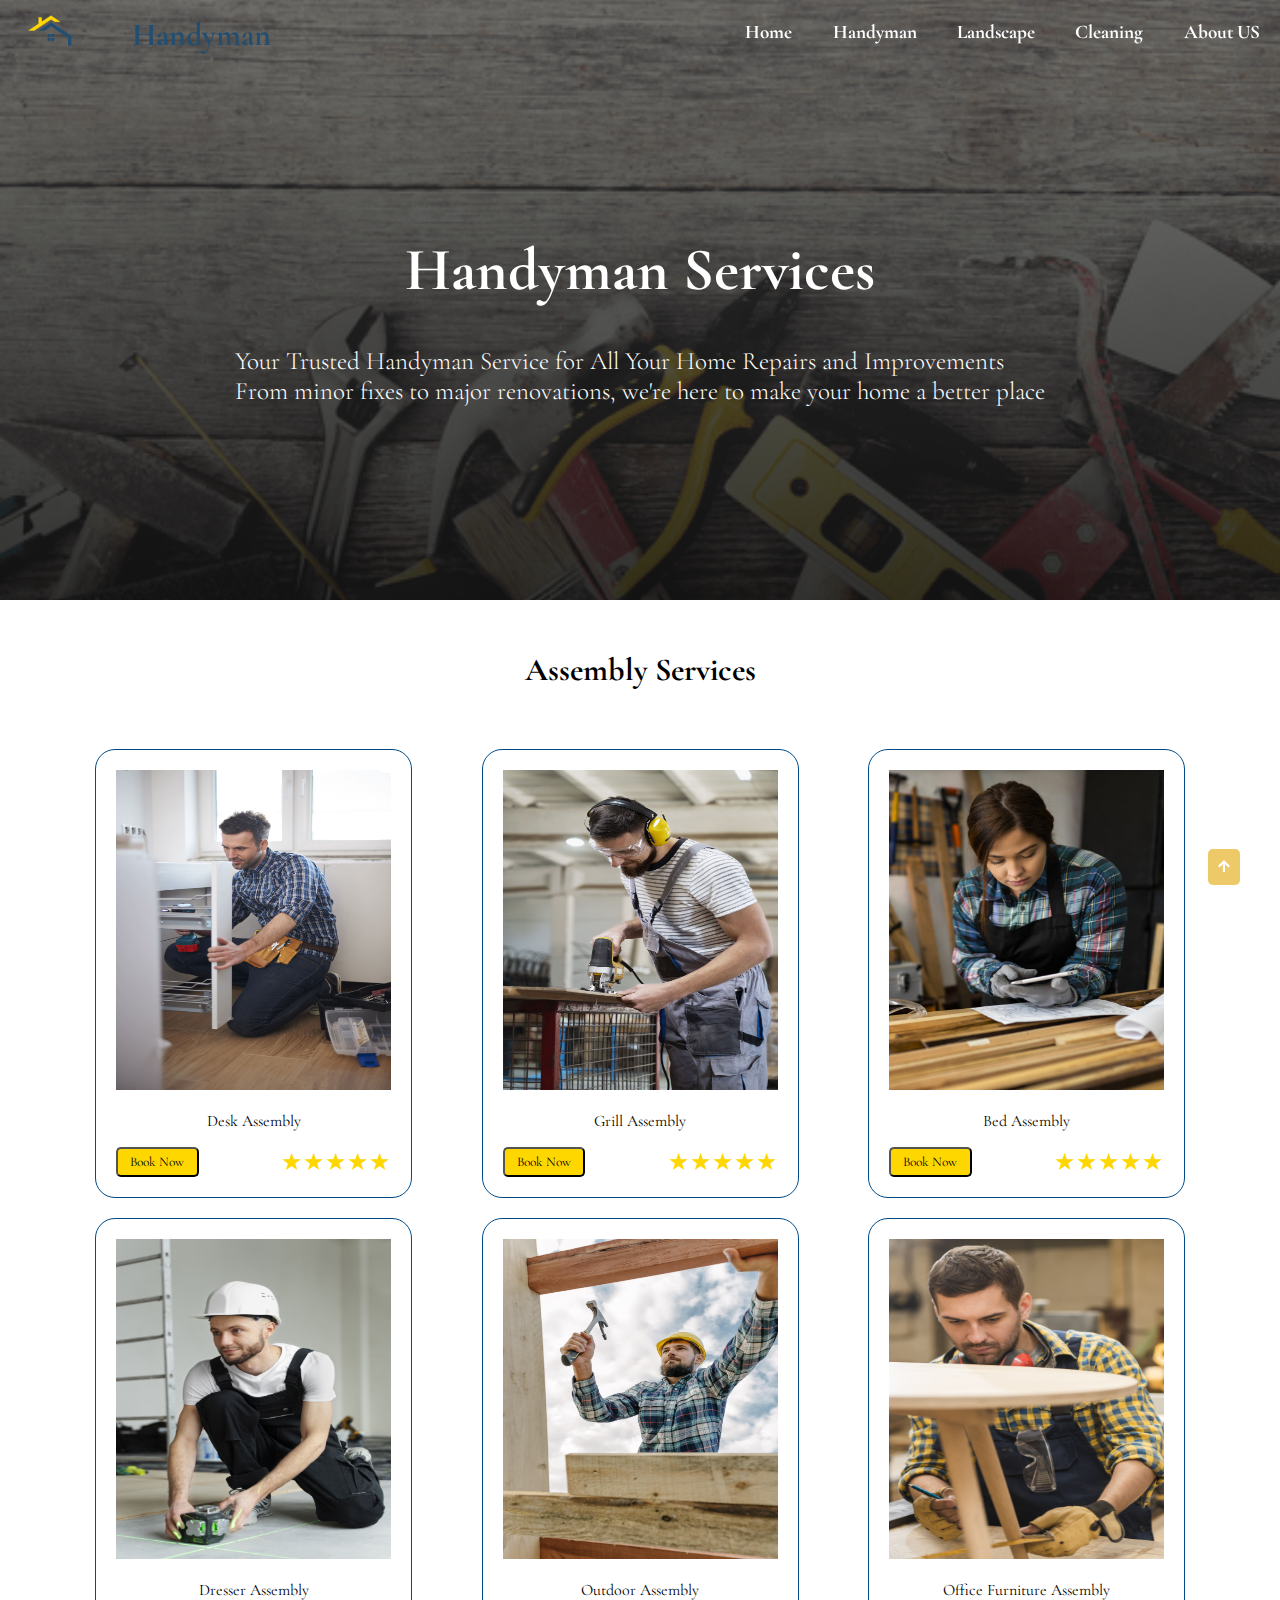
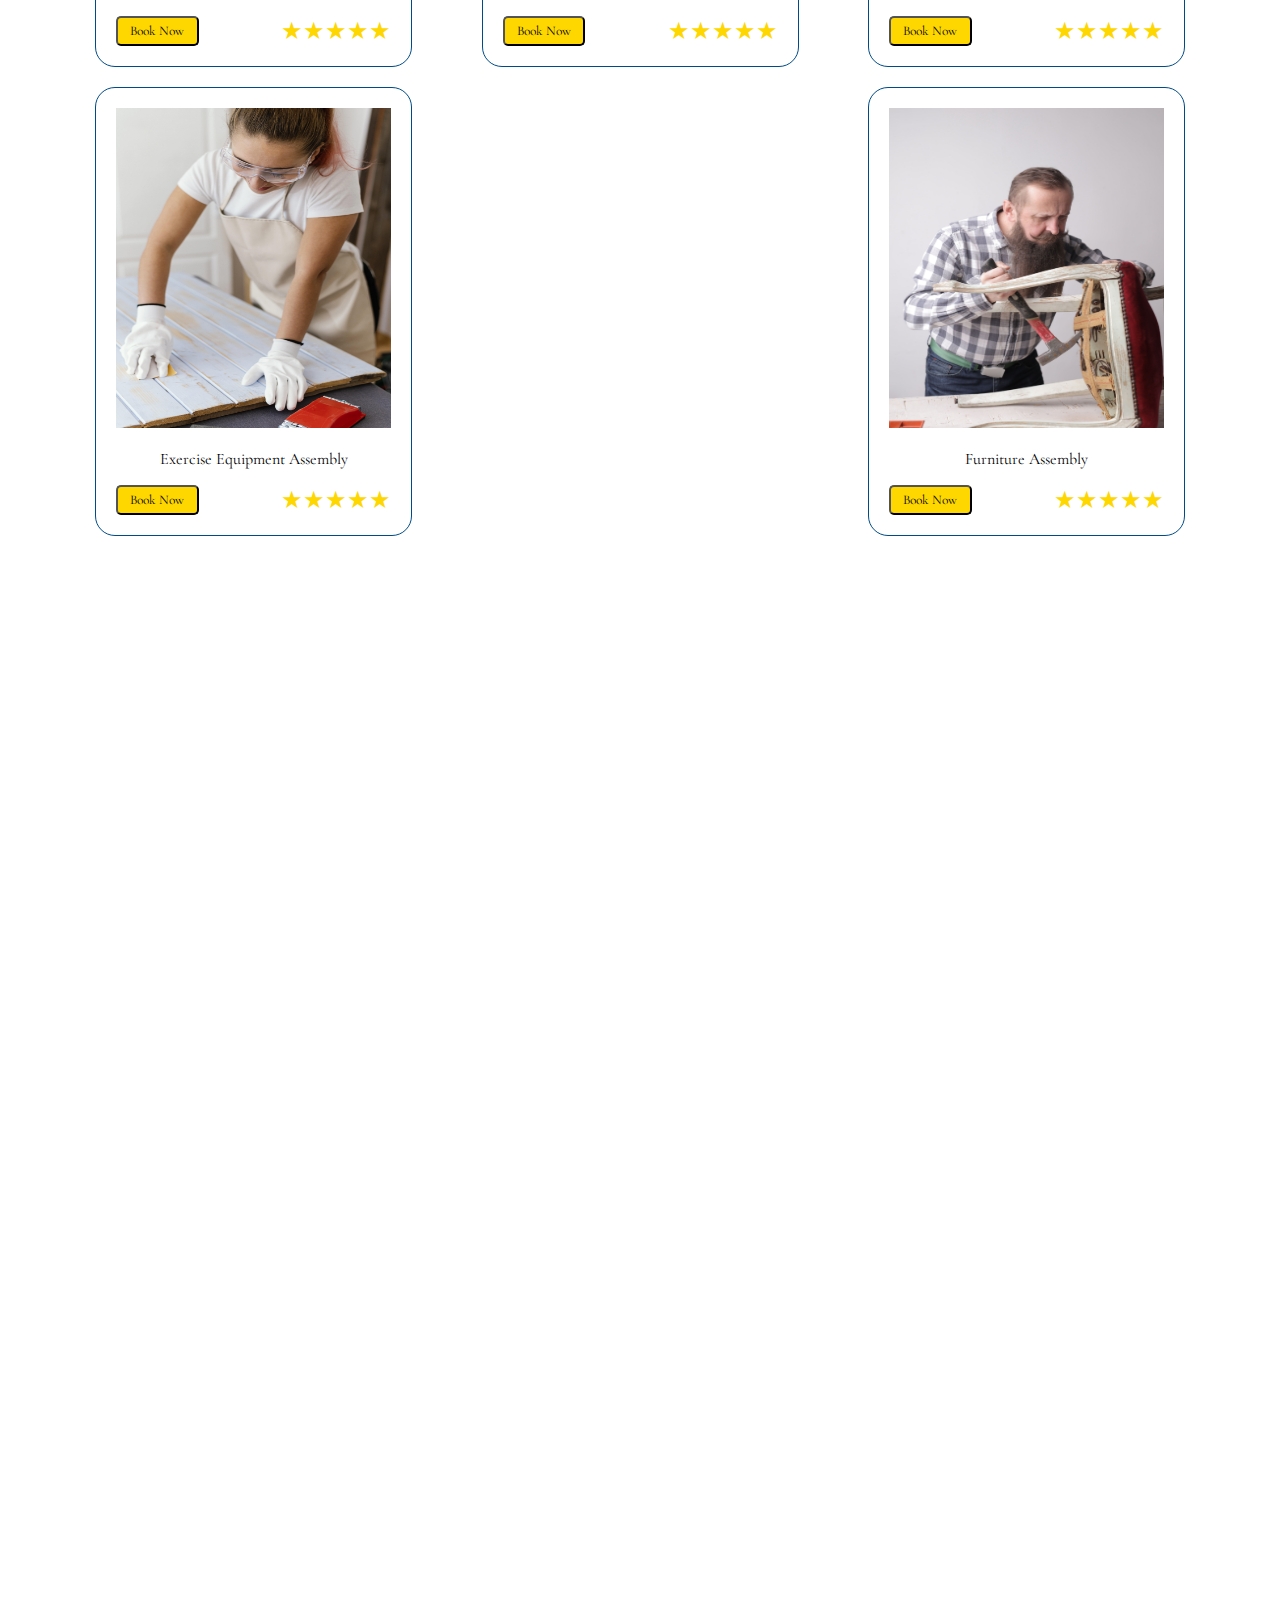
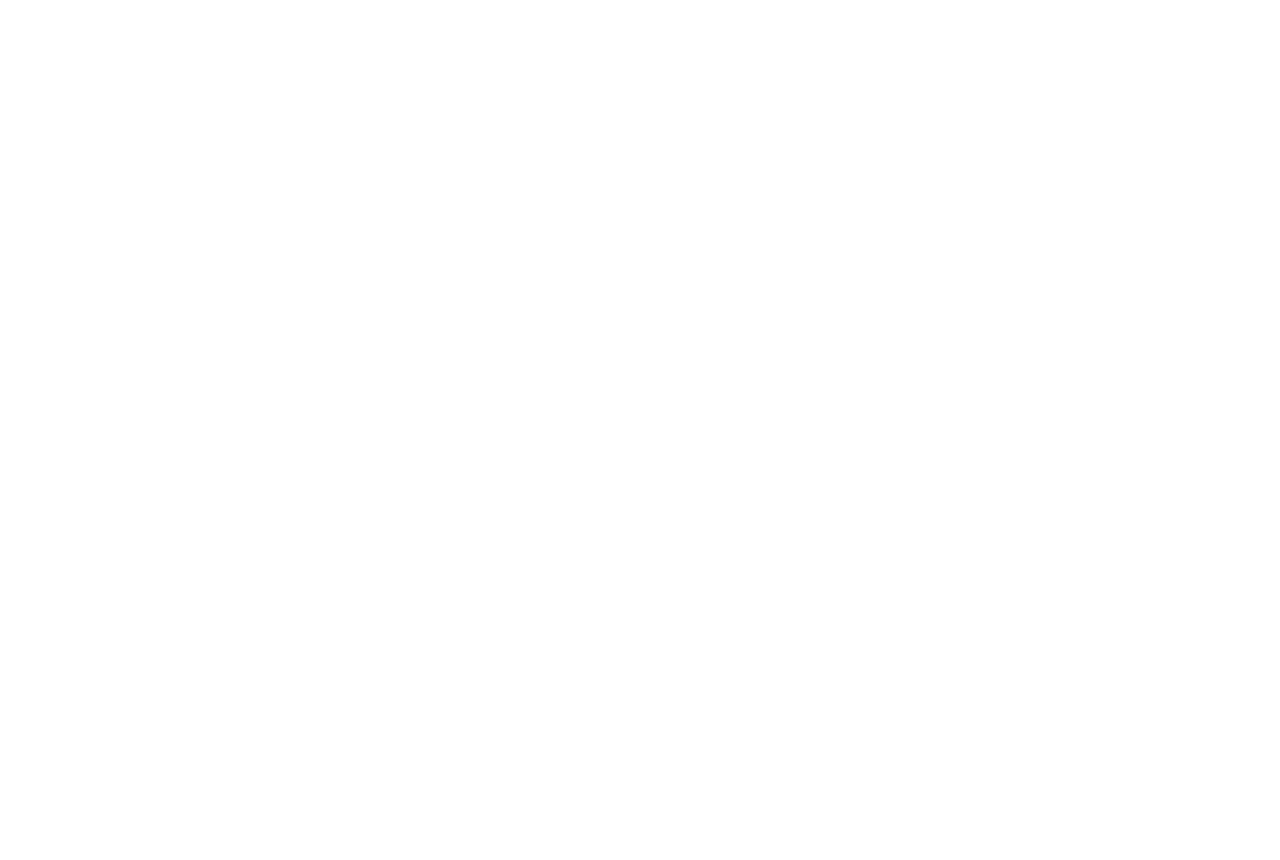
<file: Html/Assembly.html>
<!DOCTYPE html>
<html lang="en">
<head>
    <meta charset="UTF-8">
    <meta name="viewport" content="width=device-width, initial-scale=1.0">
    <link rel="icon" href="../images/icon_landscape.jpg">
    <link rel="preconnect" href="https://fonts.googleapis.com">
    <link rel="preconnect" href="https://fonts.gstatic.com" crossorigin>
    <link href="https://fonts.googleapis.com/css2?family=Cormorant+Garamond:wght@400;600&family=Exo+2:wght@500&display=swap" rel="stylesheet">
    <link rel="stylesheet" href="../css/styles3.css">
    <link rel="stylesheet" href="../css/page_style.css">
    <link rel="stylesheet" href="https://cdnjs.cloudflare.com/ajax/libs/font-awesome/5.15.3/css/all.min.css">
    <link href="https://fonts.googleapis.com/icon?family=Material+Icons" rel="stylesheet">
    <title>Handyman Services</title>
</head>
<body>
    <div class="page_head dflex">
        <header class="dflex fixed-header">
            <img  src="../images/logo-removebg-final.png" alt="">
            <p id="title1">Handyman</p>
        
        <nav class="dflex">
            <a class="navlink" href="../Html/home.html">Home</a>
            <a class="navlink" href="../Html/handyman_home.html.html">Handyman</a>
            <a class="navlink" href="../Html/landscape_main.html">Landscape</a>
            <a class="navlink" href="">Cleaning</a>
            <a class="navlink" href="">About US</a>
        </nav>
       
    </header>
    </div>
    <div class="darken-bg">
    <div class="bghead dflex">
        <h1>Handyman Services</h1>
        <div class="bgheadp">
        <p>Your Trusted Handyman Service for All Your Home Repairs and Improvements</p>
        <p>From minor fixes to major renovations, we're here to make your home a better place</p>
    </div>
    </div>
    </div>
   <div class="Service_name ">
    <h1>Assembly Services</h1>
    <div class="assembly-services">
        
      <!-- Row 1 -->
      <div class="assembly-service-box">
          <img src="../images/construction-worker-assembling-furniture.jpg" alt="Desk Assembly">
          <p>Desk Assembly</p>
          <div class="book-button">
              <button class="service-button" onclick="bookService('Desk Assembly')">Book Now</button>
              <div class="stars">★★★★★</div>
          </div>
      </div>

      <div class="assembly-service-box">
          <img src="../images/man-working-cutting-mdf-board.jpg" alt="Grill Assembly">
          <p>Grill Assembly</p>
          <div class="book-button">
              <button class="service-button">Book Now</button>
              <div class="stars">★★★★★</div>
          </div>
      </div>

      <div class="assembly-service-box">
          <img src="../images/female-working-workshop-using-tablet.jpg" alt="Bed Assembly">
          <p>Bed Assembly</p>
          <div class="book-button">
              <button class="service-button">Book Now</button>
              <div class="stars">★★★★★</div>
            </div>
          </div>
  
          <div class="assembly-service-box">
              <img src="../images/construction-worker-holding-tool-full-shot.jpg" alt="Dresser Assembly">
              <p>Dresser Assembly</p>
              <div class="book-button">
                  <button class="service-button">Book Now</button>
                  <div class="stars">★★★★★</div>
              </div>
          </div>
  
          <!-- Row 2 -->
          <div class="assembly-service-box">
              <img src="../images/construction-worker-with-hammer-hard-hat-building-roof-house.jpg" alt="Outdoor Assembly">
              <p>Outdoor Assembly</p>
              <div class="book-button">
                  <button class="service-button">Book Now</button>
                  <div class="stars">★★★★★</div>
              </div>
          </div>

          <div class="assembly-service-box">
            <img src="../images/male-carpenter-measuring-wooden-table-with-ruler.jpg" alt="Office Furniture Assembly">
            <p>Office Furniture Assembly</p>
            <div class="book-button">
                <button class="service-button">Book Now</button>
                <div class="stars">★★★★★</div>
            </div>
        </div>

        <div class="assembly-service-box">
            <img src="../images/young-businesswoman-owner-working.jpg" alt="Exercise Equipment Assembly">
            <p>Exercise Equipment Assembly</p>
            <div class="book-button">
                <button class="service-button">Book Now</button>
                <div class="stars">★★★★★</div>
            </div>
        </div>

        <div class="assembly-service-box">
            <img src="../images/vertical-shot-man-with-long-beard-mustache-fixing-broken-chair.jpg" alt="Furniture Assembly">
            <p>Furniture Assembly</p>
            <div class="book-button">
                <button class="service-button">Book Now</button>
                <div class="stars">★★★★★</div>
              </div>
            </div>
        </div>
    </div>


 <div class="testimonials reveal">
  <div class="card style= "display: block">
    <div class="cardflex">
    <img src="../images/smiling-young-man-with-crossed-arms-outdoors.jpg" alt="App Development">
    <div class="card-title">App Development</div>
</div>
    <div class="card-text">Sample text. Click to select the text box. Click again or double click to start editing the text. Excepteur sint occaecat cupidatat non proident.</div>
   
</div>

<div class="card">
    <div class="cardflex">
    <img src="../images/expressive-lady-posing-studio.jpg" alt="Mobility Services">
    <div class="card-title">Mobility Services</div>
</div>
    <div class="card-text">Sample text. Click to select the text box. Click again or double click to start editing the text. Excepteur sint occaecat cupidatat non proident.</div>
    
</div>

<div class="card">
    <div class="cardflex">
    <img src="../images/close-up-portrait-young-smiling-man.jpg" alt="Consulting">
    <div class="card-title">Consulting</div>
</div>
    <div class="card-text">Sample text. Click to select the text box. Click again or double click to start editing the text. Excepteur sint occaecat cupidatat non proident.</div>
   
</div>
<div class="card">
    <div class="cardflex">
  <img src="../images/portrait-smiling-woman-outdoors_23-2147907068.jpg" alt="Consulting">
  <div class="card-title">Consulting</div>
</div>
  <div class="card-text">Sample text. Click to select the text box. Click again or double click to start editing the text. Excepteur sint occaecat cupidatat non proident.</div>
  
</div>
<button class="carousel-button prev" onclick="moveSlide(-1)">&#10094;</button>
    <button class="carousel-button next" onclick="moveSlide(1)">&#10095;</button>
</div> 

<div class="testimonial-form-container reveal">
    <h2>Submit Your Testimonial</h2>
    <form id="testimonialForm">
        <input type="text" id="testimonialName" placeholder="Your Name" required>
        <textarea id="testimonialMessage" placeholder="Your Testimonial" required></textarea>
        <input type="file" id="testimonialImage" accept="image/*" required>
        <button type="submit">Submit Testimonial</button>
    </form>
</div>




        <div class="container reveal">
          <div class="info">
              <h2>Contact Us:</h2>
              <p>Name: Jacob Hawkins</p>
              <p>Address: New York, USA</p>
              <p>Phone: +1 234-567-890</p>
              <p>Hours: 6:00 am - 2:00 am</p>
          </div>
      
          <div class="form-container reveal">
              <form action="#" method="post">
                  <input type="text" name="name" class="form-input" placeholder="Name">
                  <input type="email" name="email" class="form-input" placeholder="Email">
                  <input type="text" name="subject" class="form-input" placeholder="Subject">
                  <textarea name="message" class="form-input" placeholder="Message"></textarea>
                  <button type="submit" class="submit-btn">SUBMIT</button>
              </form>
          </div>
      </div>
      <button onclick="topFunction()" id="myBtn" title="Go to top"><i class="fas fa-arrow-up"></i></button>
      <footer class="footer reveal">
        <div class="footer-content">
          <!-- Footer Menu -->
          <ul class="footer-menu">
            <li><a class="navlink" href="../Html/home.html">Home</a></li>
            <li><a class="navlink" href="../Html/handyman_home.html">Handyman</a></li>
            <li><a class="navlink" href="../Html/landscape_main.html">Landscape</a></li>
            <li><a class="navlink" href="">Cleaning</a></li>
            <li><a class="navlink" href="../Html/booking.html">Booking</a></li>
          </ul>
      
          <!-- Contact Button -->
          <button class="contact-button">Contact Us</button>
      
          <!-- Social Icons -->
          <ul class="footer-social-icons">
            <li><a href="#" aria-label="Instagram"><i class="fab fa-instagram"></i></a></li>
            <li><a href="#" aria-label="Twitter"><i class="fab fa-twitter"></i></a></li>
          </ul>
          
          <!-- Newsletter Signup Form -->
          <div class="newsletter-signup">
            <p>Subscribe to our newsletter</p>
            <form>
              <input type="email" placeholder="Enter your email" required>
              <button type="submit">Subscribe</button>
            </form>
          </div>
      
          <!-- About Section -->
          <div class="footer-about">
            <p>About Us</p>
            <p class="para">At Handyman, we are committed to providing top-notch home maintenance solutions to our community. Our skilled team brings years of experience in cleaning, landscaping, and a wide array of handyman services. We believe in delivering quality, efficiency, and reliability to every job, ensuring that your home or business is in the best hands.</p>
          </div>
      
          <!-- Contact Information -->
          <div class="footer-contact-info">
            <p>Contact Information</p>
            <p><i class="fas fa-envelope"></i> email@example.com</p>
            <p><i class="fas fa-phone"></i> +1234567890</p>
          </div>
        </div>
      </footer>


      <script src="../js/script1.js"></script>
      <script src="../script.js"></script>
<script>
window.addEventListener('scroll', reveal) ;

    function reveal(){

        let reveals = document.querySelectorAll('.reveal');

        for( let i = 0; i<reveals.length;i++){
            var windowHeight = window.innerHeight;
            var revealtop = reveals[i].getBoundingClientRect().top;
            var revealpoint = 150;

            if(revealtop < windowHeight - revealpoint)
                reveals[i].classList.add('revealactive');
            else
                reveals[i].classList.remove('revealactive');

        }

    }
</script>
</body>
  
</html>
</file>
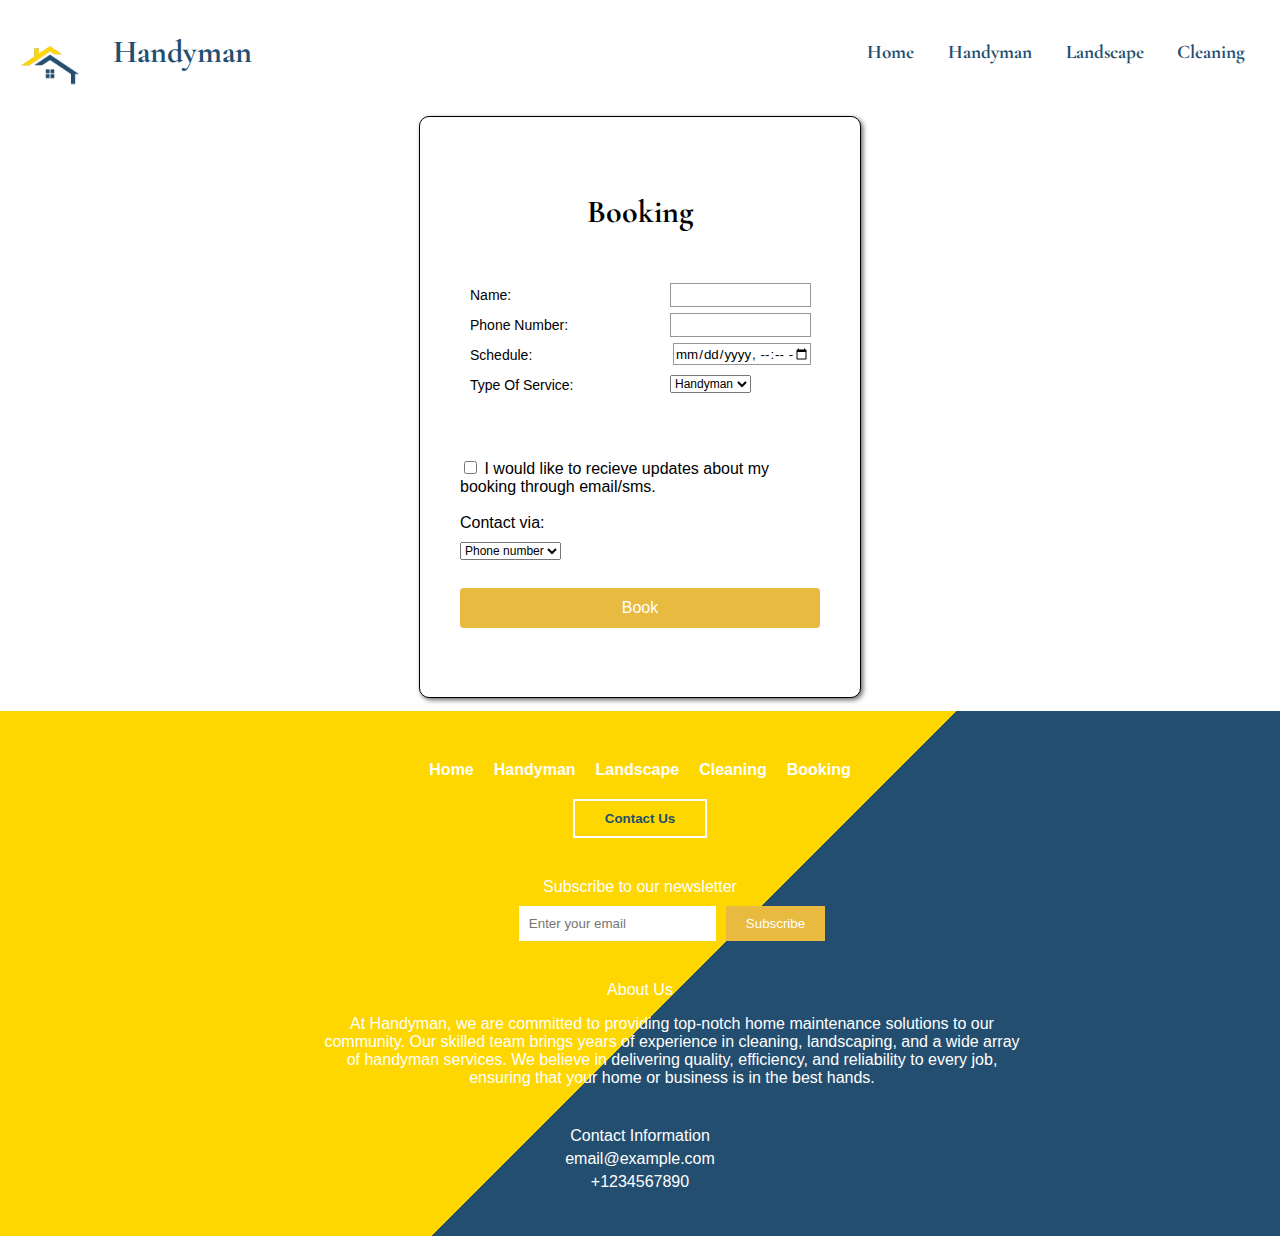
<file: Html/booking.html>
<!DOCTYPE html>
<html lang="en">

<head>
  <meta charset="UTF-8">
  <meta name="viewport" content="width=device-width, initial-scale=1.0">
  <link rel="icon" href="../images/landscape_icon.png">
  <link rel="preconnect" href="https://fonts.googleapis.com">
  <link rel="preconnect" href="https://fonts.gstatic.com" crossorigin>
  <link href="https://fonts.googleapis.com/css2?family=Exo+2:wght@500&display=swap" rel="stylesheet">
  <link rel="preconnect" href="https://fonts.googleapis.com">
  <link rel="preconnect" href="https://fonts.gstatic.com" crossorigin>
  <link
    href="https://fonts.googleapis.com/css2?family=Cormorant+Garamond:wght@400;600&family=Exo+2:wght@500&display=swap"
    rel="stylesheet">
  <link rel="stylesheet" href="../css/style.css">
  <link rel="stylesheet" href="../css/page_style_sourav.css">
  <link rel="stylesheet" href="../css/form.css">
  <title>Landscape Deisgn</title>
</head>

<body>
  <div class="page_head dflex">
    <header class="dflex">
      <img src="../images/logo.png" alt="">
      <p id="nav_title">Handyman</p>
    </header>
    <nav class="dflex">
      <a href="home.html">Home</a>
      <a href="handyman_home.html">Handyman</a>
      <a href="landscape_main.html">Landscape</a>
      <a href="cleaning.html">Cleaning</a>
    </nav>
        
  </div>
  <main>
    <h1>Booking</h1>
    <div class="account_info">
      <form action="/action_page.html">

        <label class="label-items" for="name">Name:</label>
        <input type="text" id="name" name="name" />

        <label class="label-items" for="phone">Phone Number:</label>
        <input type="tel" id="number" name="number" /><br>

        <label class="label-items" for="time">Schedule:</label>
        <input type="datetime-local" id="time" name="time">

        <label class="label-items" for="typeOfService">Type Of Service:</label><br>

        <select class="input-items" name="typeOfService" id="typeOfService">
          <option class="input-items" value="phone">Handyman</option>
          <option class="input-items" value="email">Landscape</option>
          <option class="input-items" value="email">Cleaning</option>
        </select><br><br>
      </form>
    </div>

    <!-- <label class="heading" for="setting">Settings</label> -->

    <div class="settings">
      <form action="/action_page.html">
        <input class="input-items" type="checkbox" id="announcement" name="announcement">
        <label class="label-items" for="announcement">I would like to recieve updates about my booking through
          email/sms.</label><br><br>
        <label class="label-items" for="contact">Contact via:</label><br>

        <select class="input-items" name="contact" id="contact">
          <option class="input-items" value="phone">Phone number</option>
          <option class="input-items" value="email">Email</option>
        </select><br><br>
      </form>
      <input type="submit" value="Book" />
    </div>
    <!-- <a href="login.html">Already a user? Login</a> -->

    <script>
      document.addEventListener("DOMContentLoaded", function () {
        // Get the form and the book button
        var bookingForm = document.forms[0]; // Assuming the booking form is the first form on the page
        var bookButton = bookingForm.querySelector('input[type="submit"]');
  
        // Add click event listener to the book button
        bookButton.addEventListener("click", function (event) {
          // Prevent the default form submission
          event.preventDefault();
  
          // Get the form inputs
          var nameInput = bookingForm.querySelector('#name');
          var numberInput = bookingForm.querySelector('#number');
          var timeInput = bookingForm.querySelector('#time');
          var typeOfServiceInput = bookingForm.querySelector('#typeOfService');
          var announcementCheckbox = bookingForm.querySelector('#announcement');
          var contactInput = bookingForm.querySelector('#contact');
  
          // Check if all fields are filled
          if (
            nameInput.value.trim() === '' ||
            numberInput.value.trim() === '' ||
            timeInput.value.trim() === '' ||
            typeOfServiceInput.value.trim() === '' ||
            contactInput.value.trim() === ''
          ) {
            alert('Please fill in all fields before booking.');
          } else {
            // Check if the announcement checkbox is checked
            var announcementChecked = announcementCheckbox.checked;
  
            // Show booking successful alert
            alert('Booking successful!\nAnnouncement: ' + (announcementChecked ? 'Yes' : 'No'));
          }
        });
      });
    </script>
  </main>

  

  <!-- <footer >footer</footer> -->
  <footer class="footer">
    <div class="footer-content">
      <!-- Footer Menu -->
      <ul class="footer-menu">
        <li><a class="navlink" href="../Html/home.html">Home</a></li>
        <li><a class="navlink" href="../Html/handyman_home.html">Handyman</a></li>
        <li><a class="navlink" href="../Html/landscape_main.html">Landscape</a></li>
        <li><a class="navlink" href="">Cleaning</a></li>
        <li><a class="navlink" href="../Html/booking.html">Booking</a></li>
      </ul>

      <!-- Contact Button -->
      <button class="contact-button">Contact Us</button>

      <!-- Social Icons -->
      <ul class="footer-social-icons">
        <li><a href="#" aria-label="Instagram"><i class="fab fa-instagram"></i></a></li>
        <li><a href="#" aria-label="Twitter"><i class="fab fa-twitter"></i></a></li>
      </ul>

      <!-- Newsletter Signup Form -->
      <div class="newsletter-signup">
        <p>Subscribe to our newsletter</p>
        <form>
          <input type="email" placeholder="Enter your email" required>
          <button type="submit">Subscribe</button>
        </form>
      </div>

      <!-- About Section -->
      <div class="footer-about">
        <p>About Us</p>
        <p class="para">At Handyman, we are committed to providing top-notch home maintenance solutions to our
          community. Our skilled team brings years of experience in cleaning, landscaping, and a wide array of handyman
          services. We believe in delivering quality, efficiency, and reliability to every job, ensuring that your home
          or business is in the best hands.</p>
      </div>

      <!-- Contact Information -->
      <div class="footer-contact-info">
        <p>Contact Information</p>
        <p><i class="fas fa-envelope"></i> email@example.com</p>
        <p><i class="fas fa-phone"></i> +1234567890</p>
      </div>
    </div>
  </footer>

</body>

</html>
</file>
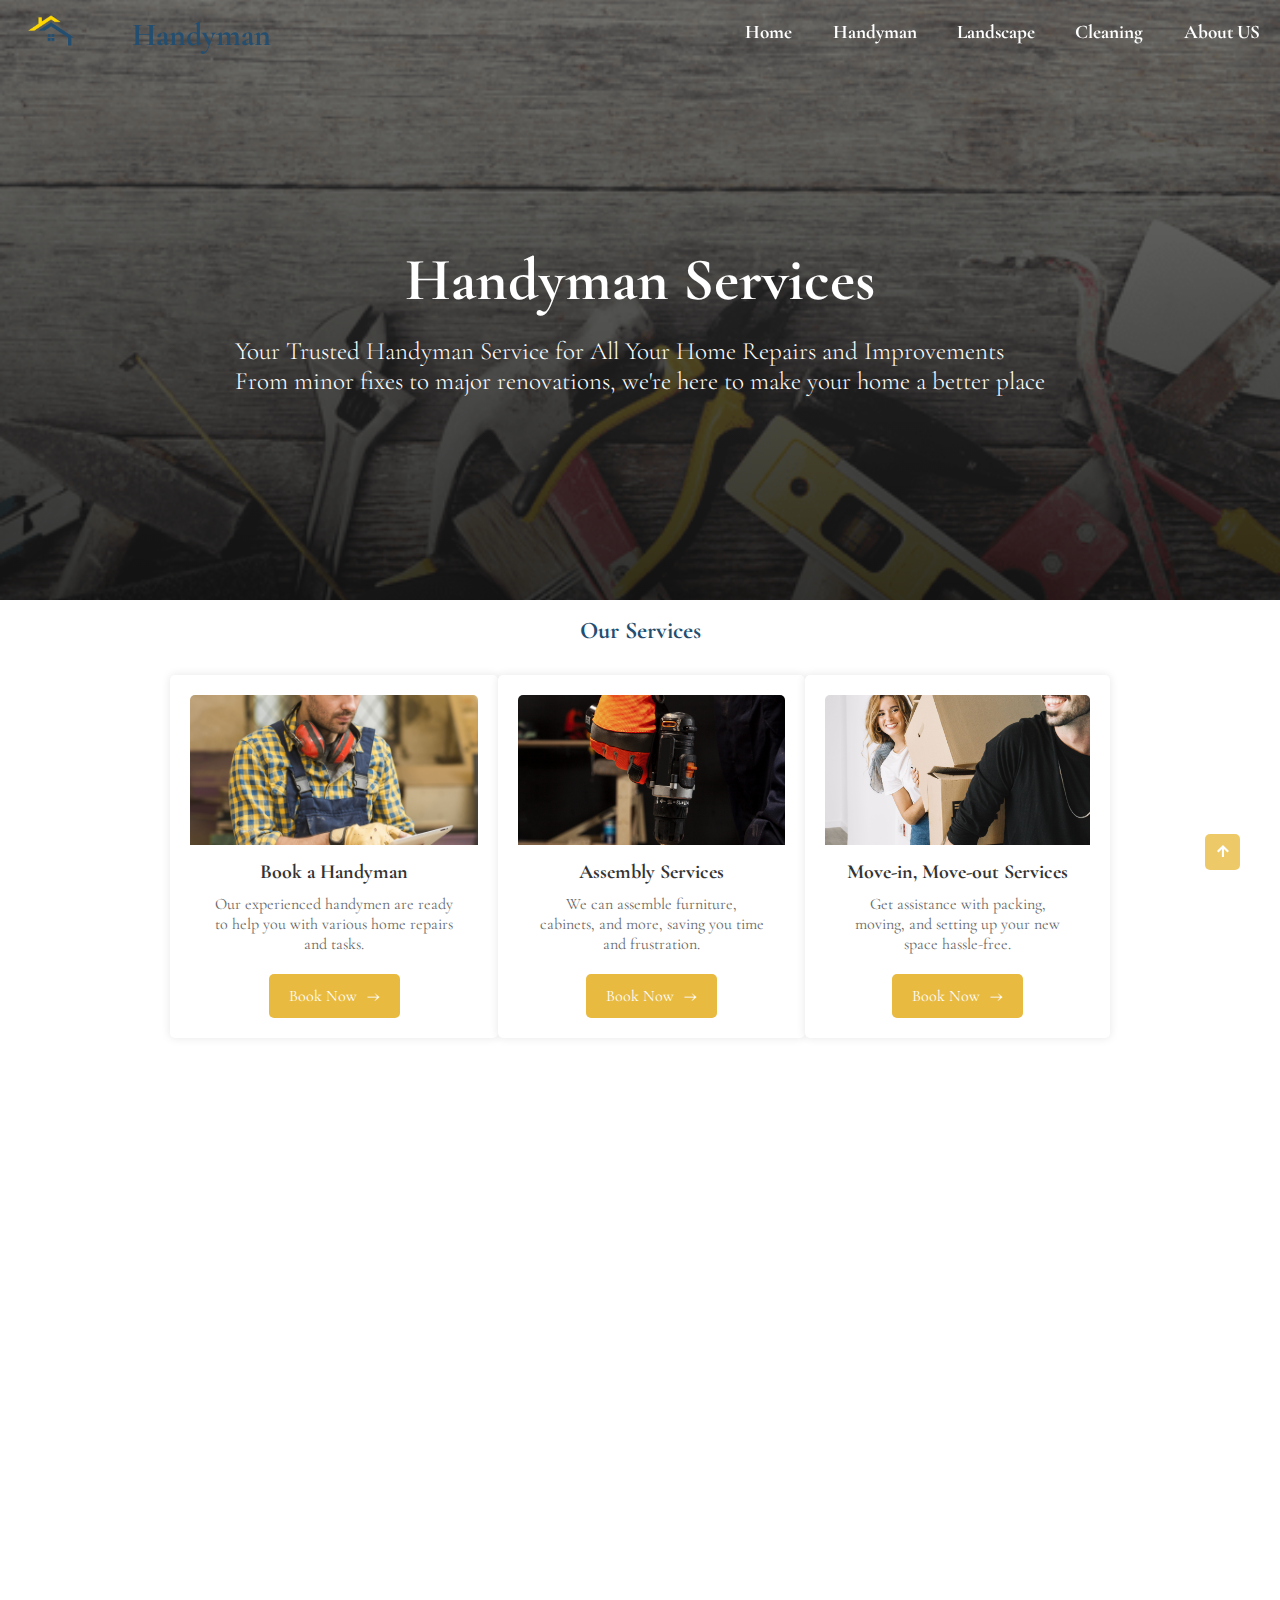
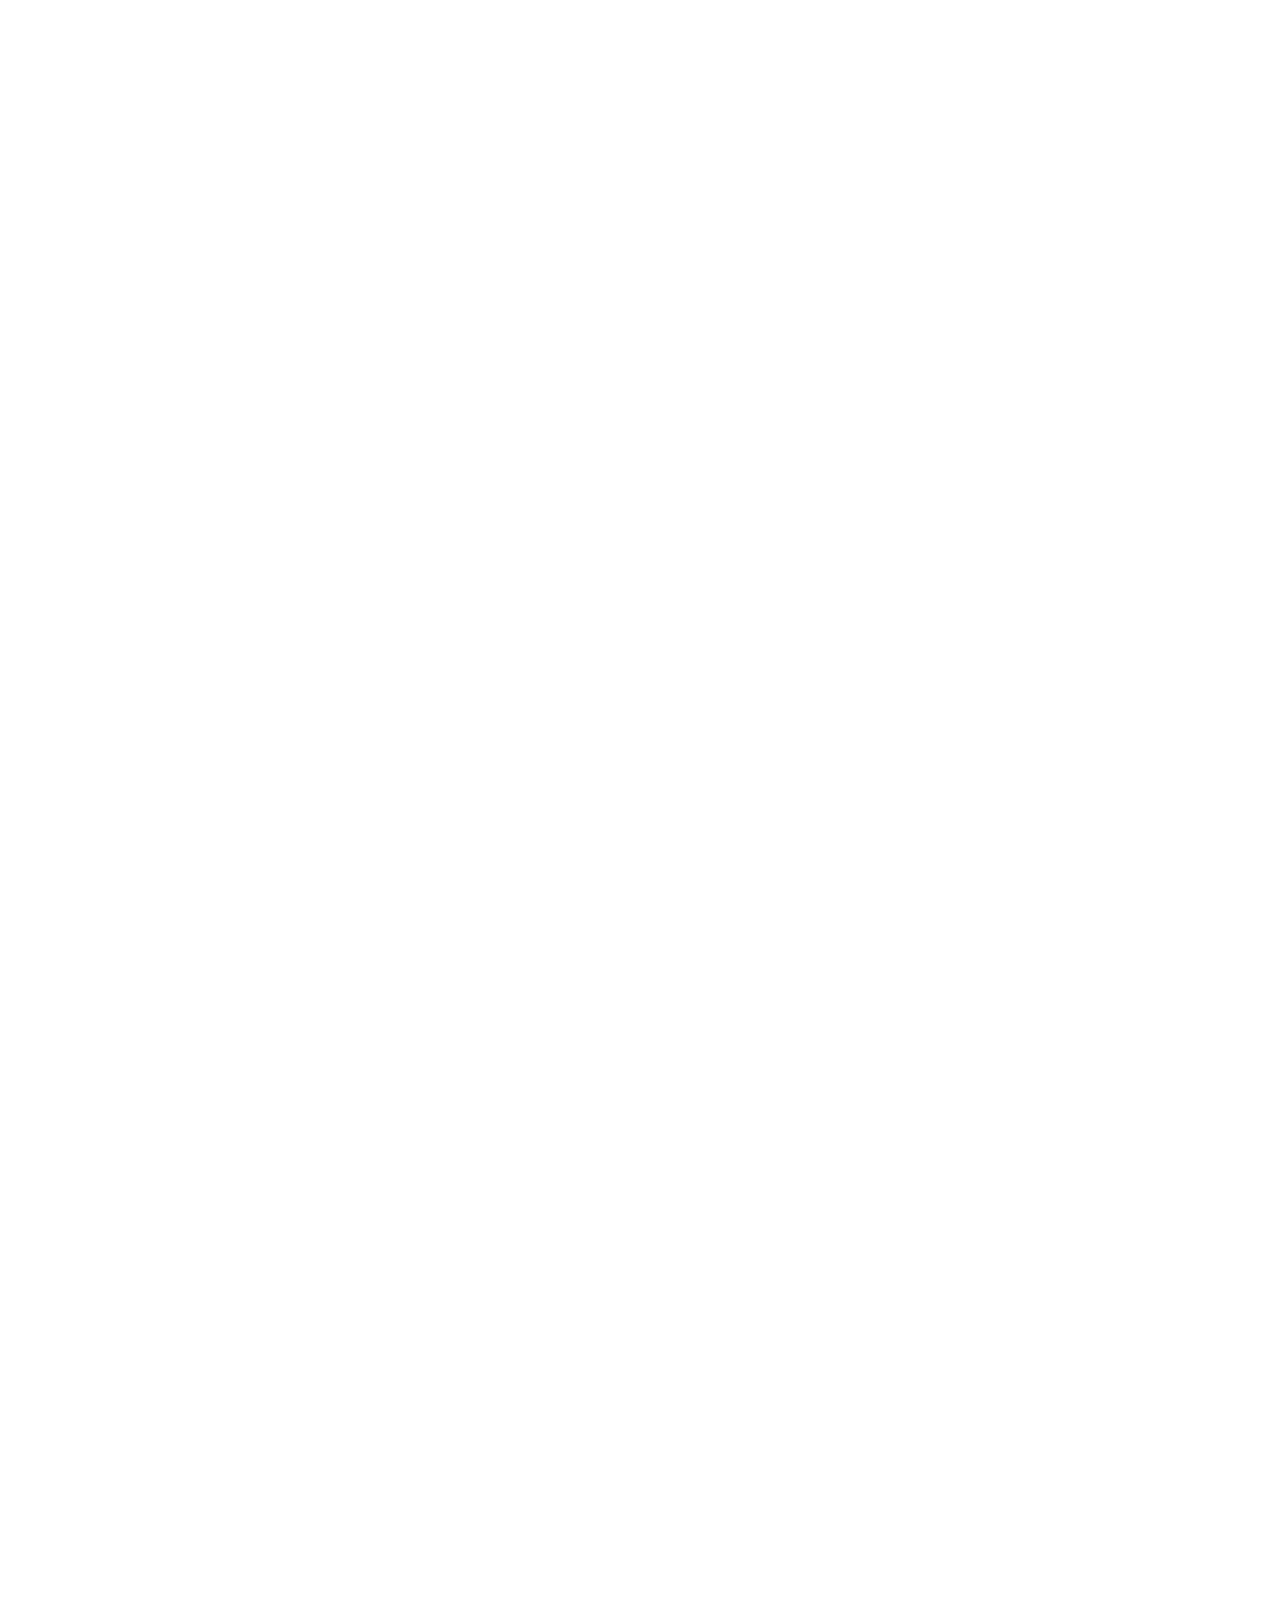
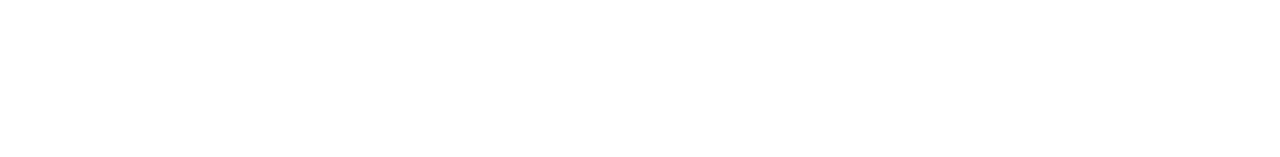
<file: Html/handyman_home.html>
<!DOCTYPE html>
<html lang="en">
<head>
    <meta charset="UTF-8">
    <meta name="viewport" content="width=device-width, initial-scale=1.0">
    <link rel="icon" href="../images/icon_landscape.jpg">
    <link rel="preconnect" href="https://fonts.googleapis.com">
    <link rel="preconnect" href="https://fonts.gstatic.com" crossorigin>
    <link href="https://fonts.googleapis.com/css2?family=Cormorant+Garamond:wght@400;600&family=Exo+2:wght@500&display=swap" rel="stylesheet">
    <link rel="stylesheet" href="../css/styles1.css">
    <link rel="stylesheet" href="../css/page_style.css">
    <link rel="stylesheet" href="https://cdnjs.cloudflare.com/ajax/libs/font-awesome/5.15.3/css/all.min.css">
    <link href="https://fonts.googleapis.com/icon?family=Material+Icons" rel="stylesheet">
    <title>Handyman Services</title>
</head>
<body>
    <div class="page_head dflex">
        <header class="dflex fixed-header">
            <img  src="../images/logo-removebg-final.png" alt="">
            <p id="title1">Handyman</p>
        <nav class="dflex">
            <a class="navlink" href="home.html">Home</a>
            <a class="navlink" href="handyman.html">Handyman</a>
            <a class="navlink" href="landscape_main.html">Landscape</a>
            <a class="navlink" href="cleaning.html">Cleaning</a>
            <a class="navlink" href="handyman_home.html.html">About US</a>
        </nav>
    </header>
    </div>
    <div class="darken-bg ">
    <div class="bghead dflex">
        <h1>Handyman Services</h1>
        <div class="bgheadp">
        <p>Your Trusted Handyman Service for All Your Home Repairs and Improvements</p>
        <p>From minor fixes to major renovations, we're here to make your home a better place</p>
        </div>
    </div>
    </div>
    <div class="services-S ">
        <h1>Our Services</h1>
        <div class="services-section">    
        <a href="./handyman.html" class="service-link">
          <div class="service">
            <img src="../images/handyman.jpg" alt="Book a Handyman">
            <h2>Book a Handyman</h2>
            <p>Our experienced handymen are ready to help you with various home repairs and tasks.</p>
            <a href="./handyman.html" class="book-now-button">Book Now
            <span class="arrow">&rarr;</span></a>
        </div>
        </a>
        <a href="./Assembly.html" class="service-link">
          <div class="service">
            <img src="../images/assembly.jpg" alt="Assembly Services">
            <h2>Assembly Services</h2>
            <p>We can assemble furniture, cabinets, and more, saving you time and frustration.</p>
            <a href="./Assembly.html" class="book-now-button">Book Now
                <span class="arrow">&rarr;</span>
            </a>
          </div>
        </a>
        <a href="../Project-task-list-8/move.html" class="service-link">
          <div class="service">
            <img src="../images/move.jpg" alt="Move-in, Move-out Services">
            <h2>Move-in, Move-out Services</h2>
            <p>Get assistance with packing, moving, and setting up your new space hassle-free.</p>
            <a href="../Project-task-list-8/" class="book-now-button">Book Now
                <span class="arrow">&rarr;</span>
            </a>
          </div>
        </a>
      </div>
      </div>
    <div class="container mflex reveal">
        <h1>Testimonials</h1>
        <div class="inner-container" id="testimonialContainer">
            <div class="testimonial-container">
                
                <div class="testimonial center">
                    <img src="../images/close-up-portrait-young-smiling-man.jpg" alt="User Image">
                    <h3>John Doe</h3>
                    <p>I hired the handyman team for a kitchen renovation project, and I'm thrilled with the results. They were professional, punctual, and their attention to detail was outstanding.</p>
                    <div class="stars">
                        <span>★</span>
                        <span>★</span>
                        <span>★</span>
                        <span>★</span>
                    </div>
                </div>
                <div class="testimonial center">
                    <img src="../images/snapshot-curly-blond-girl-with-slight-smile-looking-camera-street_197531-26018.jpg" alt="User Image">
                    <h3>Sarah Smith</h3>
                    <p>The handyman service exceeded my expectations. They fixed a leaky roof in no time and even cleaned up after themselves. I highly recommend their services.</p>
                    <div class="stars">
                        <span>★</span>
                        <span>★</span>
                        <span>★</span>
                        <span>★</span>
                    </div>
                </div>
                <div class="testimonial center">
                    <img src="../images/smiling-young-man-with-crossed-arms-outdoors.jpg" alt="User Image">
                    <h3>Robert Johnson</h3>
                    <p>I'm a repeat customer, and I can't say enough good things about the handyman team. They've tackled everything from plumbing issues to painting, and they always deliver high-quality work.</p>
                    <div class="stars">
                        <span>★</span>
                        <span>★</span>
                    </div>
                </div>
                <div class="testimonial center">
                    <img
                     src="../images/portrait-smiling-stubble-man-outdoors.jpg" alt="User Image">
                    <h3>Michael Brown</h3>
                    <p>I had a tight deadline for a home improvement project, and the handyman service came through. They completed the job with precision, and I'm extremely satisfied.</p>
                    <div class="stars">
                        <span>★</span>
                        <span>★</span>
                        <span>★</span>
                    </div>
                </div>
                <div class="testimonial center">
                    <img src="../images/autumn-selfie-portrait-gourgeus-excited-girl_8353-6501.jpg" alt="User Image">
                    <h3>Olivia Davise</h3>
                    <p>The handyman service is a lifesaver! They fixed my broken fence and even provided some excellent suggestions for improving my garden. They're friendly and reliable.</p>
                    <div class="stars">
                        <span>★</span>
                        <span>★</span>
                    </div>
                </div>
                <div class="testimonial center">
                    <img src="../images/portrait-smiling-woman-outdoors_23-2147907068.jpg" alt="User Image">
                    <h3>Emily White</h3>
                    <p>I'm a repeat customer, and I can't say enough good things about the handyman team. They've tackled everything from plumbing issues to painting, and they always deliver high-quality work.</p>
                    <div class="stars">
                        <span>★</span>
                        <span>★</span>
                        <span>★</span>
                        <span>★</span>
                        <span>★</span>
                    </div>
                </div>
             
            </div>
        </div>
    </div>
<div class="contact reveal">
    <div class="containers">
      <div class="orange-circle"></div>
      <div class="city-image"></div>
      <div class="portrait-image"></div>
      <div class="form-section">
          <h1 >Contact Us</h1>
          <form id="contactForm" onsubmit="return validateForm()">
            <span id="nameError" class="error-message"></span>
            <input id="nameInput" class="input-field" type="text" placeholder="Enter your Name">
          
          <span id="emailError" class="error-message"></span>
          <input id="emailInput" class="input-field" type="email" placeholder="Enter a valid email address">
          
          <span id="messageError" class="error-message"></span>
          <textarea id="messageInput" class="input-field" placeholder="Enter your message"></textarea>
          
          <button class="submit1" type="submit">SUBMIT</button>
        </form>
      </div>
  </div>
</div> 
<button onclick="topFunction()" id="myBtn1" title="Go to top"><i class="fas fa-arrow-up"></i></button>
<footer class="footer reveal">
    <div class="footer-content">
      <!-- Footer Menu -->
      <ul class="footer-menu">
        <li><a class="navlink" href="../Html/home.html">Home</a></li>
            <li><a class="navlink" href="../Html/handyman_home.html">Handyman</a></li>
            <li><a class="navlink" href="../Html/landscape_main.html">Landscape</a></li>
            <li><a class="navlink" href="">Cleaning</a></li>
            <li><a class="navlink" href="../Html/booking.html">Booking</a></li>
      </ul>
  
      <!-- Contact Button -->
      <button class="contact-button1">Contact Us</button>
  
      <!-- Social Icons -->
      <ul class="footer-social-icons">
        <li><a href="#" aria-label="Instagram"><i class="fab fa-instagram"></i></a></li>
        <li><a href="#" aria-label="Twitter"><i class="fab fa-twitter"></i></a></li>
      </ul>
      
      <!-- Newsletter Signup Form -->
      <div class="newsletter-signup">
        <p>Subscribe to our newsletter</p>
        <form>
          <input type="email" placeholder="Enter your email" required>
          <button type="submit">Subscribe</button>
        </form>
      </div>
  
      <!-- About Section -->
      <div class="footer-about">
        <p>About Us</p>
        <p class="para">At Handyman, we are committed to providing top-notch home maintenance solutions to our community. Our skilled team brings years of experience in cleaning, landscaping, and a wide array of handyman services. We believe in delivering quality, efficiency, and reliability to every job, ensuring that your home or business is in the best hands.</p>
      </div>
  
      <!-- Contact Information -->
      <div class="footer-contact-info">
        <p>Contact Information</p>
        <p><i class="fas fa-envelope"></i> email@example.com</p>
        <p><i class="fas fa-phone"></i> +1234567890</p>
      </div>
    </div>
  </footer>
    <!-- <footer >footer</footer> -->
    
<script src="../script.js"></script>
<script>
    window.addEventListener('scroll', reveal) ;
    
        function reveal(){
    
            let reveals = document.querySelectorAll('.reveal');
    
            for( let i = 0; i<reveals.length;i++){
                var windowHeight = window.innerHeight;
                var revealtop = reveals[i].getBoundingClientRect().top;
                var revealpoint = 150;
    
                if(revealtop < windowHeight - revealpoint)
                    reveals[i].classList.add('revealactive');
                else
                    reveals[i].classList.remove('revealactive');
    
            }
    
        }
    </script>
</body>
</html>
</file>
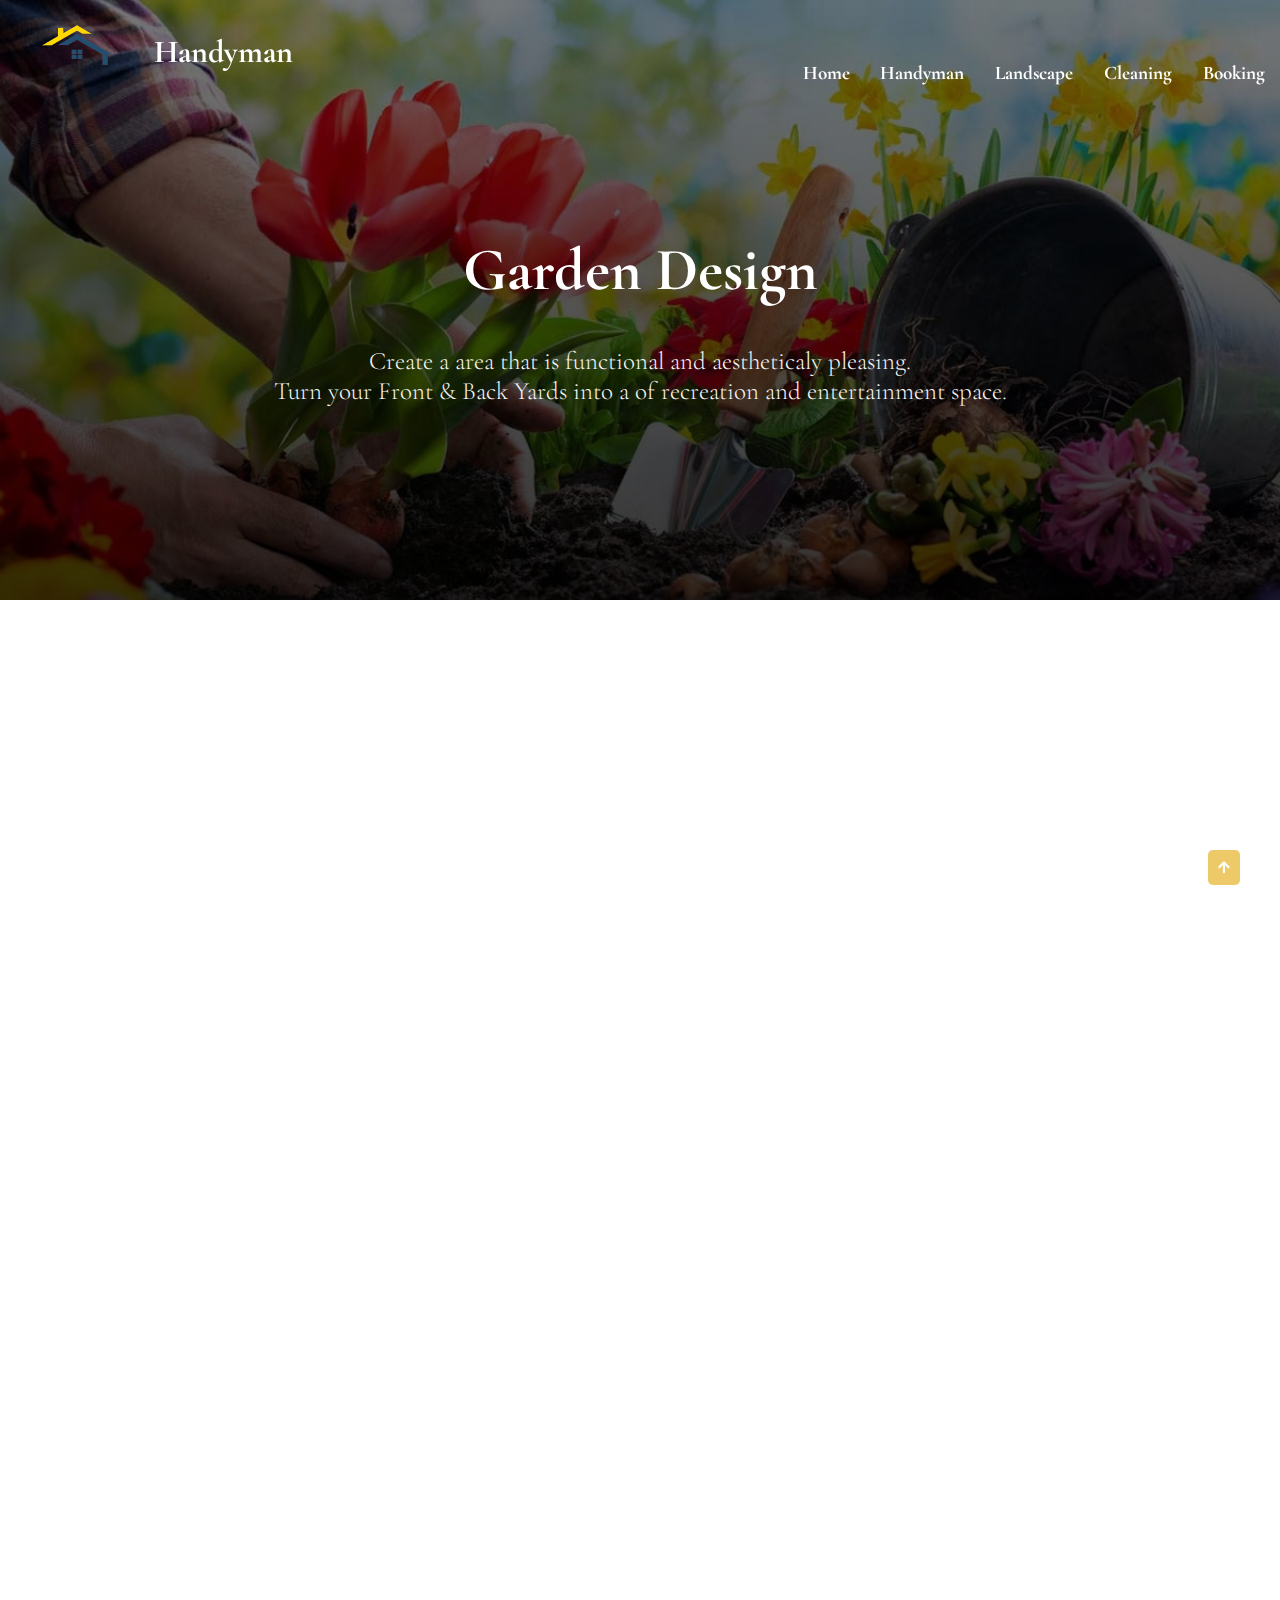
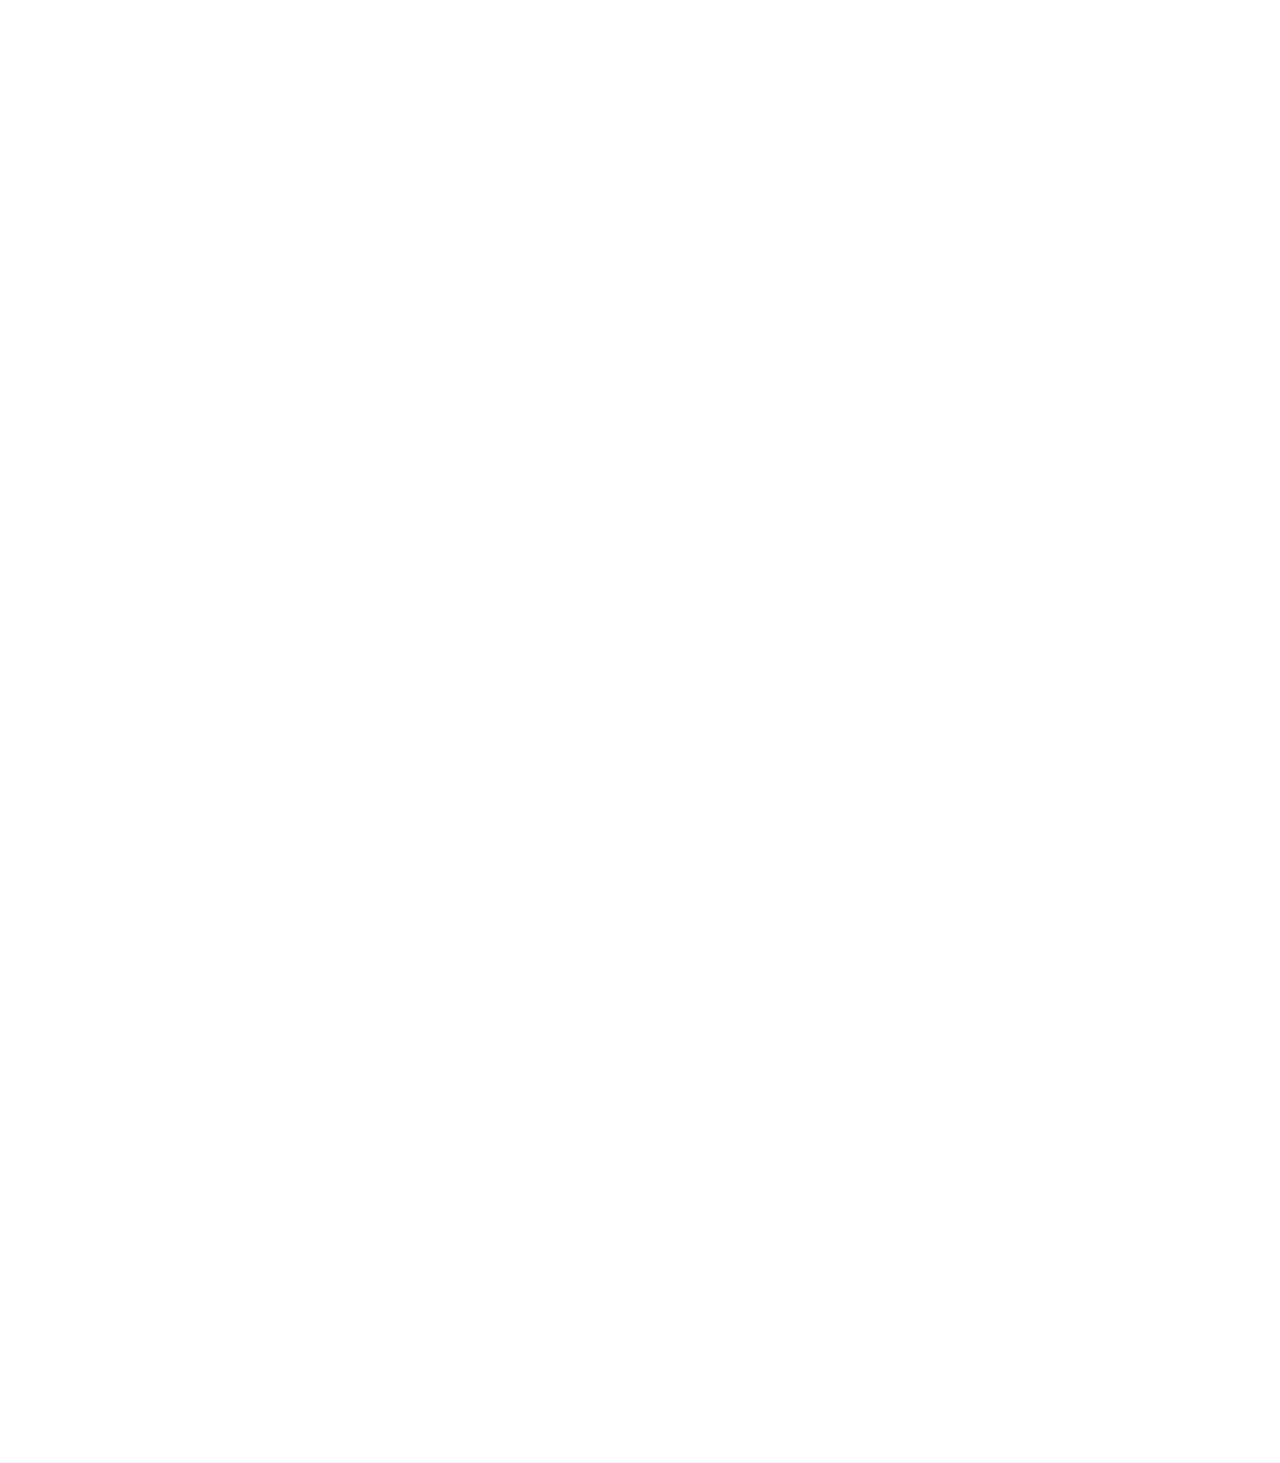
<file: Html/landscape_garden.html>
<!DOCTYPE html>
<html lang="en">
<head>
    <meta charset="UTF-8">
    <meta name="viewport" content="width=device-width, initial-scale=1.0">
    <link rel="icon" href="resources/images/landscape_icon.png">
    <link rel="preconnect" href="https://fonts.googleapis.com">
    <link rel="preconnect" href="https://fonts.gstatic.com" crossorigin>
    <link href="https://fonts.googleapis.com/css2?family=Exo+2:wght@500&display=swap" rel="stylesheet">
    <link rel="preconnect" href="https://fonts.googleapis.com">
    <link rel="preconnect" href="https://fonts.gstatic.com" crossorigin>
    <link href="https://fonts.googleapis.com/icon?family=Material+Icons" rel="stylesheet">
    <link rel="stylesheet" href="https://cdnjs.cloudflare.com/ajax/libs/font-awesome/5.15.3/css/all.min.css">
    <link
        href="https://fonts.googleapis.com/css2?family=Cormorant+Garamond:wght@400;600&family=Exo+2:wght@500&display=swap"
        rel="stylesheet">
    <link rel="stylesheet" href="../css/style_gr.css">
    <link rel="stylesheet" href="../css/page_style_sam.css">
    <title>Garden Design</title>
</head>

<body>
    <!-- Page header and nav -->
    <div class="page_head fixed-header dflex">   
        <header class="dflex">
            <img  src="../images/logo-removebg-final.png" alt="">
            <p id="title1">Handyman</p>
        </header>
        <nav class="dflex">
            <a class="navlink" href="../Html/home.html">Home</a>
            <a class="navlink" href="../Html/index.html">Handyman</a>
            <a class="navlink" href="../Html/landscape_main.html">Landscape</a>
            <a class="navlink" href="">Cleaning</a>
            <a class="navlink" href="../Html/booking.html">Booking</a>
        </nav>
        <ul class="menu">
            <li><a class="menuItem" href="../Html/home.html">Home</a></li>
            <li><a class="menuItem" href="../Html/index.html">Handyman</a></li>
            <li><a class="menuItem" href="../Html/landscape_main.html">Landscape</a></li>
            <li><a class="menuItem" href="#">Cleaning</a></li>
            <li><a class="menuItem" href="../Html/booking.html">Booking</a></li>
        </ul>
        <button class="hamburger">
            <!-- material icons https://material.io/resources/icons/ -->
            <i class="menuIcon material-icons">menu</i>
            <i class="closeIcon material-icons">close</i>
        </button> 
    </div>
    <main>
        <!-- intoduction of page -->
        <div class="bghead_gr dflex">
            <h1>Garden Design</h1>
            <p>Create a area that is functional and aestheticaly pleasing.</p>
            <p>Turn your Front & Back Yards into a of recreation and entertainment space.</p>
        </div>
        <!-- structure of Projects -->
        <div class="proj reveal dflex">
            <h1>Our Work</h1>
            <div class="grid_projects dgrid">
                <div class="projects_gr ">
                    <div class="imgfrnt dflex">
                        <img src="../images/garden_1.jpg" alt="">
                    </div>
                    <div class="proj_content ">
                        <h4>Yard Gardening</h4>
                        <p>Make your home the most beautiful on the block with one of these lush yard garden ideas</p>
                    </div>
                </div>
                <div class="projects_gr  ">
                    <div class="imgfrnt dflex">
                        <img src="../images/garden_3.webp" alt="">
                    </div>
                    <div class="proj_content ">
                        <h4>Drip Irrigation</h4>
                        <p>Micro drip irrigation is an easy way to water your garden efficiently and increase crop yield</p>
                    </div>
                </div>
                <div class="projects_gr ">
                    <div class="imgfrnt dflex">
                        <img src="../images/garden_2.webp" alt="">
                    </div>
                    <div class="proj_content ">
                        <h4>Vertical Gardening</h4>
                        <p>Create a unique DIY vertical garden and watch your produce, flowers, or herbs thrive while saving precious garden or yard space.</p>
                    </div>
                </div>
                <div class="projects_gr ">
                    <div class="imgfrnt dflex">
                        <img src="../images/garden_4.jpg" alt="">
                    </div>
                    <div class="proj_content ">
                        <h4>Sprinkle Irrigation</h4>
                        <p>Irrigation sprinklers let you treat your lawn to the right amount of water it needs to be healthy and green all year long</p>
                    </div>
                </div>
            </div>
        </div>
        <!-- Structure for testimonials -->
        <div class="dflex reveal review_div">
            <h1>Ratings & Reviews</h1>
            <div class="dflex review_gr">
                <div class="review_content dflex">
                    <img src="../images/woman1.jpg" alt="">
                    <div>
                        <div class="stars">
                            <span class="fa fa-star checked"></span>
                            <span class="fa fa-star checked"></span>
                            <span class="fa fa-star checked"></span>
                            <span class="fa fa-star checked"></span>
                            <span class="fa fa-star checked"></span>
                        </div>
                        <blockquote>
                            "Handyman crew did the most amazing job on our front yard landscaping! Team tore up our old yard and installed the new interlocking and planting in 2 days!"
                        </blockquote>
                        <cite>- Lisa</cite>
                    </div>
                </div>
                <div class="review_content dflex">
                    <img src="../images/man1.jpeg" alt="">
                    <div>
                        <div class="stars">
                            <span class="fa fa-star checked"></span>
                            <span class="fa fa-star checked"></span>
                            <span class="fa fa-star checked"></span>
                            <span class="fa fa-star checked"></span>
                            <span class="fa fa-star "></span>
                        </div>
                        <blockquote>
                            "The guys from Handyman came to my house first thing in the morning, they worked hard and did an amazing job." 
                        </blockquote>
                        <cite>- Jhon</cite>
                    </div>
                </div>
                <div class="review_content dflex">
                    <img src="../images/man2.jpg" alt="">
                    <div>
                        <div class="stars">
                            <span class="fa fa-star checked"></span>
                            <span class="fa fa-star checked"></span>
                            <span class="fa fa-star checked"></span>
                            <span class="fa fa-star checked"></span>
                            <span class="fa fa-star "></span>
                        </div>
                        <blockquote>
                            "The team was great. They transformed our tired backyard into our dream space. We look forward to working with Handyman in the future. Highly recommended!"
                        </blockquote>
                        <cite>- Sam</cite>
                    </div>
                </div>
                <div id="bottom_review" class="review_content dflex">
                    <img src="../images/woman2.webp" alt="">
                    <div>
                        <div class="stars">
                            <span class="fa fa-star checked"></span>
                            <span class="fa fa-star checked"></span>
                            <span class="fa fa-star checked"></span>
                            <span class="fa fa-star checked"></span>
                            <span class="fa fa-star "></span>
                        </div>
                        <blockquote>
                            "The crew was very professional and hardworking. The quality of product and workmanship provided were superb. I was very happy with the end result and the price I paid."
                        </blockquote>
                        <cite>- Emma</cite>
                    </div>
                </div>
            </div>
            
            
        </div>
    <!-- Structure for contact form -->
    <div class="contactus reveal dflex">
            <h1>Get In Touch!!</h1>
            <div class="contactform dflex">
                
                <form id="contact1" action="index.html" method="post" class="dflex" >
                
                    <div class="formalign dflex">
                        <div class="formlabel dflex">
                            <label for="name">Name</label> 
                            <div class="forspan">
                                <input type="text" id="name"  placeholder="Enter Your Name" class="bordernormal"> <span>*</span>
                            </div>
                            
                        </div>
                        <div class="formcontent dflex">
                            <label for="email">Email</label>
                            <div class="forspan">
                                <input type="text" id="email" placeholder="Enter Your Email" class="bordernormal"><span>*</span>
                            </div>
                            
                        </div>
                    </div>
                    <input type="button" id="submit1" value="Submit">
                    
                </form>
            </div>
            
            <div class="contactinfo reveal dflex">
                <figure>
                    <figcaption id="cap1">
                        <h3>Call Us</h3>
                        <p id="para1"></p>
                    </figcaption>
                
                </figure>
                <figure>
                    <figcaption id="cap2">
                        <h3>Loaction</h3>
                        <p id="para2"></p>
                        
                    </figcaption>
                
                </figure>
                <figure>
                    <figcaption id="cap3">
                        <h3>Business Hours</h3>
                        <p id="para3"></p>
                        
                    </figcaption>
                
                </figure>
            
            </div>
        </div> 
    </main>
    <button onclick="topFunction()" id="myBtn" title="Go to top"><i class="fas fa-arrow-up"></i></button>
<!-- footer of the page -->
<footer class="footer reveal">
    <div class="footer-content">
      <!-- Footer Menu -->
      <ul class="footer-menu">
        <li><a class="navlink" href="../Html/home.html">Home</a></li>
        <li><a class="navlink" href="../Html/index.html">Handyman</a></li>
        <li><a class="navlink" href="../Html/landscape_main.html">Landscape</a></li>
        <li><a class="navlink" href="">Cleaning</a></li>
        <li><a class="navlink" href="../Html/booking.html">Booking</a></li>
      </ul>
  
      <!-- Contact Button -->
      <button class="contact-button">Contact Us</button>
  
      <!-- Social Icons -->
      <ul class="footer-social-icons">
        <li><a href="#" aria-label="Instagram"><i class="fab fa-instagram"></i></a></li>
        <li><a href="#" aria-label="Twitter"><i class="fab fa-twitter"></i></a></li>
      </ul>
      
      <!-- Newsletter Signup Form -->
      <div class="newsletter-signup">
        <p>Subscribe to our newsletter</p>
        <form>
          <input type="email" placeholder="Enter your email" required>
          <button type="submit">Subscribe</button>
        </form>
      </div>
  
      <!-- About Section -->
      <div class="footer-about">
        <p>About Us</p>
        <p class="para">At Handyman, we are committed to providing top-notch home maintenance solutions to our community. Our skilled team brings years of experience in cleaning, landscaping, and a wide array of handyman services. We believe in delivering quality, efficiency, and reliability to every job, ensuring that your home or business is in the best hands.</p>
      </div>
  
      <!-- Contact Information -->
      <div class="footer-contact-info">
        <p>Contact Information</p>
        <p><i class="fas fa-envelope"></i> email@example.com</p>
        <p><i class="fas fa-phone"></i> +1234567890</p>
      </div>
    </div>
  </footer>
   <!-- including necessary javascript files -->
   
   <script src="../js/garden.js"></script>
    <script src="../js/main.js"></script>
    <script src="../js/validation.js"></script>
    <script type="text/javascript">
        window.addEventListener('scroll', reveal) ;

        function reveal(){

            let reveals = document.querySelectorAll('.reveal');

            for( let i = 0; i<reveals.length;i++){
                var windowHeight = window.innerHeight;
                var revealtop = reveals[i].getBoundingClientRect().top;
                var revealpoint = 150;

                if(revealtop < windowHeight - revealpoint)
                    reveals[i].classList.add('revealactive');
                else
                    reveals[i].classList.remove('revealactive');

            }

        }

    </script>
</body>

</html>
</file>
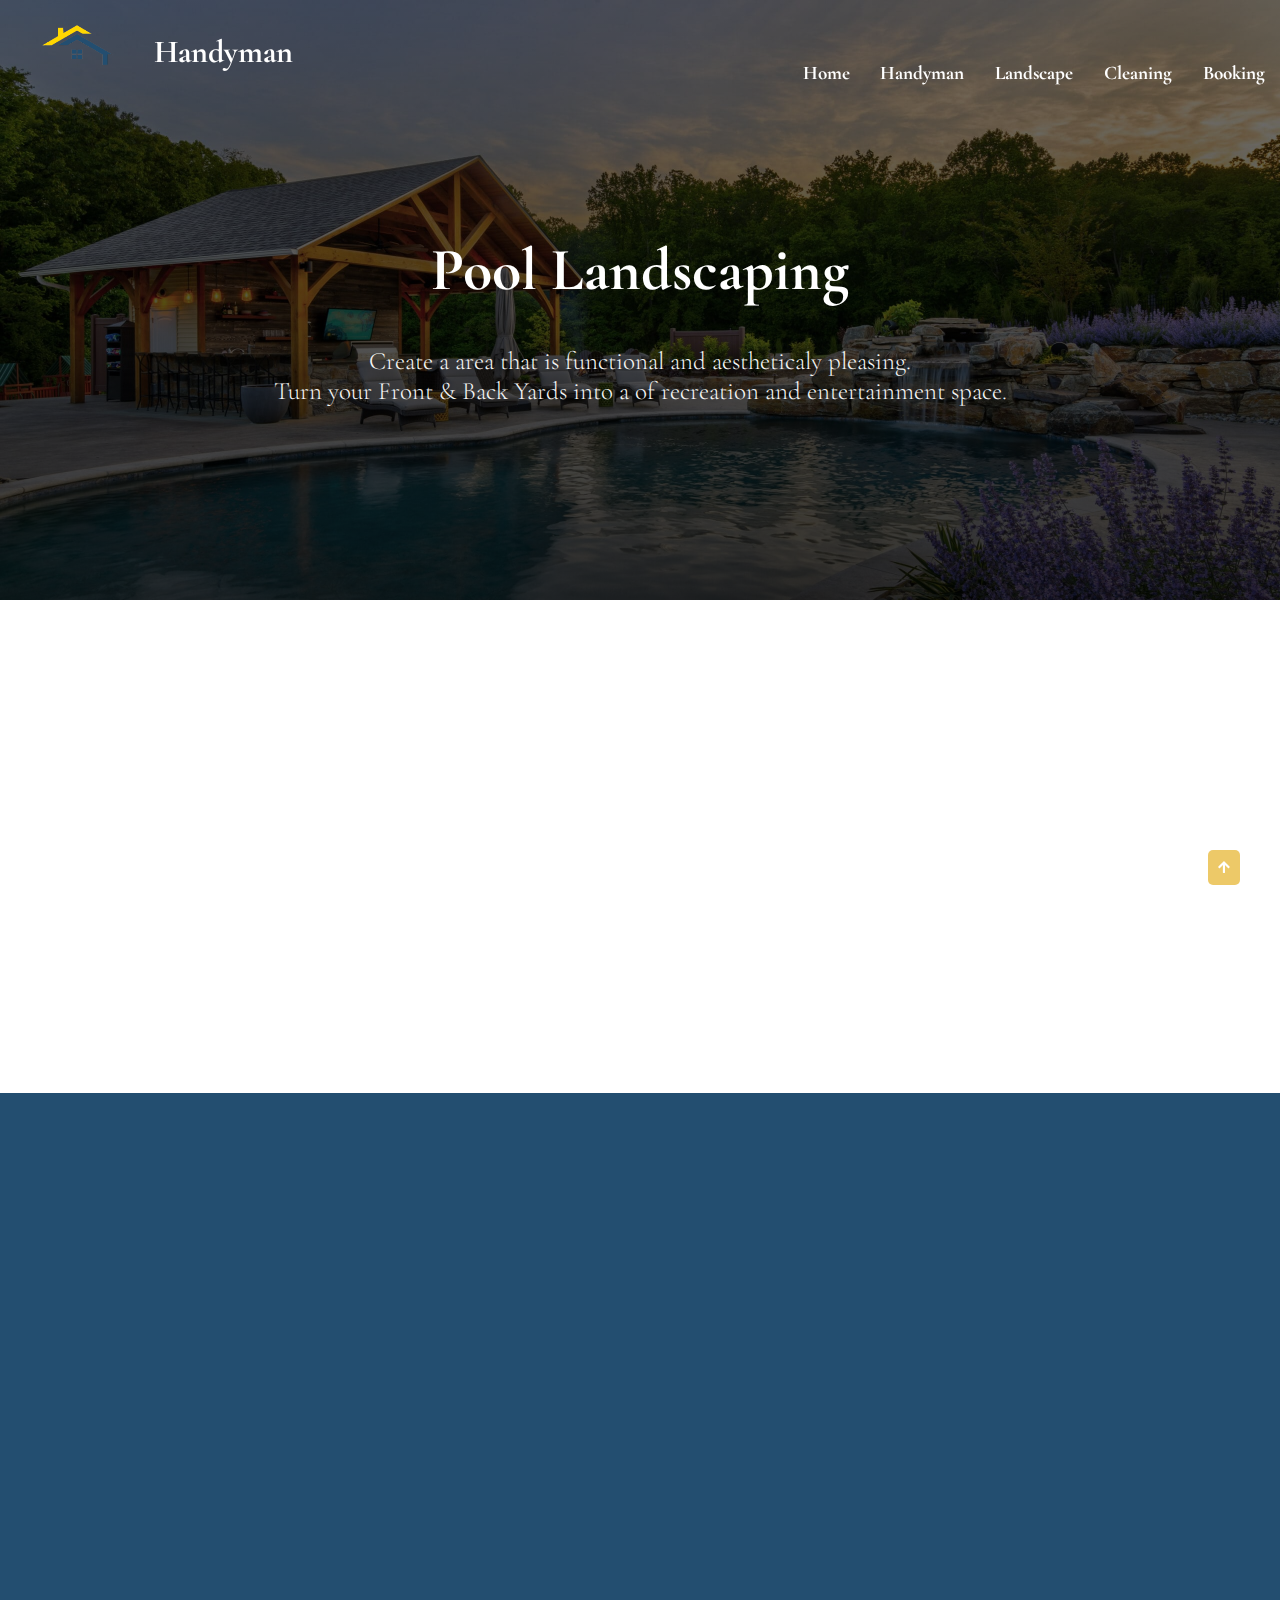
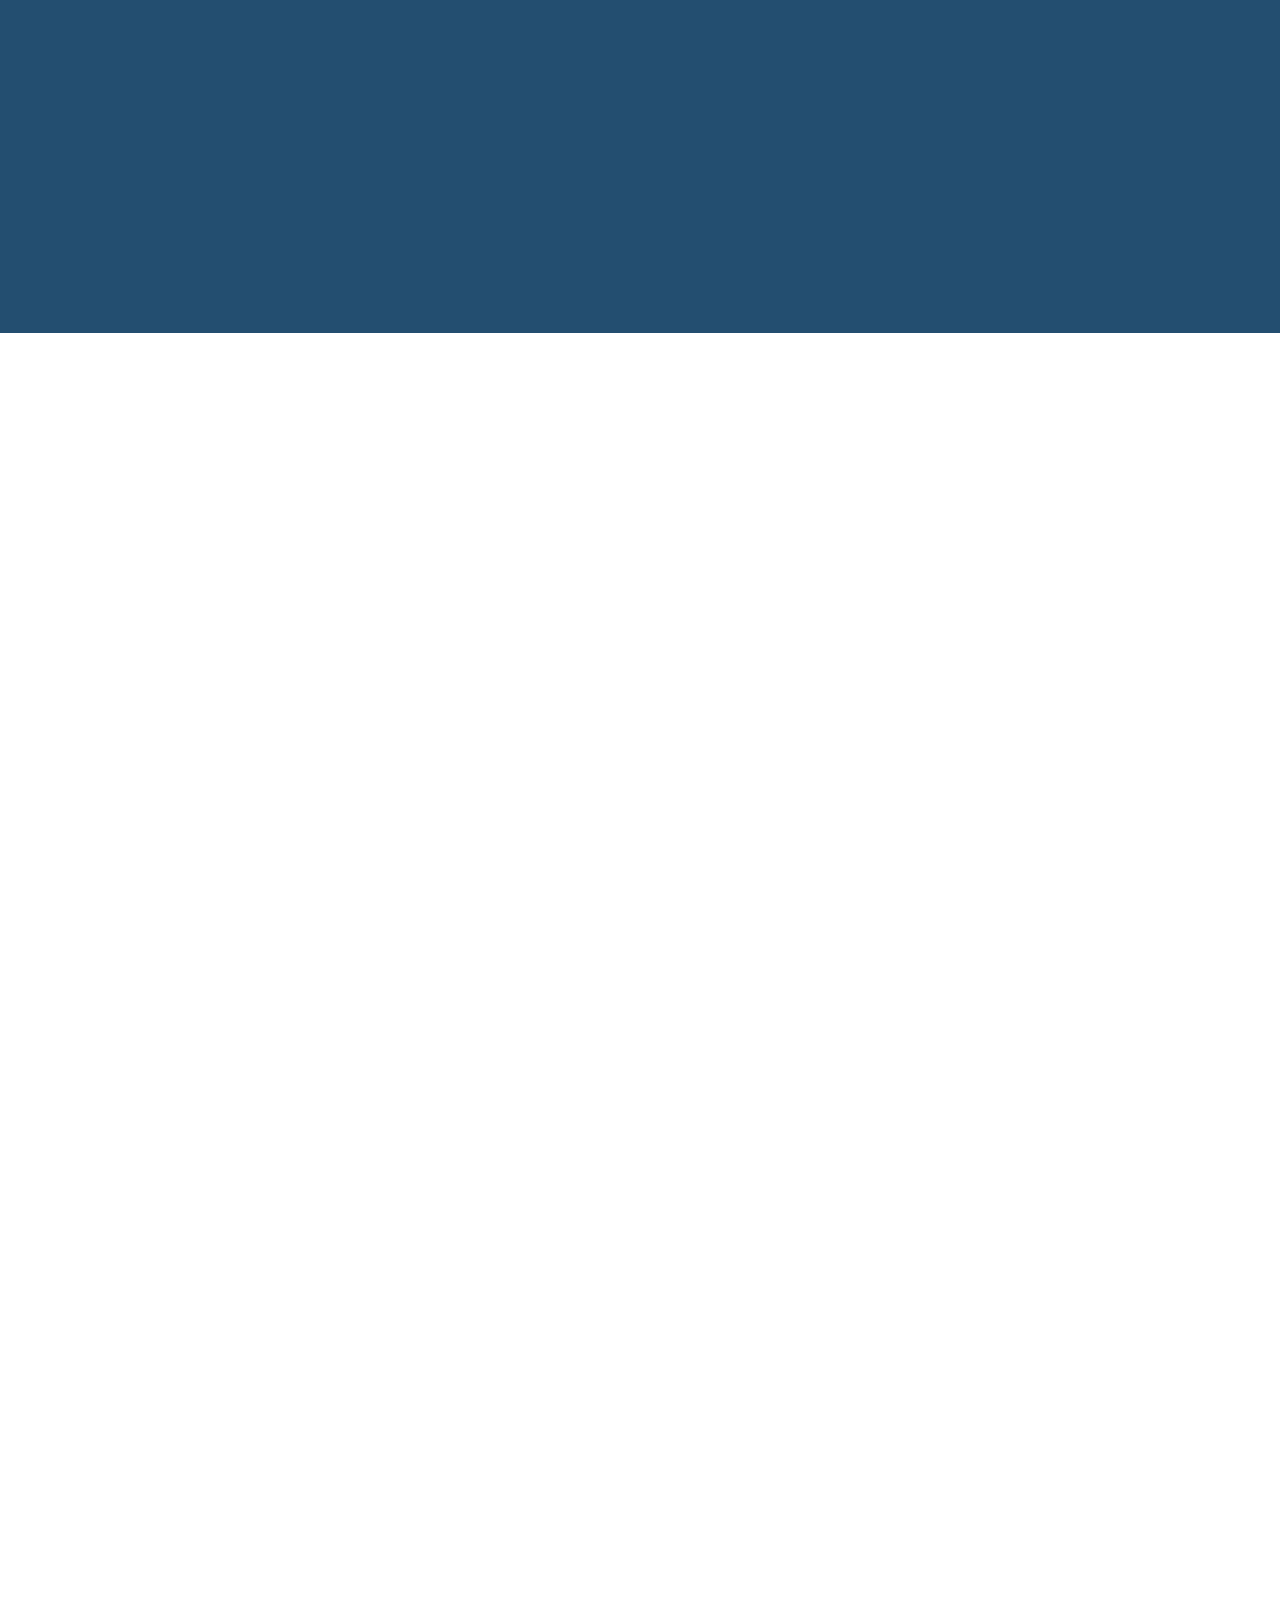
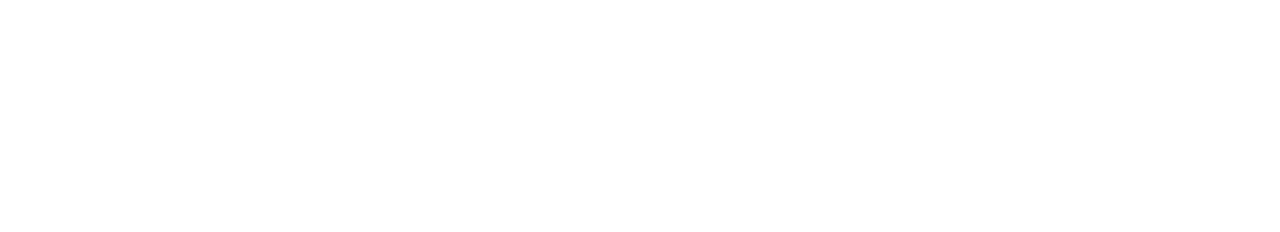
<file: Html/landscape_pool.html>
<!DOCTYPE html>
<html lang="en">

<head>
    <meta charset="UTF-8">
    <meta name="viewport" content="width=device-width, initial-scale=1.0">
    <link rel="icon" href="resources/images/landscape_icon.png">
    <link rel="preconnect" href="https://fonts.googleapis.com">
    <link rel="preconnect" href="https://fonts.gstatic.com" crossorigin>
    <link href="https://fonts.googleapis.com/css2?family=Exo+2:wght@500&display=swap" rel="stylesheet">
    <link rel="preconnect" href="https://fonts.googleapis.com">
    <link rel="preconnect" href="https://fonts.gstatic.com" crossorigin>
    <link href="https://fonts.googleapis.com/icon?family=Material+Icons" rel="stylesheet">
    <link rel="stylesheet" href="https://cdnjs.cloudflare.com/ajax/libs/font-awesome/5.15.3/css/all.min.css">
    <link
        href="https://fonts.googleapis.com/css2?family=Cormorant+Garamond:wght@400;600&family=Exo+2:wght@500&display=swap"
        rel="stylesheet">
    <link rel="stylesheet" href="../css/page_style_sam.css">
    <link rel="stylesheet" href="../css/glider.min.css">
    <link rel="stylesheet" href="../css/style_pl.css">
    
    <link rel="stylesheet" href="https://cdnjs.cloudflare.com/ajax/libs/font-awesome/5.15.3/css/all.min.css">
    <link rel="stylesheet" href="https://stackpath.bootstrapcdn.com/font-awesome/4.7.0/css/font-awesome.min.css">
    <title>Pool Deisgn</title>
</head>

<body>
    <!-- Page header and nav -->
    <div class="page_head fixed-header dflex">
        <header class="dflex">
            <img  src="../images/logo-removebg-final.png" alt="">
            <p id="title1">Handyman</p>
        </header>
        <nav class="dflex">
            <a class="navlink" href="../Html/home.html">Home</a>
            <a class="navlink" href="../Html/index.html">Handyman</a>
            <a class="navlink" href="../Html/landscape_main.html">Landscape</a>
            <a class="navlink" href="">Cleaning</a>
            <a class="navlink" href="../Html/booking.html">Booking</a>
        </nav>  
        <ul class="menu">
            <li><a class="menuItem" href="../Html/home.html">Home</a></li>
            <li><a class="menuItem" href="../Html/index.html">Handyman</a></li>
            <li><a class="menuItem" href="../Html/landscape_main.html">Landscape</a></li>
            <li><a class="menuItem" href="#">Cleaning</a></li>
            <li><a class="menuItem" href="../Html/booking.html">Booking</a></li>
        </ul>
        <button class="hamburger">
            <!-- material icons https://material.io/resources/icons/ -->
            <i class="menuIcon material-icons">menu</i>
            <i class="closeIcon material-icons">close</i>
        </button> 
    </div>
    <main class="dflex">
        <!-- intoduction of page -->
        <div class="bghead_pl dflex">
            <h1>Pool Landscaping</h1>
            <p>Create a area that is functional and aestheticaly pleasing.</p>
            <p>Turn your Front & Back Yards into a of recreation and entertainment space.</p>
        </div>
 
        <!-- Structure for testimonials -->
        
        <div class="glider-contain multiple reveal">
            <h3 id="test_h3">Testimonials</h3>
            <button class="glider-prev">
                <i class="fa fa-chevron-left"></i>
            </button>
            <div class="grid_view dflex glider">
                <div class="review_pl dflex">
                    <div class="review_img dflex ">
                        <img src="../images/man2.jpg"  alt="">
                    </div>
                    <div class="review_content dflex">
                        <h4>Jhon Day</h4>
                        <blockquote>
                            "The guys from Handyman came to my house first thing in the morning, they worked hard and did an amazing job." 
                        </blockquote>
                        <div class="stars">
                            <span class="fa fa-star checked"></span>
                            <span class="fa fa-star checked"></span>
                            <span class="fa fa-star checked"></span>
                            <span class="fa fa-star checked"></span>
                            <span class="fa fa-star "></span>
                        </div>
                    </div>
                </div>
                <div class="review_pl dflex">
                    <div class="review_img dflex ">
                        <img src="../images/man2.jpg" alt="">
                    </div>
                    <div class="review_content dflex">
                        <h4>Jhon Day</h4>
                        <blockquote>
                            "The guys from Handyman came to my house first thing in the morning, they worked hard and did an amazing job." 
                        </blockquote>
                        <div class="stars">
                            <span class="fa fa-star checked"></span>
                            <span class="fa fa-star checked"></span>
                            <span class="fa fa-star checked"></span>
                            <span class="fa fa-star checked"></span>
                            <span class="fa fa-star "></span>
                        </div>
                    </div>
                </div>
                
                <div class="review_pl dflex">
                    <div class="review_img dflex ">
                        <img src="../images/man2.jpg"  alt="">
                    </div>
                    <div class="review_content dflex">
                        <h4>Jhon Day</h4>
                        <blockquote>
                            "The guys from Handyman came to my house first thing in the morning, they worked hard and did an amazing job." 
                        </blockquote>
                        <div class="stars">
                            <span class="fa fa-star checked"></span>
                            <span class="fa fa-star checked"></span>
                            <span class="fa fa-star checked"></span>
                            <span class="fa fa-star checked"></span>
                            <span class="fa fa-star "></span>
                        </div>
                    </div>
                </div>
                <div class="review_pl dflex">
                    <div class="review_img dflex ">
                        <img src="../images/man2.jpg"  alt="">
                    </div>
                    <div class="review_content dflex">
                        <h4>Jhon Day</h4>
                        <blockquote>
                            "The guys from Handyman came to my house first thing in the morning, they worked hard and did an amazing job." 
                        </blockquote>
                        <div class="stars">
                            <span class="fa fa-star checked"></span>
                            <span class="fa fa-star checked"></span>
                            <span class="fa fa-star checked"></span>
                            <span class="fa fa-star checked"></span>
                            <span class="fa fa-star "></span>
                        </div>
                    </div>
                </div>
                <div class="review_pl dflex">
                    <div class="review_img dflex ">
                        <img src="../images/man2.jpg"  alt="">
                    </div>
                    <div class="review_content dflex">
                        <h4>Jhon Day</h4>
                        <blockquote>
                            "The guys from Handyman came to my house first thing in the morning, they worked hard and did an amazing job." 
                        </blockquote>
                        <div class="stars">
                            <span class="fa fa-star checked"></span>
                            <span class="fa fa-star checked"></span>
                            <span class="fa fa-star checked"></span>
                            <span class="fa fa-star checked"></span>
                            <span class="fa fa-star "></span>
                        </div>
                    </div>
                </div>
                <div class="review_pl dflex">
                    <div class="review_img dflex ">
                        <img src="../images/man2.jpg"  alt="">
                    </div>
                    <div class="review_content dflex">
                        <h4>Jhon Day</h4>
                        <blockquote>
                            "The guys from Handyman came to my house first thing in the morning, they worked hard and did an amazing job." 
                        </blockquote>
                        <div class="stars">
                            <span class="fa fa-star checked"></span>
                            <span class="fa fa-star checked"></span>
                            <span class="fa fa-star checked"></span>
                            <span class="fa fa-star checked"></span>
                            <span class="fa fa-star "></span>
                        </div>
                    </div>
                </div>
            </div>
            <button class="glider-next">
                <i class="fa fa-chevron-right"></i>
            </button>
            <div id="dots" class="glider-dots"></div>
            </div>
        </div>
        <!-- structure of Projects -->
       <div class="bg_projects ">
            <div class="projects_pl reveal dgrid">
                <img class="main_img" src="../images/pool_lnd1.jpg" alt="">
                <div class="project_grid">
                    <h2>Recent Projects</h2>
                    <div class="projectdisplay_pl dgrid">
                        <img class="open-btn" src="../images/pool_lnd2.jpg" alt="first">
                        <div class="projects_content dflex">
                            <h4>Pool Side</h4>
                            <p>ewhbfk</p>
                        </div>
                    </div>
                    <div class="modal-container">
                        <div id="modal">
                            <img id="modal_img" src="../images/pool_lnd2.jpg" alt="">
                            <div id="close">
                                &times;
                            </div>
                        </div>
                    </div>
                    <div class="projectdisplay_pl dgrid">
                        <img class="open-btn" src="../images/pool_lnd3.jpg" alt="second">
                        <div class="projects_content dflex">
                            <h4>Pool Side Stonework</h4>
                            <p>ewhbfk</p>
                        </div>
                    </div>
                    <div class="projectdisplay_pl dgrid">
                        <img class="open-btn" src="../images/pool_lnd4.jpg" alt="third">
                        <div class="projects_content dflex">
                            <h4>Fountain Design</h4>
                            <p>ewhbfk</p>
                        </div>
                    </div>
                </div>
            </div>
        </div>
         <!-- Structure for contact form -->
        <div class="contactus dflex reveal">
            <h1>Lets Connect</h1>
            <div class="contactinfo dflex">
                <div class="phone">
                    <i class="fa fa-phone"></i> 
                    <p class="info_bold">Call Us</p>
                    <p class="info_nor">+1 437-663-2524</p>
                </div>
                <div class="location">
                    <i class="fa fa-map-marker"></i> 
                    <p class="info_bold">Location</p>
                    <p class="info_nor">90 Wareen Rd, Tronto, Ontario, Canada</p>
                </div>
                <div class="hours">
                    <i class="fa fa-clock-o"></i>
                    <p class="info_bold">Business Hours</p>
                    <p class="info_nor">Mon-Fri 10:00 AM - 05:00 PM</p>
                </div>

            </div>
            <div class="contactform reveal dflex">
                <form id="contact1" action="index.html" method="post" >
                   
                    <label for="name">Name</label> <br>
                    <input type="text" id="name"  placeholder="Enter Your Name" class="bordernormal"><span>*</span><br>
                    <label for="email">Email</label> <br>
                    <input type="text" id="email" placeholder="Enter Your Email" class="bordernormal"><span>*</span>
                    <input type="button" id="submit1" value="Submit">
                    
                </form>
               
            </div>
        </div>
    </main> 
    <button onclick="topFunction()" id="myBtn" title="Go to top"><i class="fas fa-arrow-up"></i></button>
    <footer class="footer reveal">
        <div class="footer-content">
          <!-- Footer Menu -->
          <ul class="footer-menu">
            <li><a class="navlink" href="../Html/home.html">Home</a></li>
            <li><a class="navlink" href="../Html/index.html">Handyman</a></li>
            <li><a class="navlink" href="../Html/landscape_main.html">Landscape</a></li>
            <li><a class="navlink" href="">Cleaning</a></li>
            <li><a class="navlink" href="../Html/booking.html">Booking</a></li>
          </ul>
      
          <!-- Contact Button -->
          <button class="contact-button">Contact Us</button>
      
          <!-- Social Icons -->
          <ul class="footer-social-icons">
            <li><a href="#" aria-label="Instagram"><i class="fab fa-instagram"></i></a></li>
            <li><a href="#" aria-label="Twitter"><i class="fab fa-twitter"></i></a></li>
          </ul>
          
          <!-- Newsletter Signup Form -->
          <div class="newsletter-signup">
            <p>Subscribe to our newsletter</p>
            <form>
              <input type="email" placeholder="Enter your email" required>
              <button type="submit">Subscribe</button>
            </form>
          </div>
      
          <!-- About Section -->
          <div class="footer-about">
            <p>About Us</p>
            <p class="para">At Handyman, we are committed to providing top-notch home maintenance solutions to our community. Our skilled team brings years of experience in cleaning, landscaping, and a wide array of handyman services. We believe in delivering quality, efficiency, and reliability to every job, ensuring that your home or business is in the best hands.</p>
          </div>
      
          <!-- Contact Information -->
          <div class="footer-contact-info">
            <p>Contact Information</p>
            <p><i class="fas fa-envelope"></i> email@example.com</p>
            <p><i class="fas fa-phone"></i> +1234567890</p>
          </div>
        </div>
      </footer>
    <!-- <footer >footer</footer> -->
    <script src="../js/glider.min.js"></script>
    <script src="../js/pool.js"></script>
    <script src="../js/main.js"></script>
    <script src="../js/validation.js"></script>
    <script type="text/javascript">
        window.addEventListener('scroll', reveal) ;

        function reveal(){

            let reveals = document.querySelectorAll('.reveal');

            for( let i = 0; i<reveals.length;i++){
                var windowHeight = window.innerHeight;
                var revealtop = reveals[i].getBoundingClientRect().top;
                var revealpoint = 150;

                if(revealtop < windowHeight - revealpoint)
                    reveals[i].classList.add('revealactive');
                else
                    reveals[i].classList.remove('revealactive');

            }

        }

    </script>
</body>

</html>
</file>
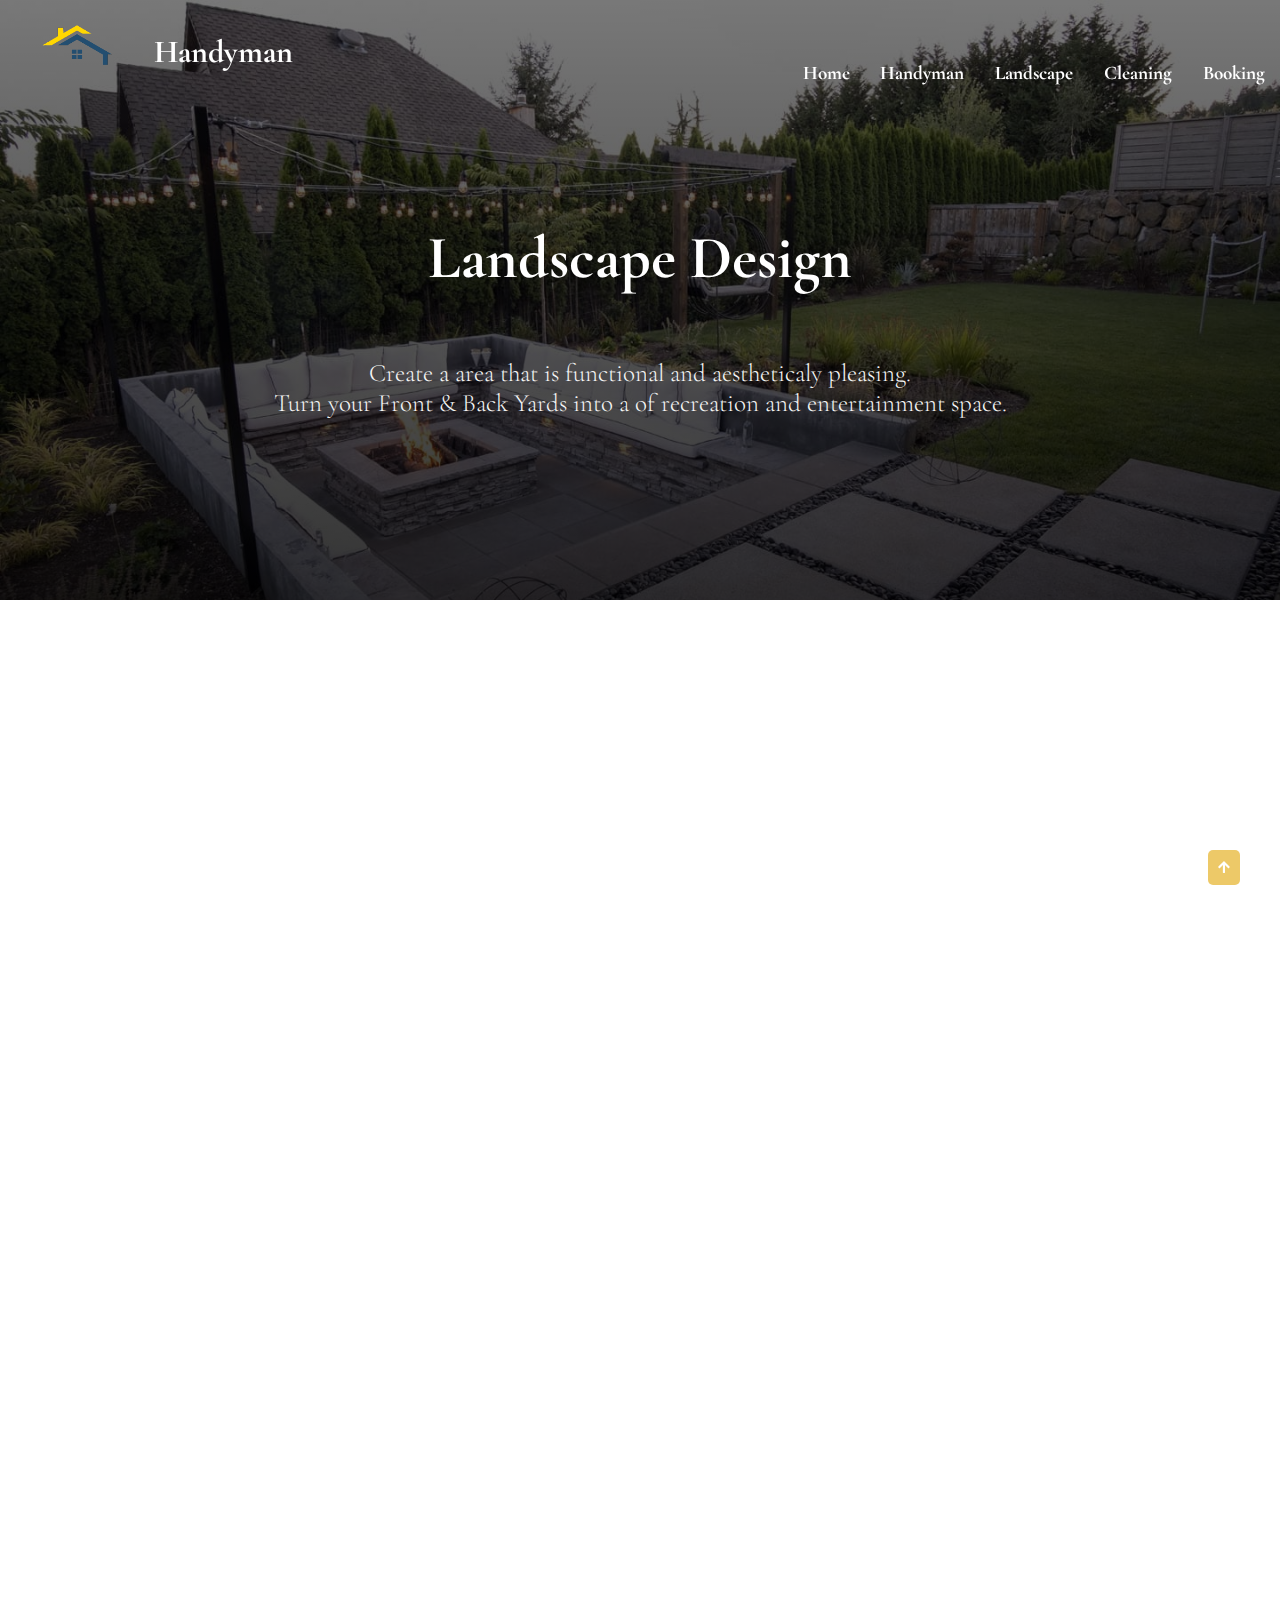
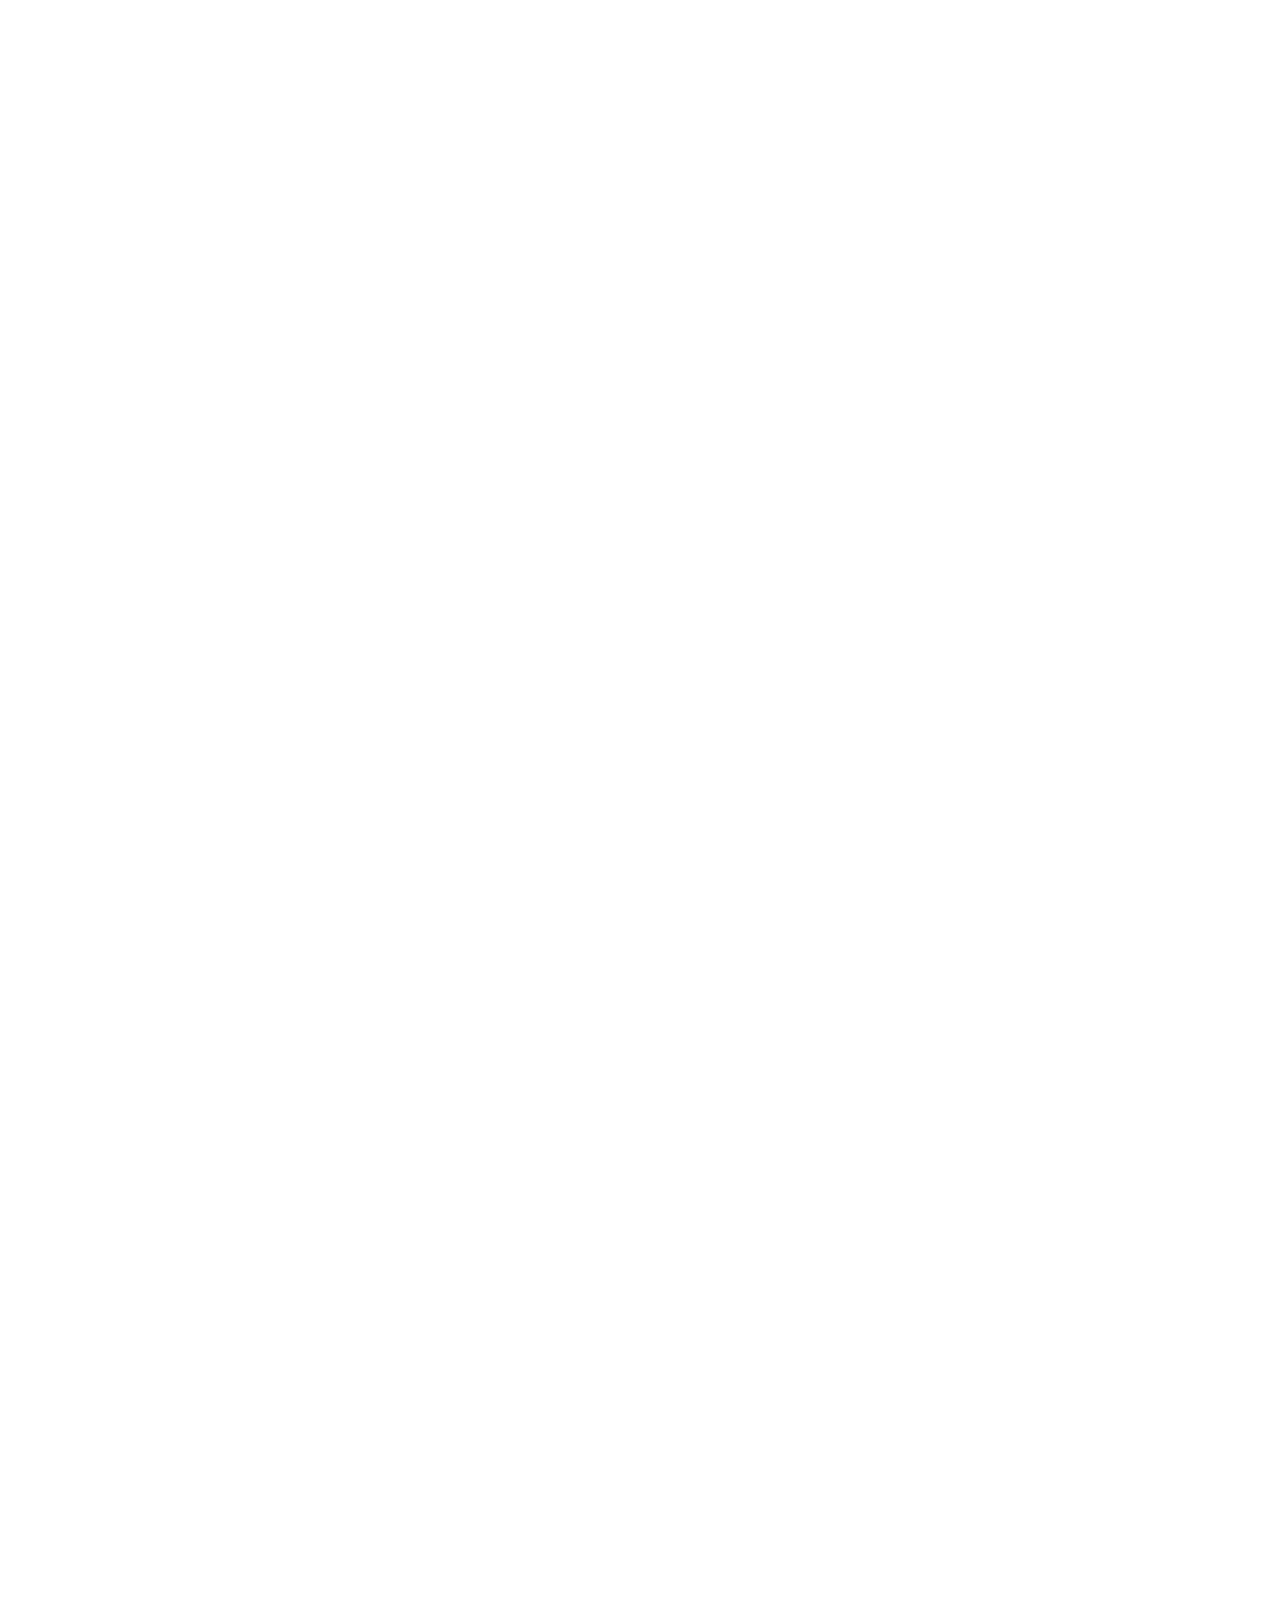
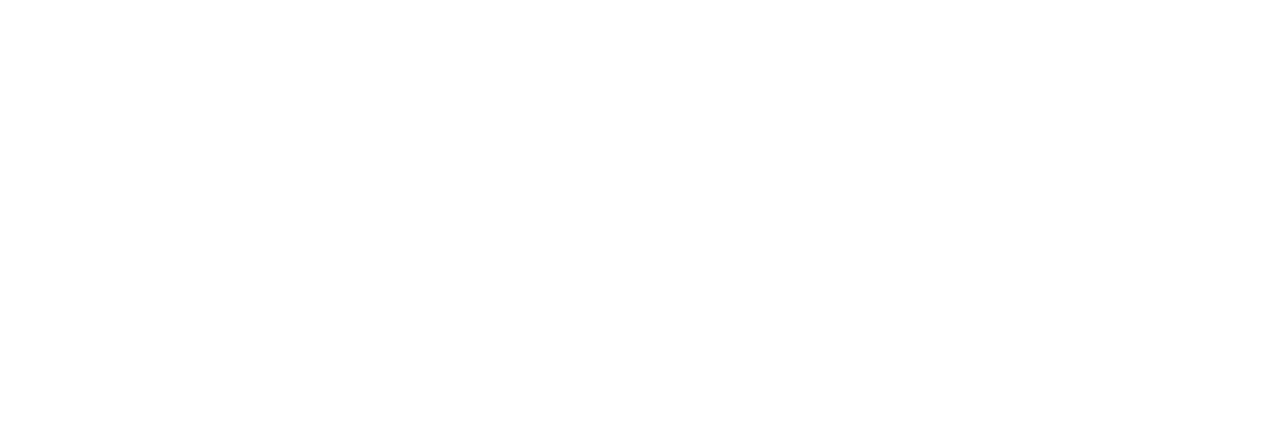
<file: Html/lanscaping_design.html>
<!DOCTYPE html>
<html lang="en">

<head>
    <meta charset="UTF-8">
    <meta name="viewport" content="width=device-width, initial-scale=1.0">
    <link rel="icon" href="resources/images/landscape_icon.png">
    <link rel="preconnect" href="https://fonts.googleapis.com">
    <link rel="preconnect" href="https://fonts.gstatic.com" crossorigin>
    <link href="https://fonts.googleapis.com/css2?family=Exo+2:wght@500&display=swap" rel="stylesheet">
    <link rel="preconnect" href="https://fonts.googleapis.com">
    <link rel="preconnect" href="https://fonts.gstatic.com" crossorigin>
    <link href="https://fonts.googleapis.com/icon?family=Material+Icons" rel="stylesheet">
    <link rel="stylesheet" href="https://cdnjs.cloudflare.com/ajax/libs/font-awesome/5.15.3/css/all.min.css">
    <link
        href="https://fonts.googleapis.com/css2?family=Cormorant+Garamond:wght@400;600&family=Exo+2:wght@500&display=swap"
        rel="stylesheet">
    <link rel="stylesheet" href="https://cdnjs.cloudflare.com/ajax/libs/font-awesome/4.7.0/css/font-awesome.min.css">
    <link rel="stylesheet" href="../css/style_ld.css">
    <link rel="stylesheet" href="../css/page_style_sam.css">
    <title>Landscape Deisgn</title>
</head>

<body>
    <!-- Page header and nav -->
    <div class="page_head fixed-header dflex">
        <header class="dflex">
            <img  src="../images/logo-removebg-final.png" alt="">
            <p id="title1">Handyman</p>
        </header>
        <nav class="dflex">
            <a class="navlink" href="../Html/home.html">Home</a>
            <a class="navlink" href="../Html/index.html">Handyman</a>
            <a class="navlink" href="../Html/landscape_main.html">Landscape</a>
            <a class="navlink" href="">Cleaning</a>
            <a class="navlink" href="../Html/booking.html">Booking</a>
        </nav> 
        <ul class="menu">
            <li><a class="menuItem" href="../Html/home.html">Home</a></li>
            <li><a class="menuItem" href="../Html/index.html">Handyman</a></li>
            <li><a class="menuItem" href="../Html/landscape_main.html">Landscape</a></li>
            <li><a class="menuItem" href="#">Cleaning</a></li>
            <li><a class="menuItem" href="../Html/booking.html">Booking</a></li>
        </ul>
        <button class="hamburger">
            <!-- material icons https://material.io/resources/icons/ -->
            <i class="menuIcon material-icons">menu</i>
            <i class="closeIcon material-icons">close</i>
        </button> 
    </div>
    <main>
         <!-- intoduction of page -->
        
        <div class="bghead dflex">
            <h1>Landscape Design</h1>
            <p>Create a area that is functional and aestheticaly pleasing.</p>
            <p>Turn your Front & Back Yards into a of recreation and entertainment space.</p>
        </div>
        <!-- structure of Projects -->
        <div class="proj_bg reveal dflex">
            <h1>Our Landscape Design Projects</h1>
            <div class="card dflex">
                <div class="projects dflex">
                    <div class="proj_side dflex">
                        <div class="projld dflex display_row">
                            <img class="open-btn" src="../images/FY1.jpg" alt="first">
                            <p>Classic Front Yard Design</p>
                        </div>
                        <div class="modal-container">
                            <div id="modal">
                                <img id="modal_img" src="../images/FY1.jpg" alt="">
                                <div id="close">
                                    &times;
                                </div>
                            </div>
                        </div>
                        <div class="projld dflex display_row">
                            <img class="open-btn" src="../images/BY1.jpg" alt="second">
                            <p>Traditional Woodwork Deisgn</p>
                        </div>
                    </div>
                    <div class="proj_side dflex">
                        <div class="projld dflex display_rowre">
                            <img class="open-btn" src="../images/FY2.jpg" alt="third">
                            <p>Elegant Stonework Design</p>
                        </div>
                        <div class="projld dflex display_rowre">
                            <img class="open-btn" src="../images/BY2.jpg" alt="fourth">
                            <p>Finest Fire Pit Design</p>
                        </div>
                    </div>
                </div>
            </div>
        </div>
        <!-- Structure for testimonials -->
        <div class="container reveal dflex">
        
            <div class="border_review dflex">
                <h1 id="border_reviewh1">We care about our client's experience too</h1>
                <div class="reviews dgrid  ">
                    <figure>
                        <figcaption>
                            <span class="fa fa-star checked"></span>
                            <span class="fa fa-star checked"></span>
                            <span class="fa fa-star checked"></span>
                            <span class="fa fa-star checked"></span>
                            <span class="fa fa-star"></span>
                            <blockquote>
                                "Handyman crew did the most amazing job on our front yard landscaping! Team tore up our old yard and installed the new interlocking and planting in 2 days!"
                            </blockquote>
                            <cite>- Jhon</cite>
                        </figcaption>
                       
                    </figure>
                    <figure>
                        <figcaption>
                            <span class="fa fa-star checked"></span>
                        <span class="fa fa-star checked"></span>
                        <span class="fa fa-star checked"></span>
                        <span class="fa fa-star checked"></span>
                        <span class="fa fa-star"></span>
                            <blockquote>
                               "The guys from Handyman came to my house first thing in the morning, they worked hard and did an amazing job." 
                            </blockquote>
                            <cite>- Lisa</cite>
                        </figcaption>
                        
                    </figure>
                    <figure>
                        <figcaption>
                            <span class="fa fa-star checked"></span>
                        <span class="fa fa-star checked"></span>
                        <span class="fa fa-star checked"></span>
                        <span class="fa fa-star checked"></span>
                        <span class="fa fa-star checked"></span>
                            <blockquote>
                                "The quality of product and workmanship provided were superb. I was very happy with the end result and the price I paid."
                            </blockquote>
                            <cite>- Emma</cite>
                        </figcaption>
                        
                    </figure>
                    <figure>
                        <figcaption>
                            <span class="fa fa-star checked"></span>
                            <span class="fa fa-star checked"></span>
                            <span class="fa fa-star checked"></span>
                            <span class="fa fa-star"></span>
                            <span class="fa fa-star"></span>
                            <blockquote>
                                "They do a great job. Totally transformed the way my house looks and all I have been getting compliments from total strangers."
                            </blockquote>
                            <cite>- Raj</cite>
                        </figcaption>
                        
                    </figure>
                    <figure>
                        <figcaption>
                        <span class="fa fa-star checked"></span>
                        <span class="fa fa-star checked"></span>
                        <span class="fa fa-star checked"></span>
                        <span class="fa fa-star checked"></span>
                        <span class="fa fa-star checked"></span>
                            <blockquote>
                                "The team was great. They transformed our tired backyard into our dream space. We look forward to working with Handyman in the future. Highly recommended!"
                            </blockquote>
                            <cite>- Sam</cite>
                        </figcaption>
                        
                    </figure>
                    <figure>
                        <figcaption>
                            <span class="fa fa-star checked"></span>
                            <span class="fa fa-star checked"></span>
                            <span class="fa fa-star checked"></span>
                            <span class="fa fa-star checked"></span>
                            <span class="fa fa-star"></span>
                            <blockquote>
                                "We are extremely pleased with the work. They have completely transformed the curb appeal of our home. We've received so many compliments from friends and family."
                            </blockquote>
                            <cite>- Cindy</cite>
                        </figcaption>
                       
                    </figure>
                </div>
            </div>
            
        
        </div>
         <!-- Structure for contact form -->
        <div class="contactus dgrid reveal dflex">
            <div class="info dflex">
                <p class="info_bold"><i class="fa fa-phone"></i>Call Us</p>
                <p class="info_nor">+1 437-663-2524</p>
                <p class="info_bold"><i class="fa fa-map-marker"></i>Location</p>
                <p class="info_nor">90 Wareen Rd, Tronto, Ontario, Canada</p>
                <p class="info_bold"><i class="fa fa-clock-o"></i>Business Hours</p>
                <p class="info_nor">Mon-Fri 10:00 AM - 05:00 PM</p>
            </div>
            <div class="contactform reveal dflex">
                <h1>Contact Us</h1>
                <form id="contact1" action="index.html" method="post" >
                    
                    <label for="name">Name</label> <br>
                    <input type="text" id="name"  placeholder="Enter Your Name" class="bordernormal"><span>*</span><br>
                    <label for="email">Email</label> <br>
                    <input type="text" id="email" placeholder="Enter Your Email" class="bordernormal"><span>*</span><br>
                    <input type="button" id="submit1" value="Submit">
                    
                </form>
            </div>

        </div>
    </main>
    <button onclick="topFunction()" id="myBtn" title="Go to top"><i class="fas fa-arrow-up"></i></button>
    <footer class="footer reveal">
        <div class="footer-content">
          <!-- Footer Menu -->
          <ul class="footer-menu">
            <li><a class="navlink" href="../Html/home.html">Home</a></li>
            <li><a class="navlink" href="../Html/index.html">Handyman</a></li>
            <li><a class="navlink" href="../Html/landscape_main.html">Landscape</a></li>
            <li><a class="navlink" href="">Cleaning</a></li>
            <li><a class="navlink" href="../Html/booking.html">Booking</a></li>
          </ul>
      
          <!-- Contact Button -->
          <button class="contact-button">Contact Us</button>
      
          <!-- Social Icons -->
          <ul class="footer-social-icons">
            <li><a href="#" aria-label="Instagram"><i class="fab fa-instagram"></i></a></li>
            <li><a href="#" aria-label="Twitter"><i class="fab fa-twitter"></i></a></li>
          </ul>
          
          <!-- Newsletter Signup Form -->
          <div class="newsletter-signup">
            <p>Subscribe to our newsletter</p>
            <form>
              <input type="email" placeholder="Enter your email" required>
              <button type="submit">Subscribe</button>
            </form>
          </div>
      
          <!-- About Section -->
          <div class="footer-about">
            <p>About Us</p>
            <p class="para">At Handyman, we are committed to providing top-notch home maintenance solutions to our community. Our skilled team brings years of experience in cleaning, landscaping, and a wide array of handyman services. We believe in delivering quality, efficiency, and reliability to every job, ensuring that your home or business is in the best hands.</p>
          </div>
      
          <!-- Contact Information -->
          <div class="footer-contact-info">
            <p>Contact Information</p>
            <p><i class="fas fa-envelope"></i> email@example.com</p>
            <p><i class="fas fa-phone"></i> +1234567890</p>
          </div>
        </div>
      </footer>
    <!-- <footer >footer</footer> -->
    <script src="../js/ld.js"></script>
    <script src="../js/main.js"></script>
    <script src="../js/validation.js"></script>
    <script type="text/javascript">
        window.addEventListener('scroll', reveal) ;

        function reveal(){

            let reveals = document.querySelectorAll('.reveal');

            for( let i = 0; i<reveals.length;i++){
                var windowHeight = window.innerHeight;
                var revealtop = reveals[i].getBoundingClientRect().top;
                var revealpoint = 150;

                if(revealtop < windowHeight - revealpoint)
                    reveals[i].classList.add('revealactive');
                else
                    reveals[i].classList.remove('revealactive');

            }

        }

    </script>
</body>

</html>
</file>
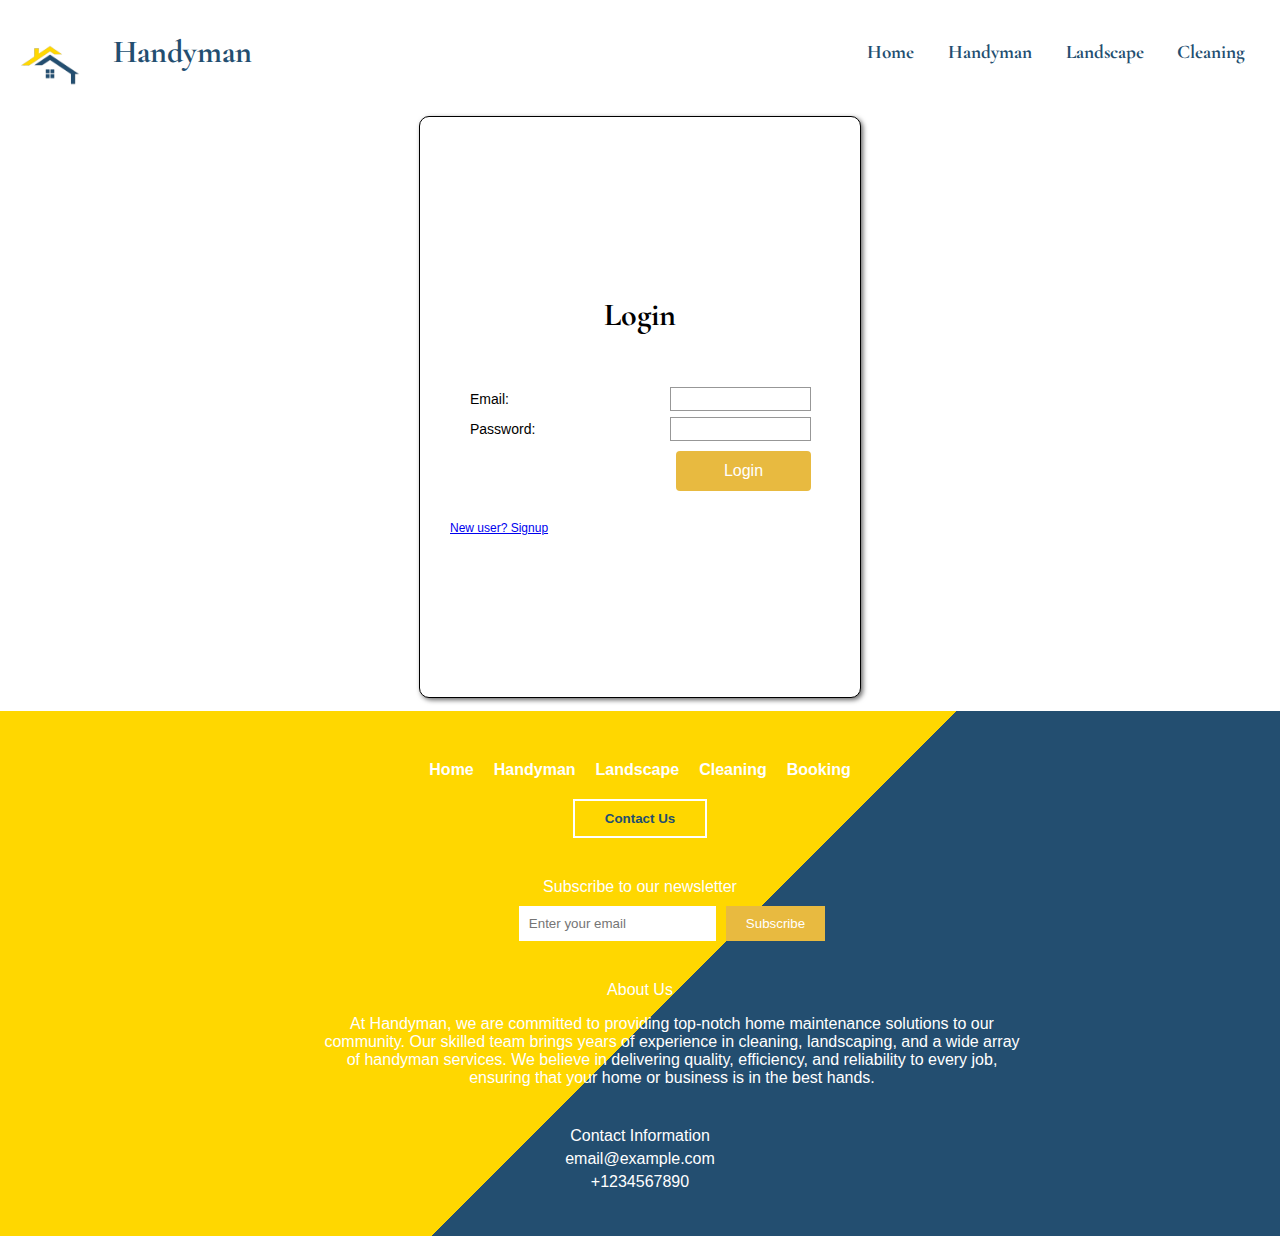
<file: Html/login.html>
<!DOCTYPE html>
<html lang="en">

<head>
    <meta charset="UTF-8">
    <meta name="viewport" content="width=device-width, initial-scale=1.0">
    <link rel="icon" href="../images/landscape_icon.png">
    <link rel="preconnect" href="https://fonts.googleapis.com">
    <link rel="preconnect" href="https://fonts.gstatic.com" crossorigin>
    <link href="https://fonts.googleapis.com/css2?family=Exo+2:wght@500&display=swap" rel="stylesheet">
    <link rel="preconnect" href="https://fonts.googleapis.com">
    <link rel="preconnect" href="https://fonts.gstatic.com" crossorigin>
    <link
        href="https://fonts.googleapis.com/css2?family=Cormorant+Garamond:wght@400;600&family=Exo+2:wght@500&display=swap"
        rel="stylesheet">
    <link rel="stylesheet" href="../css/style.css">
    <link rel="stylesheet" href="../css/page_style_sourav.css">
    <link rel="stylesheet" href="../css/form.css">
    <script type="module" src="../js/data.js"></script>
    <script type="module" src="data.js"></script>

    <title>Landscape Deisgn</title>
</head>

<body>
    <div class="page_head dflex">
        <header class="dflex">
            <img src="../images/logo.png" alt="">
            <p id="nav_title">Handyman</p>
        </header>
        <nav class="dflex">
            <a href="home.html">Home</a>
            <a href="../Html/handyman_home.html">Handyman</a>
            <a href="../Html/landscape_main.html">Landscape</a>
            <a href="">Cleaning</a>
        </nav>
            
    </div>

    <main>
        <h1>Login</h1>
        <div class="account_info">
            <form action="">

                <label for="email">Email:</label>
                <input type="text" id="email" name="email" />

                <label for="password">Password:</label>
                <input type="password" id="pwd" name="pwd" /><br>

                <input type="submit" value="Login" />
            </form>
        </div>
        <a href="signup.html">New user? Signup</a>
    </main>
    <script src="./data.js"></script>
    <script>
        login();
    </script>

    <!-- <footer >footer</footer> -->
    <footer class="footer">
        <div class="footer-content">
          <!-- Footer Menu -->
          <ul class="footer-menu">
            <li><a class="navlink" href="../Html/home.html">Home</a></li>
            <li><a class="navlink" href="../Html/handyman_home.html">Handyman</a></li>
            <li><a class="navlink" href="../Html/landscape_main.html">Landscape</a></li>
            <li><a class="navlink" href="">Cleaning</a></li>
            <li><a class="navlink" href="../Html/booking.html">Booking</a></li>
          </ul>
      
          <!-- Contact Button -->
          <button class="contact-button">Contact Us</button>
      
          <!-- Social Icons -->
          <ul class="footer-social-icons">
            <li><a href="#" aria-label="Instagram"><i class="fab fa-instagram"></i></a></li>
            <li><a href="#" aria-label="Twitter"><i class="fab fa-twitter"></i></a></li>
          </ul>
          
          <!-- Newsletter Signup Form -->
          <div class="newsletter-signup">
            <p>Subscribe to our newsletter</p>
            <form>
              <input type="email" placeholder="Enter your email" required>
              <button type="submit">Subscribe</button>
            </form>
          </div>
      
          <!-- About Section -->
          <div class="footer-about">
            <p>About Us</p>
            <p class="para">At Handyman, we are committed to providing top-notch home maintenance solutions to our community. Our skilled team brings years of experience in cleaning, landscaping, and a wide array of handyman services. We believe in delivering quality, efficiency, and reliability to every job, ensuring that your home or business is in the best hands.</p>
          </div>
      
          <!-- Contact Information -->
          <div class="footer-contact-info">
            <p>Contact Information</p>
            <p><i class="fas fa-envelope"></i> email@example.com</p>
            <p><i class="fas fa-phone"></i> +1234567890</p>
          </div>
        </div>
      </footer>

</body>

</html>
</file>
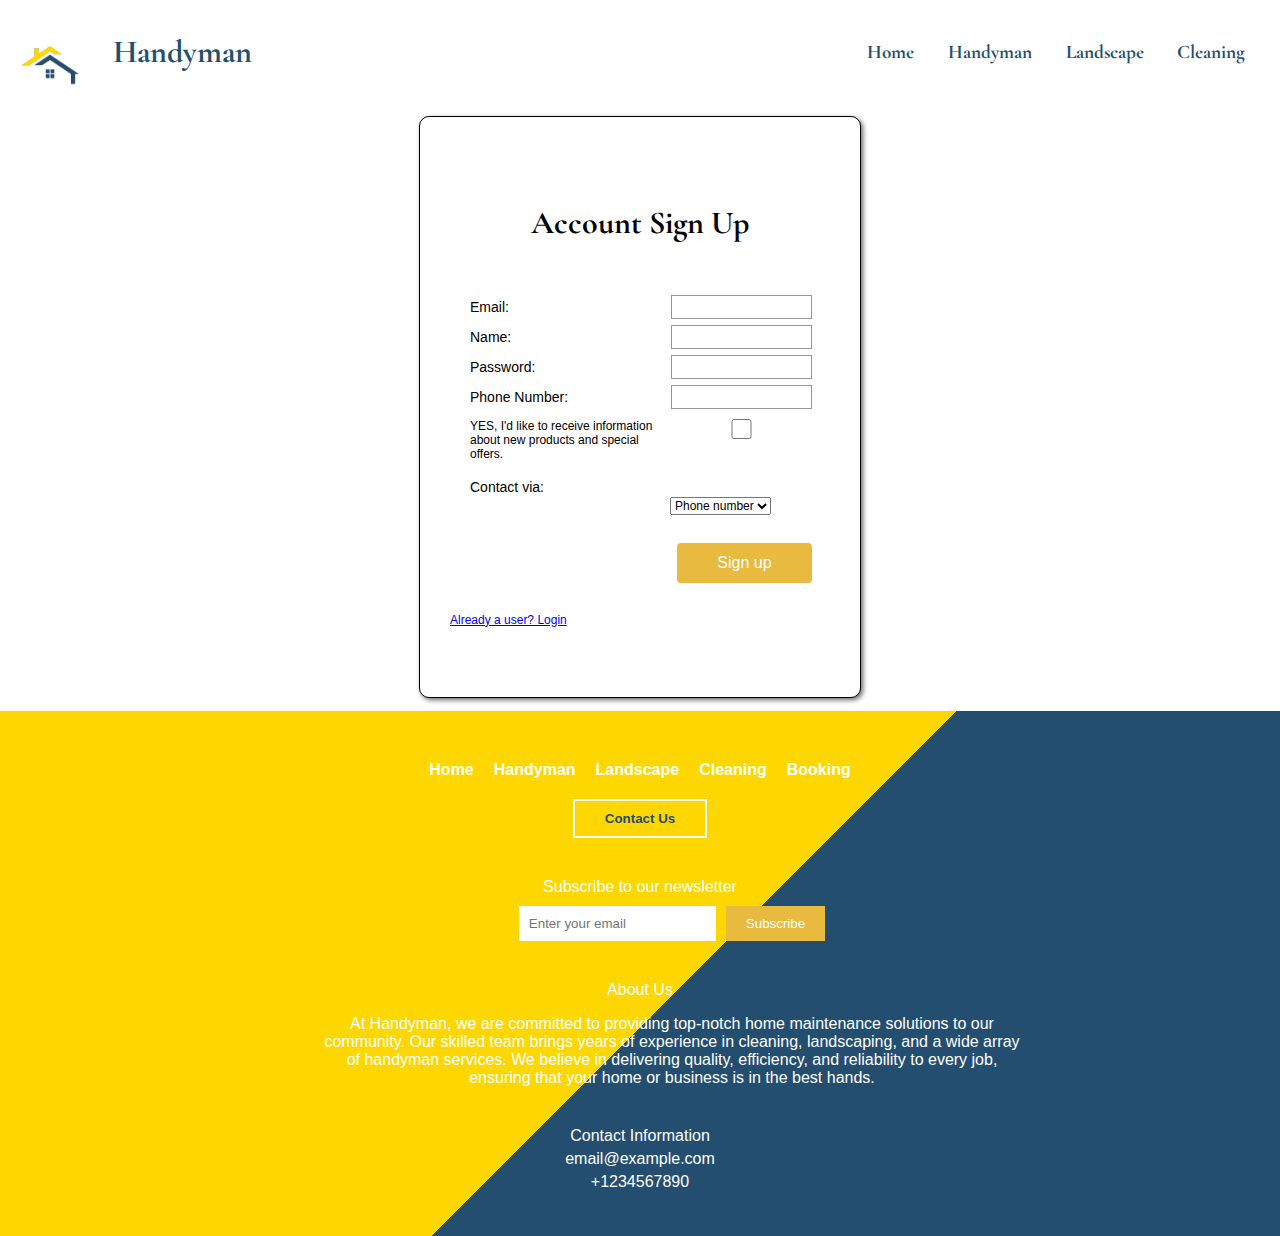
<file: Html/signup.html>
<!DOCTYPE html>
<html lang="en">

<head>
    <meta charset="UTF-8">
    <meta name="viewport" content="width=device-width, initial-scale=1.0">
    <link rel="icon" href="../images/landscape_icon.png">
    <link rel="preconnect" href="https://fonts.googleapis.com">
    <link rel="preconnect" href="https://fonts.gstatic.com" crossorigin>
    <link href="https://fonts.googleapis.com/css2?family=Exo+2:wght@500&display=swap" rel="stylesheet">
    <link rel="preconnect" href="https://fonts.googleapis.com">
    <link rel="preconnect" href="https://fonts.gstatic.com" crossorigin>
    <link
        href="https://fonts.googleapis.com/css2?family=Cormorant+Garamond:wght@400;600&family=Exo+2:wght@500&display=swap"
        rel="stylesheet">
    <link rel="stylesheet" href="../css/style.css">
    <link rel="stylesheet" href="../css/page_style_sourav.css">
    <link rel="stylesheet" href="../css/form.css">
    <title>Signup</title>

</head>

<body>
    <div class="page_head dflex">
        <header class="dflex">
            <img src="../images/logo.png" alt="">
            <p id="nav_title">Handyman</p>
        </header>
        <nav id="form_nav" class="dflex">
            <a href="home.html">Home</a>
            <a href="../Html/handyman_home.html">Handyman</a>
            <a href="../Html/landscape_main.html">Landscape</a>
            <a href="">Cleaning</a>
        </nav>
            
    </div>
    <main>
        <h1>Account Sign Up</h1>
        <div class="account_info">
            <form action="/action_page.html">

                <label for="email">Email:</label>
                <input type="text" id="email" name="email" />

                <label for="name">Name:</label>
                <input type="text" id="name" name="name" />

                <label for="password">Password:</label>
                <input type="password" id="pwd" name="pwd" /><br>

                <label for="phone">Phone Number:</label>
                <input type="tel" id="number" name="number" /><br>

                <!-- </form>
        </div>


        <div class="settings">
            <form action="/action_page.html"> -->
                <br><br><label class="label-items-agree" id="announcement">YES, I'd like to
                    receive information about
                    new products and special offers.</label>
                <input class="input-items" type="checkbox" id="announcement" name="announcement">
                <br><br>
                <br><br><br><br><label class="label-items" for="contact">Contact via:</label><br>

                <select class="input-items" name="contact" id="contact">
                    <option class="input-items" value="phone">Phone number</option>
                    <option class="input-items" value="email">Email</option>
                </select><br><br>
                <input type="submit" value="Sign up" />

            </form>
        </div>
        <a href="login.html">Already a user? Login</a>
    </main>

    <script src="./data.js"></script>

    <script>    
        signup();
    </script>

    <!-- <footer >footer</footer> -->
    <footer class="footer">
        <div class="footer-content">
          <!-- Footer Menu -->
          <ul class="footer-menu">
            <li><a class="navlink" href="../Html/home.html">Home</a></li>
            <li><a class="navlink" href="../Html/handyman_home.html">Handyman</a></li>
            <li><a class="navlink" href="../Html/landscape_main.html">Landscape</a></li>
            <li><a class="navlink" href="">Cleaning</a></li>
            <li><a class="navlink" href="../Html/booking.html">Booking</a></li>
          </ul>
      
          <!-- Contact Button -->
          <button class="contact-button">Contact Us</button>
      
          <!-- Social Icons -->
          <ul class="footer-social-icons">
            <li><a href="#" aria-label="Instagram"><i class="fab fa-instagram"></i></a></li>
            <li><a href="#" aria-label="Twitter"><i class="fab fa-twitter"></i></a></li>
          </ul>
          
          <!-- Newsletter Signup Form -->
          <div class="newsletter-signup">
            <p>Subscribe to our newsletter</p>
            <form>
              <input type="email" placeholder="Enter your email" required>
              <button type="submit">Subscribe</button>
            </form>
          </div>
      
          <!-- About Section -->
          <div class="footer-about">
            <p>About Us</p>
            <p class="para">At Handyman, we are committed to providing top-notch home maintenance solutions to our community. Our skilled team brings years of experience in cleaning, landscaping, and a wide array of handyman services. We believe in delivering quality, efficiency, and reliability to every job, ensuring that your home or business is in the best hands.</p>
          </div>
      
          <!-- Contact Information -->
          <div class="footer-contact-info">
            <p>Contact Information</p>
            <p><i class="fas fa-envelope"></i> email@example.com</p>
            <p><i class="fas fa-phone"></i> +1234567890</p>
          </div>
        </div>
      </footer>

</body>

</html>
</file>
<file: css/styles3.css>
body{
    padding: 0;
    margin: 0;
}
.dflex{
    display: flex;
}
.container{
    margin: 20px;
    display: block;
}
.container h1{
    text-align: center;
    font-family: 'Cormorant Garamond', serif;
}
header{
    width: 100%;
}
main{
    width: 100%;
    background-color: white;
    flex-direction: column;
}
.bghead{
  background-image:linear-gradient(rgba(0, 0, 0, 0.527),rgba(0, 0, 0, 0.8)) ,url("../images/handyman_service.png"); 
    background-size: cover;
    background-position: 15%;
    height: 600px;
    width: 100%;
    flex-direction: column;
    align-items: center;
    justify-content: center
}
.darken-bg::before {
  content: '';
  position: absolute;
  top: 0;
  left: 0;
  width: 100%;
  height: 100%;
}
.bghead h1{
    color: white;
    font-size:60px; 
    font-family: 'Cormorant Garamond', serif;
    /* font-family: 'Exo 2', sans-serif; */
    
}
.bghead p{
    color:white;
    font-size:25px;
    font-weight: lighter;
    padding: 0;
    margin: 0;
    font-family: 'Cormorant Garamond', serif;
} 
/* Style for the services section */

.container {
  display: flex;
  background-color: #ffd700;
  padding: 50px;
  justify-content: space-between;
}

.info {
  width: 50%;
  color: #552b66;
}

.form-container {
  background-color: #004B87;
  width: 40%;
  padding: 60px;
}

.form-input {
  width: 100%;
  padding: 10px;
  margin: 10px 0;
  border: none;
  border-radius: 5px;
}

.submit-btn {
  background-color: #ffd700;
  padding: 10px 15px;
  border: none;
  border-radius: 5px;
  cursor: pointer;
  transition: background-color 0.3s;
}

.submit-btn:hover {
  background-color:  grey;
}
.service-button {
  background-color: #ffd700;
  border-radius: 5px;
  height: 30px;
  width: 30%;
}
.Service_name{
  text-align: center;
  padding: 0px 65px;
}
.Service_name h1{
  margin: 50px 0px;
}
.assembly-services {
  display: flex;
  flex-wrap: wrap;
  justify-content: space-between;
  margin: 20px;
}

.assembly-service-box {
  border: 1px solid #004B87;
  flex-basis: calc(20% - 20px); /* 4 boxes per row with margins */
  margin: 10px;
  padding: 20px;
  border-radius: 20px;
  text-align: center;
  background-color: #ffffff;
}

.assembly-service-box img {
  width: 275px;
  height: 320px;
}

.book-button {
  margin-top: 10px;
  display: flex;
  justify-content: space-between;
  align-items: center;
}

.stars {
  font-size: 24px;
  color: #FFD700; /* Gold color for stars */
}
.testimonials{
              /* display: flex;
            flex-wrap: wrap;
            justify-content: center;
            gap: 20px;
            padding: 50px; */
            margin: 50px;
            overflow: hidden;
            display: flex;
            overflow: hidden;
            position: relative;
}
.card {
  min-width: 300px;
    margin: 10px;
    box-shadow: 0 4px 8px rgba(0, 0, 0, 0.2);
    transition: 0.3s;
    border-radius: 5px;
  /* background-color: #004B87;
  width: 200px;
  padding: 20px;
  box-shadow: 0 4px 8px rgba(0, 0, 0, 0.1);
  border-radius: 10px; */
  /* display: flex;
  flex-direction: column;
  align-items: center;
  gap: 15px; */
  /* float: left; 
    display: none;  */
}

.card img {
  width: 100px;
  height: 100px;
  padding: 20px;
  border-radius: 50%;
  object-fit: cover;
}

.card-title {
  padding: 50px 25px;
  font-weight: bold;
  margin-bottom: 10px;
  color: #004B87;
}
.cardflex{
  display: flex;
}
.card-text {
  font-size: 12px;
  padding: 0px 25px;
  padding-bottom: 20px;
  text-align: center;
  color: #004B87;
}
.carousel-button {
  cursor: pointer;
  position: absolute;
  top: 50%;
  transform: translateY(-50%);
  background-color: #004B87;
  border: none;
  padding: 10px;
}

.carousel-button.prev {
  left: 10px;
}

.carousel-button.next {
  right: 10px;
  z-index: 2;
}

.testimonial-form-container {
  max-width: 600px;
  margin: 0 auto;
  padding: 20px;
}

#testimonialForm input,
#testimonialForm textarea {
  width: 100%;
  padding: 10px;
  margin-bottom: 10px;
  border: 1px solid #ccc;
  border-radius: 5px;
}

#testimonialForm button {
  padding: 10px 20px;
  background-color: #007bff;
  color: white;
  border: none;
  border-radius: 5px;
  cursor: pointer;
}

#testimonialForm button:hover {
  background-color: #0056b3;
}
#testimonialForm input[type="file"] {
  border: 1px solid #ccc;
  display: block;
  width: 100%;
  padding: 10px;
  margin-bottom: 10px;
}


@media screen and (max-width: 1024px) {
  .assembly-services {
    justify-content: center;
    margin: 0px;
  }
  .assembly-service-box img {
    width: 235px;
    height: 300px;
  }
  .card {
    width: 180px;
  }
  .testimonials {
    padding: 5px;
    margin-top: 25px;
  }
}

@media screen and (max-width: 768px) {
.assembly-service-box img {
  width: 200px;
  height: 245px;
}
.bgheadp{
  margin: 75px;
}
.bghead h1 {
  margin: 0px;
}
.service-button {
  width: 45%;
}
.card {
  width: 125px;
}
.bghead h1 {
  font-size: 45px;
}
.bgheadp {
  margin: 20px;
}
}
@media screen and (max-width: 430px) {
  .assembly-service-box img {
    width: 140px;
    height: 170px;
}
.stars {
  font-size: 15px;
}
.service-button {
  width: 51%;
}
.container{
  padding: 10px;
}
.form-container{
  padding: 25px;
}
.card img{
  width: 80px;
  height: 80px;
}
}
@media screen and (max-width: 380px){
.assembly-service-box img {
    width: 100px;
    height: 128px;
}
.service-button {
  width: 57%;
  font-size: x-small;
}
.stars {
  font-size: 10px;
}
}
@media screen and (max-width: 324px){
.bghead h1 {
    font-size: 34px;
}
.bghead p{
  font-size: 20px;
}
.bghead {
  height: 400px;
}
.assembly-service-box img {
  width: 200px;
  height: 222px;
}
.stars {
  font-size: 20px;
}
.card {
  width: 200px;
}
}

@media (max-width: 400px){
  .hamburger {
    position: fixed;
    z-index: 100;
    top: 1rem;
    right: 1rem;
    padding: 4px;
    border: transparent solid 1px;
    background: transparent;
    cursor: pointer;
    
  }
  .closeIcon {
    display: none;
  }
  .menu {
    position: fixed;
    transform: translateY(-100%);
    transition: transform 0.2s;
    top: 0;
    left: 0;
    right: 0;
    bottom: 0;
    z-index: 99;
    background: transparent;
    color: #234E70;
    list-style: none;
    padding-top: 4rem;
  }
  .colorWhite{
    background-color: #ffffff;
  }
  .showMenu {
    transform: translateY(0);
  }
  nav{
    display: none;
  }
  nav a{
    display:none;
  }
}  
#myBtn {
  position: fixed;
  bottom: 15px;
  right: 40px;
  z-index: 99;
  border: none;
  outline: none;
  background-color: #e8ba40c9;
  color: white;
  cursor: pointer;
  padding: 10px;
  border-radius: 5px;
}

#myBtn:hover {
background-color: #777; /* Add a darker background on hover */
}
html {
scroll-behavior: smooth;
}
</file>
<file: css/page_style.css>
html *{
  font-family: 'Cormorant Garamond', serif;
}
.dflex{
  display: flex;
}
/* Initial styling of the header */
.fixed-header {
  background-color: transparent;
  position: fixed;
  z-index: 1000;
  top: 0;
  left: 0;
  width: 100%;
  transition: background-color 0.3s;
}

/* Change the background to white when scrolling */
.fixed-header.scrolled {
  background-color: #ffffff;
}

.page_head{
  flex-direction: row;
  background-color: #ffffff;
  width: 100%;
}
header{
  flex-direction: row;
  width: 40%;
}
.page_title{
  display: flex;
  background-color: #000000;
  color: #ffffff;
  padding: 1%;  
  align-items: flex-start;
}

header img{
  height: 8%;
  width: 8%;
}

header p{
  margin: 0px;
  font-size: 32px;
  padding-top: 15px;
  padding-left: 30px;
  font-weight: bolder;
  color: #234E70;
  font-family: 'Cormorant Garamond', serif;
}

nav a{
  padding: 2%;
  font-family: 'Cormorant Garamond', serif;
  font-size: larger;
  text-decoration: none;
  font-weight: bold;
   
  color:#ffffff;}

nav {
  flex-direction: row;
  justify-content: flex-end;
  width: 80%;
  align-items: flex-end;
  
}




nav a:hover{
  text-decoration: underline;
  text-underline-offset: 8px;
  text-decoration-color: #E8BA40;
  text-decoration-thickness:3px;
}
.colorchange{
  color: #ffffff;
}
.colorblue{
  color:#234E70;
}

/* Footer CSS */
/* .footer {
  width: 100%;
  color: white;
  text-align: center;
  padding: 1% 0% 1% 0%;
} */

/* To add the margin to the quote */
.quote{
  text-align: left;
  margin-left: 10%;
}

/* @media (max-width: 768px) {
  .dflex {
      flex-direction: column;
  }
  header {
      width: 100%;
  }
  nav {
      width: 100%;
      justify-content: center;
  }
}*/


.reveal{
  position: relative;
  transform: translateY(150px);
  opacity: 0;
  transition: all 1s ease;
}

.reveal.revealactive{
  transform: translateY(0px);
  opacity:1;
}

.footer {
  position: relative;
  /* Creating a slanted linear gradient background from top left (yellow) to bottom right (dark blue) */
  background: linear-gradient(135deg, #FFD700 53%, #234E70 50%);
  padding: 50px 0px 40px; /* Adjust padding as needed */
  color: white;
  text-align: center;
}
.footer svg.blob {
  position: absolute;
  top: 0;
  left: 0;
  width: 100%;
  height: auto; /* Adjust height automatically based on SVG */
  z-index: 0;
}
.footer-content {
  position: relative;
  z-index: 1;
}
.footer-menu {
  list-style-type: none;
  padding: 0;
  margin: 0;
  display: flex;
  justify-content: center;
  gap: 20px; /* Adjust as needed */
}
.footer-menu a {
  color: white;
  text-decoration: none;
  font-weight: bold;
}
.footer-social-icons {
  list-style-type: none;
  padding: 0;
  display: flex;
  justify-content: center;
  gap: 20px; /* Adjust as needed */
  margin-top: 20px; /* Adjust as needed */
}
.footer-social-icons li a {
  color: white;
  font-size: 24px;
}
.contact-button {
  background-color: transparent;
  border: 2px solid white;
  color: #234E70;
  padding: 10px 30px;
  font-weight: bold;
  margin-top: 20px;
  cursor: pointer;
}
.contact-button1 {
  background-color: transparent;
  border: 2px solid white;
  color: #234E70;
  padding: 10px 30px;
  font-weight: bold;
  margin-top: 20px;
  cursor: pointer;
  width: 13%;
}

/* ... Existing CSS ... */

/* Newsletter Signup Form Styles */
.newsletter-signup p {
  margin: 20px 0 10px;
}

.newsletter-signup form {
  display: flex;
  width: 25%;
  margin-left: 40%;
  justify-content: center;
}

.newsletter-signup input[type="email"] {
  padding: 10px;
  border: none;
  margin-right: 10px;
}
.newsletter-signup input[type="email"] {
  padding: 10px;
  height: 15px;
  border: none;
  margin-right: 10px;
}

.newsletter-signup button {
  padding: 10px 20px;
  background-color: #E8BA40;
  color: white;
  border: none;
  cursor: pointer;
}

/* About Section Styles */
.footer-about {
  margin-top: 40px;
}

/* Contact Information Styles */
.footer-contact-info {
  margin-top: 40px;
}

.footer-contact-info p {
  margin: 5px 0;
}

/* Responsive adjustments */
@media (max-width: 768px) {
  .footer-content {
    flex-direction: column;
  }

  .newsletter-signup form {
    flex-direction: column;
  }

  .newsletter-signup input[type="email"] {
    margin-bottom: 10px;
  }
}
.para{
  width: 55%;
    margin-left: 25%;
}
</file>
<file: css/style.css>
body{
    padding: 0;
    margin: 0;
}
.dflex{
    display: flex;
}
.container{
    /* width: 94%; */
    margin: 20px auto;
    background-color: aqua;
    flex-direction: column;
}

header{
    width: 100%;

}
main{
    width: 100%;
    background-color: white;
    /* background-color: #17f9f2;
    background-image: linear-gradient(315deg, #17f9f2 0%, #b0f9a9 74%); */
    flex-direction: column;
}
.bghead{
    background-image: url("../../resources/images/bg.jpg");  
    background-size: cover;
    height: 600px; 
    width: 100%;
    flex-direction: column;
    align-items: center;
    justify-content: center
}
.bghead h1{
    /* color: white; */
    font-size:60px; 
    font-family: 'Cormorant Garamond', serif;
    /* font-family: 'Exo 2', sans-serif; */
    
}
.bghead p{
    color: whitesmoke;
    font-size:25px;
    font-weight: lighter;
    padding: 0;
    margin: 0;
    font-family: 'Cormorant Garamond', serif;
} 
main h1{
    align-self: center;
    font-weight: 1000;
    font-family: 'Cormorant Garamond', serif;
}
.projects{
    flex-direction: column;
}
.projld{
    width: 80%;
    /* background-color: white; */
    margin: 10px 0px;
    border: 1px;
    border-radius: 20px;
    /* box-shadow: 5px 5px 5px black; */
    
}

.projld img{
    width: 50%;
    
}
/* .projld:hover{
    width: 85%;
} */
.display_rowre
{
    flex-direction:row-reverse;
}
.display_row{
    flex-direction: row;
}
.display_row img{
    /* margin-left: 10px; */
    padding-left: 0;
}
.display_rowre img{
    /* margin-right: 10px; */
    padding-right: 0;
}
.projld img{
    width: 90%;
    height: 300px;
    margin: 20px;
    border: 1px;
    border-radius: 10px;
    box-shadow: 2px 2px 2px gray; 
    transition: transform 250ms;
}
.projld img:hover{
    transform: translateY(5px);
}
.projld p:hover{
    font-weight: 900;
}
.proj_side{
    flex-direction: row;
}

.projld p{
    align-self: center;
    font-size:x-large;
    font-family: 'Cormorant Garamond', serif;
    /* font-weight: bolder; */
    transition: font-weight;
}
.display_row p{
    margin-left: 30px;
}
.display_rowre p{
    margin-right: 40px;
}
footer{
    width: 100%;
    background-color: beige;
}
</file>
<file: css/page_style_sourav.css>
html *{
  font-family: Arial, Helvetica, sans-serif;
}
.dflex{
  display: flex;
  align-items: flex-end;
  justify-content: flex-end;
  /* color: white; */
}
.dflex a{
  /* color: white; */
}
.page_head{
  flex-direction: row;
  width: 100%;
  /* color: white; */
}
header{
  flex-direction: row;
  width: 40%;
}
.page_title{
  display: flex;
  background-color: #000000;
  /* color: # ffffff00; */
  padding: 1%;  
  align-items: flex-start;
}

header img{
  width: 30%;
}

header p{
  font-size: 32px;
  font-weight: bolder;
  color: #ffffff;
  font-family: 'Cormorant Garamond', serif;
  margin-right: 40%;
}
nav {
  flex-direction: row;
  width: 80%;
  margin-left: auto;
  margin-top: auto;
  margin-bottom: auto;
}
nav a{
  padding: 2%;
  font-family: 'Cormorant Garamond', serif;
  font-size: larger;
  text-decoration: none;
  font-weight: bold;
  color: #ffffff;
}

nav a:hover{
  text-decoration: underline;
  text-underline-offset: 8px;
  text-decoration-color: #E8BA40;
  text-decoration-thickness: 3px;
}


/* To add the margin to the quote */
.quote{
  text-align: left;
  margin-left: 10%;
}

.footer {
  position: relative;
  /* Creating a slanted linear gradient background from top left (yellow) to bottom right (dark blue) */
  background: linear-gradient(135deg, #FFD700 53%, #234E70 50%);
  padding: 50px 0px 40px; /* Adjust padding as needed */
  color: white;
  text-align: center;
}
.footer svg.blob {
  position: absolute;
  top: 0;
  left: 0;
  width: 100%;
  height: auto; /* Adjust height automatically based on SVG */
  z-index: 0;
}
.footer-content {
  position: relative;
  z-index: 1;
}
.footer-menu {
  list-style-type: none;
  padding: 0;
  margin: 0;
  display: flex;
  justify-content: center;
  gap: 20px; /* Adjust as needed */
}
.footer-menu a {
  color: white;
  text-decoration: none;
  font-weight: bold;
}
.footer-social-icons {
  list-style-type: none;
  padding: 0;
  display: flex;
  justify-content: center;
  gap: 20px; /* Adjust as needed */
  margin-top: 20px; /* Adjust as needed */
}
.footer-social-icons li a {
  color: white;
  font-size: 24px;
}
.contact-button {
  background-color: transparent;
  border: 2px solid white;
  color: #234E70;
  padding: 10px 30px;
  font-weight: bold;
  margin-top: 20px;
  cursor: pointer;
}


/* ... Existing CSS ... */

/* Newsletter Signup Form Styles */
.newsletter-signup p {
  margin: 20px 0 10px;
}

.newsletter-signup form {
  display: flex;
  width: 25%;
  margin-left: 40%;
  justify-content: center;
}

.newsletter-signup input[type="email"] {
  padding: 10px;
  border: none;
  margin-right: 10px;
}

.newsletter-signup button {
  padding: 10px 20px;
  background-color: #E8BA40;
  color: white;
  border: none;
  cursor: pointer;
}

/* About Section Styles */
.footer-about {
  margin-top: 40px;
}

/* Contact Information Styles */
.footer-contact-info {
  margin-top: 40px;
}

.footer-contact-info p {
  margin: 5px 0;
}

nav.dflex1 {
  display: grid;
  /* flex-direction: column; */
  justify-content: center; /* Center the flex items horizontally */
  align-items: center; /* Center the flex items vertically (optional) */
  height: 100%; /* Ensure the nav takes full height of its container */
}

/* Add these styles to the existing .navlink styles */
.navlink1 {
  color: white;
  text-decoration: none; /* Remove the underline from links */
  margin: 0 15px; /* Add some spacing between the links */
}

.navlink1:hover {
  text-decoration: underline;
}

.bghead_home{
  background-image:linear-gradient(rgba(0, 0, 0, 0.321),rgba(0, 0, 0, 0.6)) ,url("../images/HY.png");
  background-size: cover;
  height: 600px; 
  width: 100%;
  flex-direction: column;
  align-items: center;
  justify-content: center;
  background-color: rgba(0, 0, 0, 0.2); 
}

.proj_side_home{
  align-items: center;
}

.fixed-header.scrolled {
  background-color: #ffffff;
  
}
.fixed-header {
  background-color: transparent;
  position: fixed;
  z-index: 1000;
  top: 0;
  left: 0;
  width: 100%;
  transition: background-color 0.3s;
  
}

.colorchange{
  color: #ffffff;
}
.colorblue{
  color: #234E70;
}
.bghead_home h1{
  color: #ffffff;
}
.bghead_home p{
  color: #ffffff;
}
.para{
  width: 55%;
    margin-left: 25%;
}
</file>
<file: css/form.css>
* {
    font-family: Arial, Helvetica, sans-serif;
}

h1 {
    /* color: rgb(255, 255, 255); */
    justify-content: center;
    /* background-color: #234E70; */
    padding: 5px;
    width: 60%;
    justify-self: center;
    text-align: center;
    border-radius: 5px;
}


.account_info {
    display: flex;
    /* border: 1px solid; */
    margin: 10px;
    padding: 10px;
}

.account_info label {
    font-weight: 500;
    font-size: 14px;
    height: 20px;
    width: 200px;
    margin-top: 10px;
    margin-left: 10px;
    /* text-align: right; */
    clear: both;
    float: left;
}


.account_info input {
    height: 20px;
    width: 135px;
    border: 1px solid #000;
    margin-top: 6px;
    float: right;
    border: 1px solid #979797;
}

.heading {
    position: relative;
    top: 20px;
    left: 20px;
    background-color: white;
    padding: 0 10px;
    font-weight: bold;
}

.settings {
    /* border: 1px solid; */
    display: grid;
    margin: 10px;
    padding: 10px;
}

.settings textarea {
    width: 60%;
}

#announcement {
    margin-top: 10px;
    font-size: 12px;
}

.label-items-agree {
    margin-top: 10px;
    font-size: 12px;
}

.input-items {
    margin-top: 10px;
    font-size: 12px;
}

main {
    display: flex;
    max-width: 400px;
    margin: 1% auto;
    padding: 20px;
    border: 1px solid #000000;
    border-radius: 10px;
    justify-content: center;
    height: 60%;
    background-color: #ffffff;
    box-shadow: 2px 2px 5px rgba(0, 0, 0, 0.6);
}

input[type=submit] {
    display: inline-block;
    padding: 10px 20px;
    font-size: 16px;
    background-color: #E8BA40;
    color: white;
    border: none;
    border-radius: 4px;
    cursor: pointer;
    margin-top: 10px;
    /* Add some top margin to avoid cropping */
    padding: 10px;
    height: 40px;

}

main href {
    align-self: center;
}

main a {
    margin: 10px;
    font-size: 12px;
}

body {
    flex-direction: column;
    align-items: center;
    justify-content: center;
    height: 100vh;
    margin: 0;
}

.footer {
    margin-top: auto;
}

.account_info input[type="submit"]:hover {
    background-color: #E8BA40;
}


nav a {
    padding: 2%;
    font-family: 'Cormorant Garamond', serif;
    font-size: larger;
    text-decoration: none;
    font-weight: bold;
    color: #234E70;
}

#nav_title {
    color: #234E70;
}
</file>
<file: css/styles1.css>
body{
    padding: 0;
    margin: 0;
}
.dflex{
    display: flex;
}
.container{
    margin: 20px;
    display: block;
}
.container h1{
    text-align: center;
    font-family: 'Cormorant Garamond', serif;
}
header{
    width: 100%;
}
main{
    width: 100%;
    background-color: white;
    flex-direction: column;
}
.bghead{
  background-image:linear-gradient(rgba(0, 0, 0, 0.527),rgba(0, 0, 0, 0.8)) ,url("../images/handyman_service.png"); 
    background-size: cover;
    height: 600px;
    width: 100%;
    flex-direction: column;
    align-items: center;
    justify-content: center;
    background-position: 15%;
}
.darken-bg::before {
  content: '';
  position: absolute;
  top: 0;
  left: 0;
  width: 100%;
  height: 100%;
}
.bghead h1{
    color: white;
    font-size:60px; 
    font-family: 'Cormorant Garamond', serif;
    /* font-family: 'Exo 2', sans-serif; */
    
}
.bghead p{
    color:white;
    font-size:25px;
    font-weight: lighter;
    padding: 0;
    margin: 0;
    font-family: 'Cormorant Garamond', serif;
} 
/* Style for the services section */
.services-S h1{
    text-align: center;
    color:#234E70;
}
.services-section {
    display: flex;
    justify-content: space-evenly;
    margin: 30px 170px;
  }
  
  /* Style for individual service links */
  .service-link {
    flex: auto;
    text-decoration: none;
    color: #333;
  }
  
  /* Style for individual service items */
  .service {
    text-align: center;
    padding: 20px;
    display: flex;
    flex-direction: column;
    align-items: center;
    background-color: #fff;
    box-shadow: 0 0 10px rgba(0, 0, 0, 0.1);
    border-radius: 5px;
    transition: transform 0.3s;
    max-width: 300px;
    font-family: 'Cormorant Garamond', serif;
  }
  
  /* Style for service images */
  .service img {
    width: 100%;
    max-height: 150px; /* Adjust the height as needed */
    object-fit: cover;
    border-radius: 5px 5px 0 0;
  }
  
  /* Service item hover effect */
  .service:hover {
    transform: scale(1.05);
    background-color: #f0f0f0;
  }
  
  /* Additional styling for h2 and p tags inside service items */
  .service h2 {
    font-size: 20px;
    margin: 10px 0;
  }
  
  .service p {
    font-size: 16px;
    margin: 10px 0;
    padding: 0 20px;
    color: #666;
  }
  /* Style for service images */
  .service img {
    width: 100%;
    max-height: 150px; /* Adjust the height as needed */
    object-fit: cover;
    border-radius: 5px 5px 0 0;
  }
  
  /* Style for "Book Now" button */
  .book-now-button {
    margin-top: 10px;
    padding: 10px 20px;
    background-color: #E8BA40; /* Adjust the color as needed */
    color: #fff;
    text-decoration: none;
    border-radius: 5px;
    transition: background-color 0.3s;
    display: flex;
    align-items: center;
    justify-content: space-between;
  }
  .arrow {
    font-size: 20px;
    margin-left: 10px;
  }
  
  /* Button hover effect */
  .book-now-button:hover {
    background-color: #234E70; /* Adjust the hover color as needed */
  }
  
  /* Service item hover effect */
  .service:hover {
    transform: scale(1.05);
    background-color: #f0f0f0;
  }
  
  /* Additional styling for h2 and p tags inside service items */
  .service h2 {
    font-size: 20px;
    margin: 10px 0;
  }
  
  .service p {
    font-size: 16px;
    margin: 10px 0;
    padding: 0 20px;
    color: #666;
  }
  

main h1{
    align-self: center;
    font-weight: 1000;
    font-family: 'Cormorant Garamond', serif;
}
.container h1{
    color: #234E70;
}
.testimonial img {
    width: 100px;
    height: 100px;
    border-radius: 50%;
    object-fit: cover;
    margin-bottom: 20px;
}

.testimonial h3 {
    font-size: 24px;
    font-weight: bold;
    color: #234E70;
    margin-bottom: 10px;
    font-family: 'Cormorant Garamond', serif;
}

.testimonial p {
    font-size: 18px;
    line-height: 1.5;
    color: #666;
    text-align: center;
    margin-bottom: 20px;
    font-family: 'Cormorant Garamond', serif;
}

.testimonial .stars {
    display: flex;
    align-items: center;
    justify-content: center;
    margin-bottom: 20px;
}

.testimonial .stars span {
    font-size: 24px;
    color: #ffd700;
    margin-right: 5px;
}

.testimonial-container {
    display: flex;
    justify-content: center;
    margin: 20px;
    flex-wrap: wrap;
}

/* Style for individual testimonial items */


.testimonial {
    width: 25%; /* 3 columns with some spacing */
    margin: 10px;
    padding: 20px;
    border: 1px solid #ddd;
    text-align: center;
    background: #f9f9f9;
    border-radius: 15px;
    box-shadow: 0 0 10px rgba(0, 0, 0, 0.1);
}



.contact{
  margin: 0;
            padding: 50px;
            display: flex;
            justify-content: center;
            align-items: center;

}
.containers {
  position: relative;
  width: 700px;
  height: 400px;
  background-color: #ffffff;
  padding: 20px;
  box-shadow: 0 4px 8px rgba(0, 0, 0, 0.1);
  border-radius: 10px;
}

.orange-circle {
  position: absolute;
  top: -40px;
  right: -40px;
  width: 300px;
  height: 300px;
  background-color:  #ffd700;
  border-radius: 50%;
}

.city-image {
  position: absolute;
  top: 0;
  left: 0;
  width: 50%;
  height: 60%;
  background: url("../images/portrait-smiling-woman-outdoors_23-2147907068.jpg"); 
  background-size: cover;
  border-top-left-radius: 10px;
}

.portrait-image {
  position: absolute;
  bottom: 0;
  left: 0;
  width: 35%;
  height: 40%;
  background: url("../images/snapshot-curly-blond-girl-with-slight-smile-looking-camera-street_197531-26018.jpg");
  background-size: cover;
  border-bottom-left-radius: 10px;
}

.form-section {
  padding-left: 55%;
  z-index: 1;
  position: relative;}

h1 {
  font-size: 24px;
  margin-bottom: 20px;
}

.input-field, button {
  width: 90%;
  padding: 10px;
  margin-bottom: 15px;
  border: 1px solid #ccc;
  border-radius: 5px;
}

.submit1 {
  background-color: #0056b3;
  color: #fff;
  cursor: pointer;
  border: none;
  font-weight: bold;
}

.testimonial {
  opacity: 0;
  transition: opacity 1s ease-in-out;
}

.fade-in {
  opacity: 1;
}

.hidden {
  display: none;
}



@media (max-width: 950px) {
  .bghead h1 {
    font-size: 50px;
  }
  .bgheadp{
    padding: 20px;
  }
  .bghead p{
    font-size: 20px;
  }
  .services-section{
    margin: 20px 110px;
  }
  .testimonial{
    width: 40%;
  }
  h1{
    font-size: 35px;
    margin-top: 30px;
  }
}

@media (max-width: 450px) {
  .services-section{
    margin: 20px 73px;
    display:block;
  }
  .service{
    width: 260px;
    margin-bottom: 30px;
  }
  .testimonial{
    width: 50%;
    margin-bottom:10px;
    padding: 10px;
  }
  .testimonial p {
    font-size: 10px;
  }
  .testimonial h3 {
    font-size: 15px;
  }
  .testimonial img {
    width: 60px;
    height: 60px;
    margin-bottom: 0px;
  }
  .testimonial .stars {
    margin-bottom: 0px;
  }
  h1{
    font-size: 35px;
    margin-top: 30px;
  }

}
@media (max-width: 400px){
.services-section {
    margin: 20px 38px;
  }
  .portrait-image {
    width: 58%;
    height: 29%;
  }
  .city-image {
    width: 45%;
    height: 30%;
  }
  .bghead h1 {
    font-size: 40px;
}
.bgheadp {
  padding: 32px;
}
.testimonial{
  width: 100%;
}
.form-section {
  padding-left: 40%;
}


}



.reveal{
  position: relative;
  transform: translateY(150px);
  opacity: 0;
  transition: all 2s ease;
}

.reveal.revealactive{
  transform: translateY(0px);
  opacity:1;}

  

  #myBtn1 {
    position: fixed;
    bottom: 15px;
    right: 40px;
    z-index: 99;
    border: none;
    outline: none;
    background-color: #e8ba40c9;
    color: white;
    cursor: pointer;
    padding: 10px;
    border-radius: 5px;
    width: 35px;
}
  


  #myBtn {
    position: fixed;
    bottom: 15px;
    right: 40px;
    z-index: 99;
    border: none;
    outline: none;
    background-color: #e8ba40c9;
    color: white;
    cursor: pointer;
    padding: 10px;
    border-radius: 5px;
}

#myBtn:hover {
  background-color: #777; /* Add a darker background on hover */
}
html {
  scroll-behavior: smooth;
}
</file>
<file: css/page_style_sam.css>
body{
  font-family:'Cormorant Garamond', serif;
}
@media only screen and (max-width:600px) {
  
  .hamburger {
    position: fixed;
    z-index: 100;
    top: 1rem;
    right: 1rem;
    padding: 4px;
    border: transparent solid 1px;
    background: transparent;
    cursor: pointer;
    
  }
  .closeIcon {
    display: none;
  }
  .menu {
    position: fixed;
    transform: translateY(-100%);
    transition: transform 0.2s;
    top: 0;
    left: 0;
    right: 0;
    bottom: 0;
    z-index: 99;
    background: transparent;
    color: #234E70;
    list-style: none;
    padding-top: 4rem;
  }
  .colorWhite{
    background-color: #ffffff;
  }
  .showMenu {
    transform: translateY(0);
  }
  .dflex{
    display: flex;
  }
  .page_head{
    flex-direction: column;
    background-color: #ffffff;
    width: 100%;
  }
  header{
    flex-direction: row;
    width: 100%;
  }
  .menu a{
    
    font-family: 'Cormorant Garamond', serif;
    font-size: larger;
    text-align: center;
    text-decoration: none;
    color: #234E70;
    font-weight: bold;
    
    
  }
  .menu li{
    padding-bottom: 2%;
    margin-right: 10%;
    text-align: center;
  }
  .menu a:hover{
    text-decoration: underline;
  }

  header img{
    height: 20%;
    width: 40%;
    /* filter: invert(1); */
  }

  header p{
    /* padding-top: 1%; */
    font-size: 28px;
    color: #ffffff;
    font-weight: bolder;
    font-family: 'Cormorant Garamond', serif;
  }
  nav{
    display: none;
  }
  nav a{
    display: none;
  }
  /* nav {
    flex-direction: column;
    
    width: 60%;
    margin: auto;
    
  }

  nav a{
    padding: 2%;
    font-family: 'Cormorant Garamond', serif;
    font-size: larger;
    text-align: center;
    text-decoration: none;
    color: #ffffff;
    font-weight: bold;
    
  }
  nav a:hover{
    text-decoration: underline;
  } */
  .footer {
    position: relative;
    /* Creating a slanted linear gradient background from top left (yellow) to bottom right (dark blue) */
    background: linear-gradient(135deg, #FFD700 53%, #234E70 50%);
    padding: 50px 0px 40px; /* Adjust padding as needed */
    color: white;
    text-align: center;
  }
  .footer svg.blob {
    position: absolute;
    top: 0;
    left: 0;
    width: 100%;
    height: auto; /* Adjust height automatically based on SVG */
    z-index: 0;
  }
  .footer-content {
    position: relative;
    z-index: 1;
  }
  .footer-menu {
    list-style-type: none;
    padding: 0;
    margin: 0;
    display: flex;
    justify-content: center;
    gap: 20px; /* Adjust as needed */
  }
  .footer-menu a {
    color: white;
    text-decoration: none;
    font-weight: bold;
  }
  .footer-social-icons {
    list-style-type: none;
    padding: 0;
    display: flex;
    justify-content: center;
    gap: 20px; /* Adjust as needed */
    margin-top: 20px; /* Adjust as needed */
  }
  .footer-social-icons li a {
    color: white;
    font-size: 24px;
  }
  .contact-button {
    background-color: transparent;
    border: 2px solid white;
    color: #234E70;
    padding: 10px 30px;
    font-weight: bold;
    margin-top: 20px;
    cursor: pointer;
  }
  
  
  /* ... Existing CSS ... */
  
  /* Newsletter Signup Form Styles */
  .newsletter-signup p {
    margin: 20px 0 10px;
  }
  
  .newsletter-signup form {
    display: flex;
    width: 25%;
    margin-left: 40%;
    justify-content: center;
  }
  
  .newsletter-signup input[type="email"] {
    padding: 10px;
    border: none;
    margin-right: 10px;
  }
  
  .newsletter-signup button {
    padding: 10px 20px;
    background-color: #E8BA40;
    color: white;
    border: none;
    cursor: pointer;
  }
  
  /* About Section Styles */
  .footer-about {
    margin-top: 40px;
  }
  
  /* Contact Information Styles */
  .footer-contact-info {
    margin-top: 40px;
  }
  
  .footer-contact-info p {
    margin: 5px 0;
  }
  .fixed-header.scrolled {
    background-color: #ffffff;
  }
  .fixed-header {
    background-color: transparent;
    position: fixed;
    z-index: 1000;
    top: 0;
    left: 0;
    width: 100%;
    transition: background-color 0.3s;
  }
  .colorchange{
    color: #ffffff;
  }
  .colorblue{
    color: #234E70;
  }
  .para{
    width: 55%;
      margin-left: 25%;
  }
}
@media only screen and (min-width:600px) {
  
  .dflex{
    display: flex;
  }
  .page_head{
    flex-direction: row;
    /* background-color: #ffffff; */
    width: 100%;
    height: 100px;
  }
  header{
    flex-direction: row;
    width: 40%;
  }
 

  header img{
    /* height: 1%; */
    width: 30%;
    height: 80%;
    margin-top: 1%;
    /* filter: invert(1); */
  }

  header p{
    /* padding-top: 1%; */
    font-size: 32px;
    color: #ffffff;
    font-weight: bolder;
    font-family: 'Cormorant Garamond', serif;
  }
  nav {
    flex-direction: row;
    justify-content: flex-end;
    width: 60%;
    align-items: flex-end;
   
  }

  nav a{
    padding: 2%;
    font-family: 'Cormorant Garamond', serif;
    font-size: larger;
    text-decoration: none;
    font-weight: bold;
    color: #ffffff;
  }
  nav a:hover{
    text-decoration: underline;
    text-underline-offset: 8px;
    text-decoration-color: #E8BA40;
    text-decoration-thickness: 3px;
  }

  .footer {
    position: relative;
    /* Creating a slanted linear gradient background from top left (yellow) to bottom right (dark blue) */
    background: linear-gradient(135deg, #FFD700 53%, #234E70 50%);
    padding: 50px 0px 40px; /* Adjust padding as needed */
    color: white;
    text-align: center;
  }
  .footer svg.blob {
    position: absolute;
    top: 0;
    left: 0;
    width: 100%;
    height: auto; /* Adjust height automatically based on SVG */
    z-index: 0;
  }
  .footer-content {
    position: relative;
    z-index: 1;
  }
  .footer-menu {
    list-style-type: none;
    padding: 0;
    margin: 0;
    display: flex;
    justify-content: center;
    gap: 20px; /* Adjust as needed */
  }
  .footer-menu a {
    color: white;
    text-decoration: none;
    font-weight: bold;
  }
  .footer-social-icons {
    list-style-type: none;
    padding: 0;
    display: flex;
    justify-content: center;
    gap: 20px; /* Adjust as needed */
    margin-top: 20px; /* Adjust as needed */
  }
  .footer-social-icons li a {
    color: white;
    font-size: 24px;
  }
  .contact-button {
    background-color: transparent;
    border: 2px solid white;
    color: #234E70;
    padding: 10px 30px;
    font-weight: bold;
    margin-top: 20px;
    cursor: pointer;
  }
  
  
  /* ... Existing CSS ... */
  
  /* Newsletter Signup Form Styles */
  .newsletter-signup p {
    margin: 20px 0 10px;
  }
  
  .newsletter-signup form {
    display: flex;
    width: 25%;
    margin-left: 40%;
    justify-content: center;
  }
  
  .newsletter-signup input[type="email"] {
    padding: 10px;
    border: none;
    margin-right: 10px;
  }
  
  .newsletter-signup button {
    padding: 10px 20px;
    background-color: #E8BA40;
    color: white;
    border: none;
    cursor: pointer;
  }
  
  /* About Section Styles */
  .footer-about {
    margin-top: 40px;
  }
  
  /* Contact Information Styles */
  .footer-contact-info {
    margin-top: 40px;
  }
  
  .footer-contact-info p {
    margin: 5px 0;
  }
  .fixed-header.scrolled {
    background-color: #ffffff;
    
  }
  .fixed-header {
    background-color: transparent;
    position: fixed;
    z-index: 1000;
    top: 0;
    left: 0;
    width: 100%;
    transition: background-color 0.3s;
    
  }
  .colorchange{
    color: #ffffff;
  }
  .colorblue{
    color: #234E70;
  }
  .hamburger, .closeIcon, .menu, .showMenu{
    display: none;
  }
  .para{
    width: 55%;
      margin-left: 25%;
  }
}
</file>
<file: css/style_gr.css>
@import url(https://maxcdn.bootstrapcdn.com/font-awesome/4.4.0/css/font-awesome.min.css);
@media only screen and (max-width:600px) {

    body{
        margin: 0;
    }

    .dflex{
        display: flex;
    }
    .dgrid{
        display: grid;
    }
    .bghead_gr{
        background-image: linear-gradient(rgba(0, 0, 0, 0.527),rgba(0, 0, 0, 0.8)) , url("../images/garden_main.jpg");  
        
        background-size: cover;
        height: 300px;
        width: 100%;
        flex-direction: column;
        align-items: center;
        justify-content: center;
    }
    .bghead_gr h1{
        color: white;
        font-size:40px;
        font-family: 'Cormorant Garamond', serif;
        /* font-family: 'Exo 2', sans-serif; */
        
    }
    .bghead_gr p{
        color: whitesmoke;
        font-size:15px;
        font-weight: lighter;
        text-align: center;
        padding: 0;
        margin: 0;
        font-family: 'Cormorant Garamond', serif;
    }
    .proj{
        flex-direction: column;
        align-items: center;
    }
    .grid_projects{
        /* grid-template-columns: 1fr 1fr 1fr 1fr; */
        grid-template-rows: 1fr;
        padding: 2%;
        width: 90%;
        justify-items: center;
        margin: auto;
    }
    .projects_gr{
        border-top: 5px solid #234E70;
        border-radius: 5%;
        width: 80%;
        box-shadow: 0 0 10px rgba(0, 0, 0, 0.25);
        flex-direction: column;
        margin-bottom: 5%;
        background-color: transparent;
        perspective: 1000px;
        transition: all 0.8s ease;
        transform-style: preserve-3d;
    }
    .flip{
        transform: rotateY(180deg);
    }
    .imgfrnt{
        width: 100%;
        /* height: 80%; */
        padding: auto;
        flex-direction: column;
        align-items: center;
    }
    .projects_gr img{
        width: 75%;
        border-radius: 10%;
        margin: 5% auto;
        height: 180px;
        
    }
    .proj_content{
        text-align: center;
        position: absolute;
        top: 30px;
        transform: rotateY(180deg);
        padding: 2%;
    }
    .proj_content p{
        text-align: center;
    }

    .proj_content, .imgfrnt{
        -webkit-backface-visibility: hidden;
        backface-visibility: hidden;
    }
    .review_div{
        flex-direction: column;
        align-items: center;
        margin: auto;
        background-color: #234E70;
        /* border-radius: 25% 0% 25% 0%; */
        box-shadow: 0 0 10px rgba(0, 0, 0, 0.25);
        
        
    }
    .review_div h1{
        font-size: x-large;
       
        color: #ffffff;
        
    }
    .review_gr{
        flex-direction: column;
        /* background-color: white; */
    
        width: 80%;
        margin: 1%;
        
        
    }
    .checked {
        color: orange;
    }
    .fa{
        padding-top: 1%;
    }
    .stars{
        margin-left: 4%;
        padding-bottom: 2%;
    }
    .review_content{
        flex-direction: row;
        /* background-color: blue;
        border-radius: 10px; */
        align-items: center;
        border-bottom: 2px dashed white;
        padding: 4% 0%;
        margin: 0% 2.5%;
        color: #ffffff;
        /* height: 100px;     */
    }  
    blockquote{
        width: 180px;
        margin: 2% 3%;
        color: #ffffff;
    }
    cite{
        margin-left: 2.5em;
        color: #ffffff;
    } 
    #bottom_review{
        border-bottom:none
    }

    .review_content img{
        border-radius: 20%;
        /* margin: 2% 3%; */
        
        margin-right: 5%;
        margin-left: 3%;
        height: 95%;
        width: 35%;

        
    }

    
    .contactus{
        flex-direction: column;
        align-items: center;
        width: 100%;
        margin: auto;

    }

    .contactform{
        flex-direction: column;
        width: 90%;
        margin-bottom: 5%;
        align-items: center;
        color: gray;
        background-color: #ffffff;
        padding-bottom: 2%;
        
    }
    .formalign{
        flex-direction: row;
        justify-content: center;
        
    }
    .formcontent{
        flex-direction: column;
        width: 80%;
    }
    .formlabel{
        flex-direction: column;
        width: 80%;
        
    }
    #contact1{
        flex-direction: column;
    }
    .contactus h1{
        margin-top: 4%;
        margin-bottom: 5%;
        color: black;
        font-size:x-large;
    }
    #contact1{
        
    width: 100%;
    
    }
    input[type=text] {
       
        margin: 3% 10%;
        padding: 2%;
        width: 80%;
    }
    .bordernormal{
        border: none;
        border-bottom: 1px solid #234E70;
    }
    .borderclass{
        border: 1px solid red;
    }

    #submit1{
        margin: 4% 0% 2%;
        padding: 1.5% 8%;
        align-self: center;
        font-size: small;
        font-weight: bold;
        color: #ffffff;
        border: none;
        background-color: #E8BA40;
        box-shadow: 0 0 10px rgba(0, 0, 0, 0.25);
    }
    #submit1:hover{
        background-color: 	#FEE12B;
    }
    #submit1:active {
        background-color: 	#FCD12A;
        transform: translateY(4px);
    }
    label{
        margin: 3% 10%;
        color: black;
        font-weight: bold;
        font-size: small;
    }

    .contactinfo{
        flex-direction: row;
        justify-content: center;
        width: 100%;
        box-shadow: 0 0 10px rgba(0, 0, 0, 0.25);
        padding-top: 8%;
    }

    figure{
        
        color: black;
        display: inline-block;
       
        font-size: 10px;
        margin: 5% 0%;
        /* max-width: 310px;
        min-width: 250px; */
        position: relative;
        text-align: center;
        width: 50%;
        background-color: white;
    
                
        border-top: 4px solid #E8BA40;
        
        
    }
    figcaption{
        padding: 13% 10% 5% ;
        
        
    }
   
    #cap1::before{
        -webkit-transform: translateX(-50%);
        transform: translateX(-50%);
        background-color: white;
        border-radius: 50%;
        box-shadow: 0 0 10px rgba(0, 0, 0, 0.25);
        color:#E8BA40;
        content: "\f095";
        font-family: 'FontAwesome';
        font-size: 25px;
        font-style: normal;
        left: 50%;
        line-height: 55px;
        position: absolute;
        top: -35px;
        width: 55px;
        height: 55px;
    }
    #cap2::before{
        -webkit-transform: translateX(-50%);
        transform: translateX(-50%);
        background-color: white;
        border-radius: 50%;
        box-shadow: 0 0 10px rgba(0, 0, 0, 0.25);
        color:#E8BA40;
        content: "\f041";
        font-family: 'FontAwesome';
        font-size: 25px;
        font-style: normal;
        left: 50%;
        line-height: 55px;
        position: absolute;
        top: -35px;
        width: 55px;
        height: 55px;
    }
    #cap3::before{
        -webkit-transform: translateX(-50%);
        transform: translateX(-50%);
        background-color: white;
        border-radius: 50%;
        box-shadow: 0 0 10px rgba(0, 0, 0, 0.25);
        color:#E8BA40;
        content: "\f017";
        font-family: 'FontAwesome';
        font-size: 25px;
        font-style: normal;
        left: 50%;
        line-height: 55px;
        position: absolute;
        top: -35px;
        width: 55px;
        height: 55px;
    }
    .contactform span{
        margin-left: -9%;
        font-size: large;
        font-weight: bold;
        color: red;
        
    }
    .reveal{
        position: relative;
        transform: translateY(150px);
        opacity: 0;
        transition: all 2s ease;
    }
    
    .reveal.revealactive{
        transform: translateY(0px);
        opacity: 1;
    }
    #myBtn {
        position: fixed;
        bottom: 15px;
        right: 40px;
        z-index: 99;
        border: none;
        outline: none;
        background-color: #e8ba40c9;
        color: white;
        cursor: pointer;
        padding: 10px;
        border-radius: 5px;
    }
    
    #myBtn:hover {
      background-color: #777; /* Add a darker background on hover */
    }
    html {
      scroll-behavior: smooth;
    }


}

@media only screen and (min-width:600px) {
    body{
        margin: 0;
    }

    .dflex{
        display: flex;
    }
    .dgrid{
        display: grid;
    }
    .bghead_gr{
        background-image: linear-gradient(rgba(0, 0, 0, 0.527),rgba(0, 0, 0, 0.8)) , url("../images/garden_main.jpg");  
          
        background-size:cover;
        height: 600px; 
        width: 100%;
        flex-direction: column;
        align-items: center;
        justify-content: center;
    }
    .bghead_gr h1{
        color: white;
        font-size:60px; 
        font-family: 'Cormorant Garamond', serif;
        /* font-family: 'Exo 2', sans-serif; */
        
    }
    .bghead_gr p{
        color: whitesmoke;
        font-size:25px;
        font-weight: lighter;
        padding: 0;
        margin: 0;
        font-family: 'Cormorant Garamond', serif;
    } 


    .review_div{
        flex-direction: column;
        align-items: center;
        margin: auto;
        background-color: #234E70;
        border-radius: 0% 0% 25% 25%;
        box-shadow: 0 0 10px rgba(0, 0, 0, 0.25);
        
        
    }
    .review_div h1{
        color: #ffffff;
    }
    .review_gr{
        flex-direction: column;
        /* background-color: white; */
        width: 80%;
        margin: 1%;    
    }
    .checked {
        color: orange;
    }
    .fa{
        padding-top: 1%;
    }
    .stars{
        margin-left: 4%;
    }
    .review_content{
        flex-direction: row;
        /* background-color: blue;
        border-radius: 10px; */
        align-items: center;
        border-bottom: 2px dashed white;
        padding: 2.5% 0%;
        margin: 0% 2.5%;
        height: 100px;
        color: #ffffff; 
    }  
    cite{
        margin-left: 2.5em;
        color: #ffffff;
    } 
    #bottom_review{
        border-bottom:none
    }

    .review_content img{
        border-radius: 20%;
        /* margin: 2% 3%; */
        
        margin-right: 3%;
        margin-left: 3%;
        height: 95%;
        width: 10%;

        
    }
    .proj{
        flex-direction: column;
        align-items: center;
    }
    .grid_projects{
        grid-template-columns: 1fr 1fr 1fr 1fr;
        padding: 2%;
        width: 90%;
        column-gap: 2%;
        margin: auto;
    }
    .projects_gr{
        border-top: 5px solid #234E70;
        border-radius: 5%;
        box-shadow: 0 0 10px rgba(0, 0, 0, 0.25);
        
        align-items: center;
        background-color: transparent;
        perspective: 1000px;
        transition: all 0.8s ease;
        transform-style: preserve-3d;
    }
    .flip{
        transform: rotateY(180deg);
    }

    .imgfrnt{
        width: 100%;
        height: 100%;
       
        flex-direction: column;
        align-items: center;
    }
    .projects_gr img{
        width: 75%;
        margin: 5% auto;
        border-radius: 10%;
        height: 200px;   
    }
    .proj_content{
        text-align: center;
        /* margin: 5%; */
        position: absolute;
        top: 30px;
        transform: rotateY(180deg);
    }
    .proj_content, .imgfrnt{
        -webkit-backface-visibility: hidden;
        backface-visibility: hidden;
    }
    
    .proj_content p{
        text-align: center;
    }

    .contactus{
        flex-direction: column;
        align-items: center;
        
        width: 100%;
        margin: auto;

    }

    .contactform{
        flex-direction: column;
        width: 60%;
        margin-bottom: 5%;
        align-items: center;
        color: black;
        background-color: #ffffff;
        padding-bottom: 2%;
    }
    .formalign{
        flex-direction: row;
        justify-content: center;
        
    }
    .formcontent{
        flex-direction: column;
        width: 50%;
    }
    .formlabel{
        flex-direction: column;
        width: 50%;
        
    }
    #contact1{
        flex-direction: column;
    }
    .contactus h1{
        margin-top: 4%;
        margin-bottom: 2%;
        color: black;
    }
    #contact1{
        
    width: 100%;
    
    }
    input[type=text] {
        
        margin: 3% 10%;
        padding: 2%;
        width: 80%;
    }
    .bordernormal{
        border: none;
        border-bottom: 1px solid #234E70;
    }
    .borderclass{
        border: 2px solid red;
    }

    #submit1{
        margin: 4% 0% 2%;
        padding: 1.5% 8%;
        align-self: center;
        font-size: large;
        font-weight: bold;
        color: #ffffff;
        border: none;
        background-color: #E8BA40;
        box-shadow: 0 0 10px rgba(0, 0, 0, 0.25);
    }
    #submit1:hover{
        background-color: 	#FEE12B;
    }
    #submit1:active {
        background-color: 	#FCD12A;
        transform: translateY(4px);
    }
    label{
        margin: 3% 10%;
        color: black;
        font-weight: bold;
    }

    .contactinfo{
        flex-direction: row;
        justify-content: center;
        box-shadow: 0 0 10px rgba(0, 0, 0, 0.25);
        width: 100%;
    }

    figure{
        
        color: black;
        display: inline-block;
        
        font-size: 16px;
        margin: 5% 0%;
        max-width: 310px;
        min-width: 250px;
        position: relative;
        text-align: center;
        width: 100%;
        background-color: white;     
        border-top: 4px solid #E8BA40;
        
        
    }
    figcaption{
        padding: 13% 10% 5% ;
        transition:  .5s;
        
    }
    #cap1 p,#cap2 p,#cap3 p{
        height: 0px;
        overflow: hidden;
    }
    .hofcontent{
        height:fit-content;
    }
    #cap1 p.hofcontent, #cap2 p.hofcontent, #cap3 p.hofcontent{
        height: 40px;
        transition:  .5s;
    } 
   

    #cap1::before{
        -webkit-transform: translateX(-50%);
        transform: translateX(-50%);
        background-color: white;
        border-radius: 50%;
        box-shadow: 0 0 10px rgba(0, 0, 0, 0.25);
        color:#E8BA40;
        content: "\f095";
        font-family: 'FontAwesome';
        font-size: 32px;
        font-style: normal;
        left: 50%;
        line-height: 80px;
        position: absolute;
        top: -45px;
        width: 100px;
        height: 80px;
        
    }
    #cap2::before{
        -webkit-transform: translateX(-50%);
        transform: translateX(-50%);
        background-color: white;
        border-radius: 50%;
        box-shadow: 0 0 10px rgba(0, 0, 0, 0.25);
        color:#E8BA40;
        content: "\f041";
        font-family: 'FontAwesome';
        font-size: 32px;
        font-style: normal;
        left: 50%;
        line-height: 80px;
        position: absolute;
        top: -45px;
        width: 100px;
        height: 80px;
    }
    #cap3::before{
        -webkit-transform: translateX(-50%);
        transform: translateX(-50%);
        background-color: white;
        border-radius: 50%;
        box-shadow: 0 0 10px rgba(0, 0, 0, 0.25);
        color:#E8BA40;
        content: "\f017";
        font-family: 'FontAwesome';
        font-size: 32px;
        font-style: normal;
        left: 50%;
        line-height: 80px;
        position: absolute;
        top: -45px;
        width: 100px;
        height: 80px;
    }
    .contactform span{
        margin-left: -9%;
        font-size: large;
        font-weight: bold;
        color: red;
        
    }
    .reveal{
        position: relative;
        transform: translateY(150px);
        opacity: 0;
        transition: all 2s ease;
    }
    
    .reveal.revealactive{
        transform: translateY(0px);
        opacity: 1;
    }
    #myBtn {
        position: fixed;
        bottom: 15px;
        right: 40px;
        z-index: 99;
        border: none;
        outline: none;
        background-color: #e8ba40c9;
        color: white;
        cursor: pointer;
        padding: 10px;
        border-radius: 5px;
    }
    
    #myBtn:hover {
      background-color: #777; /* Add a darker background on hover */
    }
    html {
      scroll-behavior: smooth;
    }
}
</file>
<file: css/glider.min.css>
.glider,.glider-contain{margin:0 auto;position:relative}.glider,.glider-track{transform:translateZ(0)}.glider-dot,.glider-next,.glider-prev{border:0;padding:0;user-select:none;outline:0}.glider-contain{width:100%}.glider{overflow-y:hidden;-webkit-overflow-scrolling:touch;-ms-overflow-style:none}.glider-track{width:100%;margin:0;padding:0;display:flex;z-index:1}.glider.draggable{user-select:none;cursor:-webkit-grab;cursor:grab}.glider.draggable .glider-slide img{user-select:none;pointer-events:none}.glider.drag{cursor:-webkit-grabbing;cursor:grabbing}.glider-slide{user-select:none;justify-content:center;align-content:center;width:100%;min-width:150px}.glider-slide img{max-width:100%}.glider::-webkit-scrollbar{opacity:0;height:0}.glider-next,.glider-prev{position:absolute;background:0 0;z-index:2;font-size:40px;text-decoration:none;left:-23px;top:30%;cursor:pointer;color:#666;opacity:1;line-height:1;transition:opacity .5s cubic-bezier(.17,.67,.83,.67),color .5s cubic-bezier(.17,.67,.83,.67)}.glider-next:focus,.glider-next:hover,.glider-prev:focus,.glider-prev:hover{color:#ccc}.glider-next{right:-23px;left:auto}.glider-next.disabled,.glider-prev.disabled{opacity:.25;color:#666;cursor:default}.glider-hide{opacity:0}.glider-dots{user-select:none;display:flex;flex-wrap:wrap;justify-content:center;margin:0 auto;padding:0}.glider-dot{display:block;cursor:pointer;color:#ccc;border-radius:999px;background:#ccc;width:12px;height:12px;margin:7px}.glider-dot:focus,.glider-dot:hover{background:#ddd}.glider-dot.active{background:#a89cc8}@media(max-width:36em){.glider::-webkit-scrollbar{opacity:1;-webkit-appearance:none;width:7px;height:3px}.glider::-webkit-scrollbar-thumb{opacity:1;border-radius:99px;background-color:rgba(156,156,156,.25);-webkit-box-shadow:0 0 1px rgba(255,255,255,.25);box-shadow:0 0 1px rgba(255,255,255,.25)}}
</file>
<file: css/style_pl.css>
@import url(https://maxcdn.bootstrapcdn.com/font-awesome/4.4.0/css/font-awesome.min.css);

@media only screen and (max-width:600px) {

    body{
        margin: 0;
    }

    .dflex{
        display: flex;
    }
    .bghead_pl{
        background-image: linear-gradient(rgba(0, 0, 0, 0.527),rgba(0, 0, 0, 0.8)) , url("../images/pool_main.jpg");   
        background-size: cover;
        height: 300px;
        width: 100%;
        flex-direction: column;
        align-items: center;
        justify-content: center;
    }
    .bghead_pl h1{
        color: white;
        font-size:40px;
        font-family: 'Cormorant Garamond', serif;
        /* font-family: 'Exo 2', sans-serif; */
        
    }
    .bghead_pl p{
        color: whitesmoke;
        font-size:15px;
        font-weight: lighter;
        text-align: center;
        padding: 0;
        margin: 0;
        font-family: 'Cormorant Garamond', serif;
    }

    
    .dgrid{
        display: grid;
    }
    .glider-contain{
        width: 85%;
        margin: auto;
    }
    .grid_view{
        margin:auto;
        flex-direction: row;
        width: 80%;
        row-gap: 1%;
        justify-items: center;
        padding: 2%;
    }

    .review_pl{
        flex-direction: column;
        background-color:#234E70;
        border-radius: 10px 10px 0px 0px;
        width: 80%;
        margin: 2%;

        box-shadow: 0 0 10px rgba(0, 0, 0, 0.25);
        
    }
    .checked {
        color: orange;
    }
    .fa{
        padding-top: 1%;
    }
    .stars{
        margin-bottom: 2%;
    }
    .review_content{
        flex-direction: column;
        align-content: center;
        background-color: white;
        border-radius: 10px 10px 0px 0px; 
        align-items: center;
        width: 100%;
        padding: 2.5% 0%;    
    }  
    blockquote{
        text-align: center;
        font-size:smaller;
    }

    .review_content h4{
        margin-bottom: 0%;
        font-size: small;
    }

    #test_h3{
        text-align: center;
    }
    cite{
        margin-left: 2.5em;
    } 
    .review_img{
    
        justify-content: center;
        border-radius: 10px 10px 0px 0px;
        background-color: #234E70;
        margin-bottom:6%;
        margin-top: 3%;
        width: 100%;
    }

    .review_img img{
        border-radius: 50%;
        border: 2px solid white;
        padding: 1%;
        margin-top: 0.5%;
        height: 100%;
        width: 25%;  
    }
    
     .glider-next{
    
        top: 50%;
       right: -10px;
     }
    
     .glider-prev{
    
        top: 50%;
       left: -10px;
     }

    .bg_projects{
        background-color:#234E70;
        padding: 2%;
    }

    .projects_pl{
        grid-template-columns: 1fr 1fr;
        border-radius: 10% 20%;
        background-color: white;
        box-shadow: 0 0 10px rgba(0, 0, 0, 0.25);
        padding: 7%;
        margin: 2% auto;
        width: 85%;
        
    }
    /* .project_grid{
        margin-left: 15%;
    } */
    .projects_pl h2{
        margin-left: 2.5%;
        font-size:22px;
        margin-top: 1%;
    }
    .main_img{
        margin-left: 10%;
        width: 60%;
        height: 90%;
        /* padding: 1%; */
        margin-top: 18%;
        align-items: start;
        box-shadow: 0 0 10px rgba(0, 0, 0, 0.25);
    }
    .projectdisplay_pl{
        grid-template-columns: 1fr 1fr;
        
        
    }

    .projectdisplay_pl img{
        margin: 5% auto 18%;
        box-shadow: 0 0 10px rgba(0, 0, 0, 0.25);
        width: 95%;
        height: 60%;
        padding: 1%;
    }
    .projects_content{
        flex-direction: column;
        justify-content: flex-start;
        margin-left: 3%;
    
    }

    .projects_content h4{
        padding-bottom: 0.5%;
        text-decoration: underline;
        text-underline-offset: 5px;
        margin-top: 1%;
        font-size: 11px;
    }
    .projects_content p{
        font-size: 9px;
        margin-top: 0%;
    }

    .phone,.hours, .location{
        width: 120px;
        margin: auto;
    }

    .contactus{
        flex-direction: column;
    }
    .contactus h1{
        font-size: x-large;
    }
    .contactinfo{
        flex-direction: row;
        justify-content: space-between;
        text-align: center;
        margin: 2% 2%;
    }
    .contactinfo i{
        font-size: large;
        color: #E8BA40;
        
        
    }
    .info_bold{
        font-weight: bold;   
        font-size: 14px;
    
    }
    .info_nor{ 
        font-size:11px;
    }
    .contactform{
        
        box-shadow: 0 0 10px rgba(0, 0, 0, 0.25);
        flex-direction: row;
        background-image: url("../images/contact2.png");
        background-size:cover;
        justify-content: flex-start;
        margin: 2% 0% 0%;
        padding-bottom: 10%;
        
    }
    .contactus h1{
        text-align: center;
        margin-top: 2%;
        margin-bottom: 3%;
    }
    #contact1{
    align-self: center;
    margin-top: 10%;
    width: 50%;
    
    }
    input[type=text] {
      
        margin: 3% 10%;
        padding: 1%;
        width: 68%;
    }
    .bordernormal{
        border: none;
        border-bottom: 1px solid #234E70;
    }
    .borderclass{
        border: 1px solid red;
    }
    #submit1{
        margin: 3% 10%;
        padding: 1%;
        width: 40%;
        font-size: smaller;
        
        color: white;
        border: none;
        background-color: #E8BA40;
        box-shadow: 0 0 10px rgba(0, 0, 0, 0.25);
    }
    #submit1:hover{
        background-color: 	#FEE12B;
    }
    #submit1:active {
        background-color: 	#FCD12A;
        transform: translateY(4px);
    }
    label{
        margin: 3% 10%;
        color: black;
        font-weight: bold;
        font-size: small;
    }
    .contactform span{
        margin-left: -9%;
        font-size: large;
        font-weight: bold;
        color: red;
        
    }
    main{
        width: 100%;
        flex-direction: column;
    }
    #modal{

        background-color: transparent;
        position: absolute;
        top: 75%;
        left: 50%;
        transform: translate(-50%, -50%);
        height: 60%;
        width: 90%;
        display: flex;
        justify-content: center;
        align-items:center ;
    
        animation-name: animatemodal;
        animation-duration: 0.4s;
    }
    
    #modal_img{
        height: 80%;
        width: 80%;
        margin-left: 10%;
    }
    
    #close{
        font-size: 2rem;
        position: relative;
        top: -33%;
        right: 9%;
        background-color: #ffffff;
        width: 30px;
        height: 30px;
        text-align: center;
    }
    #close:hover{
        cursor: pointer;
        color: red;
        font-size: 2rem;
    }
    
    .modal-container{
        display: none;
        position: fixed;
        top: 0;
        left: 0;
        width: 100%;
        height: 100%;
        z-index: 1;
        background-color: rgba(0, 0, 0, 0.2);
    }
    
    /* modal animation */
    
    @keyframes animatemodal {
        from{
            top: -300px;
            opacity: 0;
        }
        to{
            top: 50%;
            opacity: 1;
        }
    }
    .reveal{
        position: relative;
        transform: translateY(150px);
        opacity: 0;
        transition: all 2s ease;
    }
    
    .reveal.revealactive{
        transform: translateY(0px);
        opacity: 1;
    }
    #myBtn {
        position: fixed;
        bottom: 15px;
        right: 40px;
        z-index: 99;
        border: none;
        outline: none;
        background-color: #e8ba40c9;
        color: white;
        cursor: pointer;
        padding: 10px;
        border-radius: 5px;
    }
    
    #myBtn:hover {
      background-color: #777; /* Add a darker background on hover */
    }
    html {
      scroll-behavior: smooth;
    }
}

@media only screen and (min-width:600px) {
    body{
        margin: 0;
    }

    .dflex{
        display: flex;
    }
    .bghead_pl{
        background-image: linear-gradient(rgba(0, 0, 0, 0.527),rgba(0, 0, 0, 0.8)) , url("../images/pool_main.jpg"); 
        background-size:cover;
    
        height: 600px; 
        width: 100%;
        flex-direction: column;
        align-items: center;
        justify-content: center
    }
    .bghead_pl h1{
        color: white;
        font-size:60px; 
        font-family: 'Cormorant Garamond', serif;
        /* font-family: 'Exo 2', sans-serif; */
        
    }
    .bghead_pl p{
        color: whitesmoke;
        font-size:25px;
        font-weight: lighter;
        padding: 0;
        margin: 0;
        font-family: 'Cormorant Garamond', serif;
    } 

    /* .review_div{
        flex-direction: column;
        align-items: center;
        margin: auto;
        background-color: silver;
        
    } */

    .dgrid{
        display: grid;
    }
    .glider-contain{
        width: 85%;
        margin: auto;
    }
    .grid_view{
        margin:auto;
        flex-direction: row;
        width: 90%;
        row-gap: 1%;
        justify-items: center;
        padding: 2%;
    }
    
    #test_h3{
        text-align: center;
        font-size: xx-large;
    }
    .review_pl{
        flex-direction: column;
        background-color:#234E70;
        border-radius: 10px 10px 0px 0px;
        width: 40%;
        margin: 1%;
        box-shadow: 0 0 10px rgba(0, 0, 0, 0.25);
        
    }
    .checked {
        color: orange;
    }
    .fa{
        padding-top: 1%;
    }
    .stars{
        margin-bottom: 2%;
    }
    .review_content{
        flex-direction: column;
        align-content: center;
        background-color: white;
        border-radius: 10px 10px 0px 0px; 
        align-items: center;
        width: 100%;
        padding: 2.5% 0%;    
    }  
    
    .review_content h4{
        margin-bottom: 0%;
    }
    
    cite{
        margin-left: 2.5em;
    } 
    .review_img{
    
        justify-content: center;
        border-radius: 10px 10px 0px 0px;
        background-color: #234E70;
        margin-bottom: 3%;
        width: 100%;
    }
    
    .review_img img{
        border-radius: 50%;
        border: 2px solid white;
        padding: 1%;
        margin-top: 0.5%;
        height: 95%;
        width: 20%;  
    }
    
    
     .glider-next{
    
        top: 50%;
       right: -80px;
     }
    
     .glider-prev{
    
        top: 50%;
       left: -80px;
     }
    .bg_projects{
        background-color:#234E70;
        padding: 2%;
    }

    .projects_pl{
        grid-template-columns: 1fr 2fr;
        border-radius: 10% 20%;
        background-color: white;
        box-shadow: 0 0 10px rgba(0, 0, 0, 0.25);
        padding: 7%;
        margin: 2% auto;
        width: 70%;
        
    }
    .project_grid{
        margin-left: 15%;
    }
    .projects_pl h2{
        margin-left: 3.5%;
        font-size:60px;
        margin-top: 1%;
    }
    .main_img{
        margin: 1% 10%;
        width: 90%;
        height: 100%;
        padding: 1%;
        align-items: start;
        box-shadow: 0 0 10px rgba(0, 0, 0, 0.25);
    }
    .projectdisplay_pl{
        grid-template-columns: 1fr 2fr;
        
        
    }

    .projectdisplay_pl img{
        margin: auto auto 25%;
        box-shadow: 0 0 10px rgba(0, 0, 0, 0.25);
        width: 95%;
        padding: 1%;
    }
    .projects_content{
        flex-direction: column;
        justify-content: flex-start;
        margin-left: 3%;
    
    }

    .projects_content h4{
        padding-bottom: 0.5%;
        text-decoration: underline;
        text-underline-offset: 5px;
        margin-top: 1%;
    }

    .contactus{
        flex-direction: column;
    }
    .contactinfo{
        flex-direction: row;
        justify-content: space-evenly;
        text-align: center;
    }
    .contactinfo i{
        font-size: xx-large;
        color: #E8BA40;
        
    }
    .info_bold{
        font-weight: bolder;   
    
    }
    .info_nor{
        
        font-size:small;
        font-weight: bold;
        

    }
    .contactform{
        flex-direction: column;
    
        flex-direction: row;
        background-image: url("../images/contact1.png");
        background-size: cover;
        justify-content: flex-start;
        margin: 2% 0% 0%;
        padding-bottom: 10%;
        box-shadow: 0 0 10px rgba(0, 0, 0, 0.25);
    }
    .contactus h1{
        text-align: center;
        margin-top: 2%;
        margin-bottom: 3%;
    }
    #contact1{
    align-self: center;
    margin-top: 10%;
    width: 50%;
    
    }
    input[type=text] {
       
        margin: 3% 10%;
        padding: 2%;
        width: 60%;
    }
    .bordernormal{
        border: none;
        border-bottom: 1px solid #234E70;
    }
    .borderclass{
        border: 2px solid red;
    }
    #submit1{
        margin: 3% 10%;
        padding: 1.5%;
        width: 20%;
        font-size: medium;
        font-weight: bold;
        color: white;
        border: none;
        background-color: #E8BA40;
        box-shadow: 0 0 10px rgba(0, 0, 0, 0.25);
    }
    #submit1:hover{
        background-color: 	#FEE12B;
    }
    #submit1:active {
        background-color: 	#FCD12A;
        transform: translateY(4px);
    }
    label{
        margin: 3% 10%;
        color: black;
        font-weight: bold;
    }
    .contactform span{
        margin-left: -9%;
        font-size: large;
        font-weight: bold;
        color: red;
        
    }
    main{
        width: 100%;
        flex-direction: column;
    }
    #modal{

        background-color: transparent;
        position: absolute;
        top: 50%;
        left: 50%;
        transform: translate(-50%, -50%);
        height: 50%;
        width: 50%;
        display: flex;
        justify-content: space-between;
        align-items:center ;
    
        animation-name: animatemodal;
        animation-duration: 0.4s;
    }
    
    #modal_img{
        height: 100%;
        width: 80%;
        margin: 5% auto;
    }
    
    #close{
        font-size: 3rem;
        position: relative;
        top: -44%;
        right: 14%;
        background-color: #ffffff;
        width: 50px;
        text-align: center;
    }
    #close:hover{
        cursor: pointer;
        color: red;
        font-size: 3rem;
    }
    
    .modal-container{
        display: none;
        position: fixed;
        top: 0;
        left: 0;
        width: 100%;
        height: 100%;
        z-index: 1;
        background-color: rgba(0, 0, 0, 0.2);
    }
    
    /* modal animation */
    
    @keyframes animatemodal {
        from{
            top: -300px;
            opacity: 0;
        }
        to{
            top: 50%;
            opacity: 1;
        }
    }
    .reveal{
        position: relative;
        transform: translateY(150px);
        opacity: 0;
        transition: all 2s ease;
    }
    
    .reveal.revealactive{
        transform: translateY(0px);
        opacity: 1;
    }
    #myBtn {
        position: fixed;
        bottom: 15px;
        right: 40px;
        z-index: 99;
        border: none;
        outline: none;
        background-color: #e8ba40c9;
        color: white;
        cursor: pointer;
        padding: 10px;
        border-radius: 5px;
    }
    
    #myBtn:hover {
      background-color: #777; /* Add a darker background on hover */
    }
    html {
      scroll-behavior: smooth;
    }
}
</file>
<file: css/style_ld.css>
@import url(https://maxcdn.bootstrapcdn.com/font-awesome/4.4.0/css/font-awesome.min.css);


@media only screen and (max-width:600px) {

    body{
        margin: 0%;
    }
    .dflex{
        display: flex;
    }
    .checked {
        color: orange;
    }
    .container{
        /* width: 94%; */
        flex-direction: column;
    }
    main{
        width: 100%;
        background-color: white;
        flex-direction: column;
    }
    .bghead{
        background-image: linear-gradient(rgba(0, 0, 0, 0.527),rgba(0, 0, 0, 0.8)) , url("../images/ld_main.jpeg");  
        background-size: cover;
        height: 300px;
        width: 100%;
        flex-direction: column;
        align-items: center;
        justify-content: center;
    }
    .bghead h1{
        color: white;
        font-size:40px;
        font-family: 'Cormorant Garamond', serif;
        /* font-family: 'Exo 2', sans-serif; */

    }
    .bghead p{
        color: whitesmoke;
        font-size:15px;
        font-weight: lighter;
        padding: 0;
        margin: 0;
        font-family: 'Cormorant Garamond', serif;
    }

    #border_reviewh1, .proj_bg h1{
        align-self: center;
        font-weight: 1000;
        font-family: 'Cormorant Garamond', serif;
        margin-bottom: 5%;
        font-size: larger;
    }
    .card{
        background-color: #234E70;
        width: 80%;
        flex-direction: column;
        margin: auto;
        padding: 3%;
    }
    .proj_bg{
        flex-direction: column;
        
        padding: 2% 2% 4% 2%;
        margin-bottom: 1%;
    }
    .projects{
        flex-direction: column;
        width: 90%;
        margin: auto;
        background-color: white;
        border-radius: 0% 0% 0% 0%;
        box-shadow: 0 0 10px rgba(0, 0, 0, 0.25);
    }
    .projld{
        width: 80%;
        /* background-color: white; */
        margin: 2% 2%;
        border: 1px;
        border-radius: 20px;
        /* box-shadow: 5px 5px 5px black; */

    }
    /* .projld:hover{
        width: 85%;
    } */
    .display_rowre
    {
        flex-direction:row;
    }
    .display_row{
        flex-direction: row;
    }
    .display_row img{
        margin-left: 10px;
        padding-left: 0;
    }
    .display_rowre img{
        margin-left: 10px;
        padding-right: 0;
    }
    .projld img{
        width: 50%;
        height: 100px;
        /* margin: 20px; */
        border: 1px;
        
        padding: 0.5%;
        border:2px dashed #9e9e9e;
    }
    /* .projld img:hover{
        transform: translateY(5px);
    }
    .projld p:hover{
        font-weight: 900;
    } */
    .proj_side{
        flex-direction: column;
    }
    .projld p{
        align-self: center;
        font-size:medium;
        font-family: 'Cormorant Garamond', serif;
        /* font-weight: bolder; */
        /* transition: font-weight; */
    }
    .display_row p{
        margin-left: 30px;
    }
    .display_rowre p{
        margin-left: 30px;
    }
    
    .border_review{
        
        flex-direction: column;
        
        width: 90%;
        margin: auto;


    }
    #border_reviewh1{
        text-align: center;
        width: 100%;

        
    }
    .dgrid{
        display: grid;
    }
    .reviews{
        
        grid-template-rows: 1fr;
        /* flex-direction: column;
        align-items: center; */
        /* flex-direction: column; */
        /* grid-template-columns: 1fr 1fr 1fr;
        column-gap: 2%; */
        width:100%;
        justify-items: center;
        

    }
    .checked {
        color: orange;
    }
    .fa{
        padding-bottom: 5%;
    }
    .reviews figure{
        box-shadow: 0 0 5px rgba(0, 0, 0, 0.15);
        color: gray;
        display: inline-block;
        font-family: 'Roboto', Arial, sans-serif;
        font-size: 15px;
        margin: 35px 10px 20px;
        position: relative;
        text-align: center;
        height: 85%;
        width: 60%;
        background-color: #ffffff;
        border-radius: 5px;
        border-top: 5px solid #234E70;
    }
    .reviews figcaption{
        padding: 15% 5% 2% ;
        

    }
    blockquote{
        /* height: 100px; */
        width: 180px;
        margin: auto;
        margin-bottom: 5%;
        text-align: center;
        font-family:'Cormorant Garamond', serif;
    }
    cite{
        margin-top: 3%;
        padding-top: 1%;
        padding-bottom: 1%;
    }
    .reviews figcaption::before{
        -webkit-transform: translateX(-50%);
        transform: translateX(-50%);
        background-color: white;
        border-radius: 50%;
        box-shadow: 0 0 10px rgba(0, 0, 0, 0.25);
        color:#234E70;
        content: "\f10e";
        font-family: 'FontAwesome'; 
        font-size: 23px;
        font-style: normal;
        left: 50%;
        line-height: 60px;
        position: absolute;
        top: -35px;
        width: 65px;
    }
    /* #border_reviewh1{
        margin-right: 12%;
    } */

    
    .contactus{
        flex-direction: column;
        border-radius: 10% 10% 0% 0%;
        padding: 4%;
        margin-top: 5%;
        background-color: #234E70;
        align-items: center;
        margin-bottom: 2%;
    }
    .info{
        flex-direction: column;
        width: 80%;
        margin-bottom: 2%;
        padding-bottom: 2%;
        
        box-shadow: 0 0 10px rgba(0, 0, 0, 0.25);
        justify-content: center;
        background-color: #ffffff;

    }
    .info_bold{
        font-weight: bolder;
        margin-left: 5%;
        margin-bottom: 0%;
        color: black;
        font-size: medium;

    }
    .info_bold i{
        color: #E8BA40;
        font-size: larger;
        font-weight: bold;
    }
    .info_nor{
        margin-left: 12%;
        font-size:smaller;
        font-weight: bold;
        margin-top: 0%;
        color: black;


    }
    .info i{
        padding: 3%;
    }
    .contactform{
        flex-direction: column;
        width: 80%;
       
        box-shadow: 0 0 10px rgba(0, 0, 0, 0.25);
        align-items: center;
        color: black;
        background-color: #ffffff;
        padding-bottom: 2%;
    }
    .contactform h1{

        font-size: large;
    }
    #contact1{

    width: 100%;

    }
    input[type=text] {
        margin: 3% 10%;
        padding: 2%;
        width: 80%;
    }
    .bordernormal{
        border: none;
        border-bottom: 1px solid #234E70;
    }
    .borderclass{
        border: 1px solid red;
    }
    #submit1{
        margin: 3% 10%;
        padding: 2%;
        width: 84%;
        font-size: medium;
        font-weight: bold;
        color: #ffffff;
        border: none;
        background-color: #E8BA40;
        box-shadow: 0 0 10px rgba(0, 0, 0, 0.25);
    }
    #submit1:hover{
        background-color: 	#FEE12B;
    }
    #submit1:active {
        background-color: 	#FCD12A;
        transform: translateY(4px);
    }
    label{
        margin: 3% 10%;
        color: black;
        font-weight: bold;
        font-size: small;
    }

    .contactform span{
        margin-left: -9%;
        font-size: large;
        font-weight: bold;
        color: red;
        
    }
       
#modal{

    background-color: transparent;
    position: absolute;
    top: 75%;
    left: 50%;
    transform: translate(-50%, -50%);
    height: 60%;
    width: 90%;
    display: flex;
    justify-content: center;
    align-items:center ;

    animation-name: animatemodal;
    animation-duration: 0.4s;
}

#modal_img{
    height: 80%;
    width: 80%;
    margin-left: 10%;
}

#close{
    font-size: 3rem;
    position: relative;
    top: -33%;
    right: 10%;
    background-color: #ffffff;
    width: 50px;
    height: 50px;
    text-align: center;
}
#close:hover{
    cursor: pointer;
    color: red;
    font-size: 2rem;
}

.modal-container{
    display: none;
    position: fixed;
    top: 0;
    left: 0;
    width: 100%;
    height: 100%;
    z-index: 1;
    background-color: rgba(0, 0, 0, 0.2);
}

/* modal animation */

@keyframes animatemodal {
    from{
        top: -300px;
        opacity: 0;
    }
    to{
        top: 50%;
        opacity: 1;
    }
}
.reveal{
    position: relative;
    transform: translateY(150px);
    opacity: 0;
    transition: all 2s ease;
}

.reveal.revealactive{
    transform: translateY(0px);
    opacity: 1;
}
#myBtn {
    position: fixed;
    bottom: 15px;
    right: 40px;
    z-index: 99;
    border: none;
    outline: none;
    background-color: #e8ba40c9;
    color: white;
    cursor: pointer;
    padding: 10px;
    border-radius: 5px;
}

#myBtn:hover {
  background-color: #777; /* Add a darker background on hover */
}
html {
  scroll-behavior: smooth;
}

}

@media only screen and (min-width:600px) {
    body{
        padding: 0;
        margin: 0;
    }
    .dflex{
        display: flex;
    }
    .container{
        /* width: 94%; */
        margin: 20px auto;
        flex-direction: column;
    }

    main{
        width: 100%;
        background-color: white;
        flex-direction: column;
    }
    .bghead{
        background-image: linear-gradient(rgba(0, 0, 0, 0.527),rgba(0, 0, 0, 0.8)) , url("../images/ld_main.jpeg");  
        background-size:cover;
        height: 600px;
        width: 100%;
        flex-direction: column;
        align-items: center;
        justify-content: center
    }
    .bghead h1{
        color: white;
        font-size:60px;
        font-family: 'Cormorant Garamond', serif;
        /* font-family: 'Exo 2', sans-serif; */

    }
    .bghead p{
        color: whitesmoke;
        font-size:25px;
        font-weight: lighter;
        padding: 0;
        margin: 0;
        font-family: 'Cormorant Garamond', serif;
    }

    .border_review{
        display: flex;
        flex-direction: row;
        width: 100%;


    }
    #border_reviewh1{
        margin-left: 3%;
    width: 25%;
    justify-self: center;
    }
    .dgrid{
        display: grid;
    }
    .reviews{
        margin:3%;
        grid-template-columns: 1fr 1fr 1fr;
        column-gap: 2%;
        width:75%

    }
    .checked {
        color: orange;
    }
    .fa{
        padding-bottom: 5%;
    }
    .reviews figure{
        box-shadow: 0 0 5px rgba(0, 0, 0, 0.15);
        color: gray;
        display: inline-block;
        font-family:'Cormorant Garamond', serif;
        font-weight: bold;
        font-size: 16px;
        margin: 35px 10px 10px;
        max-width: 310px;
        min-width: 250px;
        position: relative;
        text-align: center;
        width: 100%;
        background-color: #ffffff;
        border-radius: 5px;
        border-top: 5px solid #234E70;
    }
    .reviews figcaption{
        padding: 13% 10% 5% ;

    }
    .reviews figcaption::before{
        -webkit-transform: translateX(-50%);
        transform: translateX(-50%);
        background-color: white;
        border-radius: 50%;
        box-shadow: 0 0 10px rgba(0, 0, 0, 0.25);
        color:#234E70;
        content: "\f10e";
        font-family: 'FontAwesome';
        font-size: 32px;
        font-style: normal;
        left: 50%;
        line-height: 60px;
        position: absolute;
        top: -30px;
        width: 60px;
    }

    main h1, .proj_bg h1{
        align-self: center;
        font-weight: 1000;
        font-family: 'Cormorant Garamond', serif;
        margin-bottom: 5%;
        
    }
  
    .proj_bg{
        flex-direction: column;
        padding: 2% 2% 4% 2%;
        
    }
    .card{
        background-color: #234E70;
        width: 80%;
        flex-direction: column;
        margin: auto;
        padding: 2%;
    }
    .projects{
        flex-direction: column;
        width: 100%;
        margin: auto;
        background-color: white;
        border-radius: 0% 0% 0% 0%;
        box-shadow: 0 0 10px rgba(0, 0, 0, 0.25);
    }
    .projld{
        width: 80%;
        /* background-color: white; */
        margin: 2% 2%;
        border: 1px;
        border-radius: 20px;
        /* box-shadow: 5px 5px 5px black; */

    }
    /* .projld:hover{
        width: 85%;
    } */
    .display_rowre
    {
        flex-direction:row-reverse;
    }
    .display_row{
        flex-direction: row;
    }
    .display_row img{
        margin-left: 10px;
        padding-left: 0;
    }
    .display_rowre img{
        margin-right: 10px;
        padding-right: 0;
    }
    .projld img{
        width: 55%;
        height: 300px;
        /* margin: 20px; */
        border: 1px;
        border-radius: 50%;
        padding: 0.5%;
        border:2px dashed #9e9e9e;

        transition: transform 250ms;
    }
    .projld img:hover{
        transform: translateY(5px);
    }
    .projld p:hover{
        font-weight: 900;
    }
    .proj_side{
        flex-direction: row;
    }
    .projld p{
        align-self: center;
        font-size:x-large;
        font-family: 'Cormorant Garamond', serif;
        /* font-weight: bolder; */
        transition: font-weight;
    }
    .display_row p{
        margin-left: 30px;
    }
    .display_rowre p{
        margin-right: 40px;
    }
    .contactus{
        grid-template-columns: 1fr 1fr;
        border-radius: 10% 10% 0% 0%;
        padding: 4%;
        background-color: #234E70;
        margin-bottom: 2%;
    }
    .info{
        flex-direction: column;
        width: 70%;
        margin: 2% auto;
        padding-bottom: 2%;
        margin-right: 1%;
        box-shadow: 0 0 10px rgba(0, 0, 0, 0.25);
        justify-content: center;
        background-color: #ffffff;

    }
    .info_bold{
        font-weight: bolder;
        margin-left: 5%;
        margin-bottom: 0%;
        color: black;
        font-size: larger;

    }
    .info_bold i{
        color: #E8BA40;
        font-size: larger;
        font-weight: bold;
    }
    .info_nor{
        margin-left: 12%;
        font-size:large;
        font-weight: bold;
        margin-top: 0%;
        color: black;


    }
    .info i{
        padding: 3%;
    }
    .contactform{
        flex-direction: column;
        width: 70%;
        margin: 2% auto;
        margin-left: 1%;
        box-shadow: 0 0 10px rgba(0, 0, 0, 0.25);
        align-items: center;
        color: black;
        background-color: #ffffff;
        padding-bottom: 2%;
    }
    .contactform h1{

    }
    #contact1{

    width: 100%;

    }
    input[type=text] {
        
        margin: 3% 10%;
        padding: 2%;
        width: 80%;
    }
    .bordernormal{
        border: none;
        border-bottom: 1px solid #234E70;
    }
    .borderclass{
        border: 2px solid red;
    }
    #submit1{
        margin: 3% 10%;
        padding: 2%;
        width: 84%;
        font-size: large;
        font-weight: bold;
        color: #ffffff;
        border: none;
        background-color: #E8BA40;
        box-shadow: 0 0 10px rgba(0, 0, 0, 0.25);
    }
    #submit1:hover{
        background-color: 	#FEE12B;
    }
    #submit1:active {
        background-color: 	#FCD12A;
        transform: translateY(4px);
    }
    label{
        margin: 3% 10%;
        color: black;
        font-weight: bold;
    }
    .contactform span{
        margin-left: -9%;
        font-size: large;
        font-weight: bold;
        color: red;
        
    }
    
    
#modal{

    background-color: transparent;
    position: absolute;
    top: 50%;
    left: 50%;
    transform: translate(-50%, -50%);
    height: 50%;
    width: 50%;
    display: flex;
    justify-content: space-between;
    align-items:center ;

    animation-name: animatemodal;
    animation-duration: 0.4s;
}

#modal_img{
    height: 100%;
    width: 80%;
    margin: 5% auto;
}

#close{
    font-size: 3rem;
    position: relative;
    top: -44.5%;
    right: 13.2%;
    background-color: #ffffff;
    width: 50px;
    text-align: center;
}
#close:hover{
    cursor: pointer;
    color: red;
    font-size: 3rem;
}

.modal-container{
    display: none;
    position: fixed;
    top: 0;
    left: 0;
    width: 100%;
    height: 100%;
    z-index: 1;
    background-color: rgba(0, 0, 0, 0.2);
}

/* modal animation */

@keyframes animatemodal {
    from{
        top: -300px;
        opacity: 0;
    }
    to{
        top: 50%;
        opacity: 1;
    }
}
.reveal{
    position: relative;
    transform: translateY(150px);
    opacity: 0;
    transition: all 2s ease;
}

.reveal.revealactive{
    transform: translateY(0px);
    opacity: 1;
}
#myBtn {
    position: fixed;
    bottom: 15px;
    right: 40px;
    z-index: 99;
    border: none;
    outline: none;
    background-color: #e8ba40c9;
    color: white;
    cursor: pointer;
    padding: 10px;
    border-radius: 5px;
}

#myBtn:hover {
  background-color: #777; /* Add a darker background on hover */
}
html {
  scroll-behavior: smooth;
}

}
</file>
